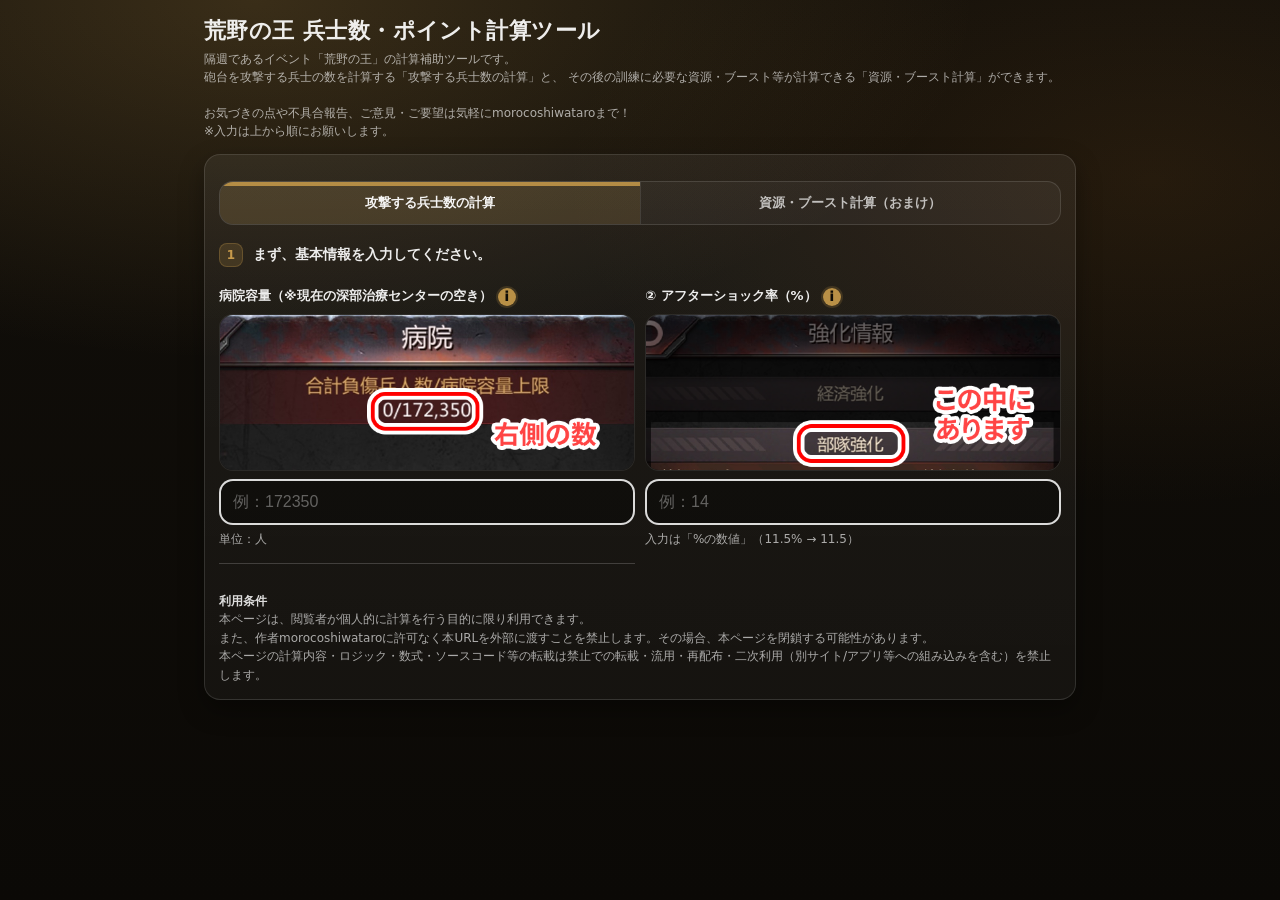
<file: index.html>
<!doctype html>
<html lang="ja">
<head>
  <meta charset="utf-8" />
  <meta name="viewport" content="width=device-width, initial-scale=1" />
  <title>荒野の王 兵士数・ポイント計算ツール</title>
  <style>
    :root{
      --bg: #0f0c07;
      --card: rgba(255,255,255,.06);
      --border: rgba(255,255,255,.12);
      --text: rgba(255,255,255,.92);
      --muted: rgba(255,255,255,.64);
      --accent: #c79a4b;
      --warn: #ff4d4d;
      --shadow: 0 10px 24px rgba(0,0,0,.35);
      --radius: 16px;
    }
    *{ box-sizing:border-box; }
    body{
      margin:0;
      font-family: system-ui, -apple-system, "Segoe UI", "Noto Sans JP", sans-serif;
      color: var(--text);
      background:
        radial-gradient(1200px 600px at 20% 0%, rgba(199,154,75,.22), transparent 60%),
        radial-gradient(900px 500px at 90% 20%, rgba(122,79,29,.20), transparent 65%),
        linear-gradient(180deg, #120f0a 0%, #0b0906 100%);
      min-height:100dvh;
    }
    .wrap{ max-width: 900px; margin: 0 auto; padding: 18px 14px 30px; }

    header{ margin-bottom: 14px; }
    h1{
      margin:0;
      font-size: 22px; /* ←少し大きめ */
      letter-spacing: .02em;
      line-height: 1.2;
    }
    .sub{
      margin-top: 6px;
      font-size: 12px;
      color: var(--muted);
      line-height: 1.5;
    }

    .card{
      border: 1px solid var(--border);
      border-radius: var(--radius);
      background: linear-gradient(180deg, rgba(255,255,255,.06) 0%, rgba(255,255,255,.04) 100%);
      box-shadow: var(--shadow);
      padding: 14px;
    }
    .section{ margin-top: 12px; }
    .sectionTitle{
      display:flex; align-items:center; gap:10px;
      margin: 2px 0 10px;
      font-size: 14px; font-weight: 900;
    }
    .step{
      width: 24px; height: 24px;
      display:inline-grid; place-items:center;
      border-radius: 8px;
      background: rgba(199,154,75,.18);
      border: 1px solid rgba(199,154,75,.28);
      color: var(--accent);
      font-weight: 900;
      font-size: 12px;
      flex: 0 0 auto;
    }

    label{
      display:block;
      font-size: 13px;
      font-weight: 800;
      margin: 10px 0 6px;
    }
    .req{
      display:inline-block;
      margin-left: 6px;
      font-size: 11px;
      padding: 2px 7px;
      border-radius: 999px;
      border: 1px solid rgba(199,154,75,.35);
      color: var(--accent);
      background: rgba(199,154,75,.10);
      vertical-align: middle;
    }

    /* placeholder screenshot */
    .shot{
      width: 100%;
      height: auto;          /* 高さ固定をやめる */
      max-height: 240px;     /* 必要なら上限 */
      object-fit: contain;   /* 全体を表示 */
      border-radius: 14px;
      border: 1px solid rgba(255,255,255,.10);
      background: rgba(0,0,0,.25);
      display:block;
      margin: 8px 0 8px;
    }
    .shot.sm{
      height: 40px;
      border-radius: 10px;
      margin: 6px 0;
    }

    input, select{
      width: 100%;
      padding: 12px 12px;
      border-radius: 14px;
      border: 2px solid rgba(255,255,255,.85);
      background: rgba(0,0,0,.35);
      color: var(--text);
      outline: none;
      font-size: 16px;
    }
    input::placeholder{ color: rgba(255,255,255,.35); }
    input:focus, select:focus{
      border-color: rgba(199,154,75,.55);
      box-shadow: 0 0 0 3px rgba(199,154,75,.16);
    }

    .hint{ margin-top: 6px; color: var(--muted); font-size: 12px; line-height: 1.45; }

    .grid{ display:grid; gap: 10px; grid-template-columns: 1fr; }
    @media (min-width: 720px){
      .grid.two{ grid-template-columns: 1fr 1fr; }
    }

    .divider{ height:1px; background: rgba(255,255,255,.10); margin: 12px 0; }
    .hidden{ display:none; }

    /* Results */
    .results{ margin-top: 12px; display:grid; gap: 10px; }
    .kpi{
      border: 1px solid rgba(255,255,255,.12);
      border-radius: var(--radius);
      background: linear-gradient(180deg, rgba(255,255,255,.08), rgba(255,255,255,.04));
      padding: 12px;
    }
    .kpi .name{ font-size: 12px; color: var(--muted); }
    .kpi .value{
      margin-top: 6px;
      font-size: 30px;
      font-weight: 950;
      letter-spacing: .02em;
      font-variant-numeric: tabular-nums;
      color: #fff;
    }
    .kpi .unit{ font-size: 12px; color: var(--muted); margin-left: 6px; font-weight: 800; }
    .kpi .mini{ margin-top: 6px; font-size: 12px; color: var(--muted); line-height: 1.4; }

    .warnBar{
      margin-top: 10px;
      border-radius: var(--radius);
      padding: 10px 12px;
      border: 1px solid rgba(255,77,77,.35);
      background: rgba(255,77,77,.12);
      color: #ffd7d7;
      font-weight: 950;
      display:none;
    }
    .warnBar.show{ display:block; }

    /* Table (A breakdown) */
    .tableWrap{
      margin-top: 10px;
      border: 1px solid rgba(255,255,255,.12);
      border-radius: var(--radius);
      overflow: hidden;
      background: rgba(0,0,0,.18);
    }
    table{ width:100%; border-collapse: collapse; font-variant-numeric: tabular-nums; }
    th, td{
      padding: 10px 10px;
      border-bottom: 1px solid rgba(255,255,255,.08);
      text-align: right;
      font-size: 13px;
      vertical-align: top;
    }
    th:first-child, td:first-child{ text-align:left; }
    th{
      font-size: 12px;
      color: var(--muted);
      background: rgba(255,255,255,.04);
    }
    tr:last-child td{ border-bottom: none; }

    /* A：合計（筆算っぽく表示） */
    .sumBox{
      padding: 10px 10px 12px;
    }
    .sumBox .bar{
      height: 1px;
      background: rgba(255,255,255,.22);
      margin: 6px 0 8px;
    }
    .sumBox .sumLine{
      display:flex;
      justify-content: flex-end;
      align-items: baseline;
      gap: 8px;
      font-variant-numeric: tabular-nums;
    }
    .sumBox .label{
      color: var(--muted);
      font-size: 12px;
      font-weight: 800;
    }
    .sumBox .num{
      font-size: 16px;
      font-weight: 950;
      color: rgba(255,255,255,.92);
    }
    .sumBox .unit{
      color: var(--muted);
      font-size: 12px;
      font-weight: 800;
    }

    .smallInput{
      padding: 10px 10px;
      border-radius: 12px;
      font-size: 15px;
    }

    .toggle{
      margin-top: 10px;
      width: 100%;
      padding: 12px 12px;
      border-radius: 14px;
      border: 1px solid rgba(199,154,75,.30);
      background: rgba(199,154,75,.12);
      color: #ffe7be;
      font-weight: 950;
      cursor: pointer;
    }

    footer{
      margin-top: 14px;
      color: var(--muted);
      font-size: 12px;
      line-height: 1.55;
    }
    footer b{ color: rgba(255,255,255,.85); }

    /* 各入力項目の区切り線 */
    .grid > div {
      padding-bottom: 14px;
      margin-bottom: 14px;
      border-bottom: 1px solid rgba(255,255,255,.18);
    }

    /* 最後の項目だけ線を消す */
    .grid > div:last-child {
      border-bottom: none;
      margin-bottom: 0;
      padding-bottom: 0;
    }

    .section {
      margin-top: 18px;
      padding-top: 14px;
      border-top: 1px solid rgba(255,255,255,.22);
    }

    /* 一番最初の section は線なし */
    .section:first-of-type {
      border-top: none;
      padding-top: 0;
    }

    .results {
      margin-top: 20px;
      padding-top: 14px;
      border-top: 1px solid rgba(255,255,255,.25);
    }    
  
    /* ===== Tabs (full width 2 tabs) ===== */
    .tabBar{
      display:flex;
      gap:0;
      margin: 12px 0 0;
      border: 1px solid rgba(255,255,255,.12);
      border-radius: 14px;
      overflow:hidden;
      background: rgba(255,255,255,.04);
    }
    .tabBtn{
      flex:1;
      padding: 12px 10px;
      background: transparent;
      border: 0;
      color: rgba(255,255,255,.70);
      font-weight: 950;
      cursor: pointer;
      position: relative;
    }
    .tabBtn + .tabBtn{
      border-left: 1px solid rgba(255,255,255,.10);
    }
    .tabBtn.isActive{
      color: rgba(255,255,255,.95);
      background: rgba(199,154,75,.14);
    }
    .tabBtn.isActive::before{
      content:"";
      position:absolute;
      top:0;
      left:0;
      right:0;
      height:4px;
      background: rgba(199,154,75,.85);
    }
    .tabPanel{ margin-top: 12px; }
    .tabPanel.hidden{ display:none !important; }

    /* ===== Info mark (used instead of 必須) ===== */
    .infoMark{
      display:inline-flex;
      align-items:center;
      justify-content:center;
      width: 18px;
      height: 18px;
      margin-left: 6px;
      border-radius: 999px;
      font-size: 12px;
      font-weight: 950;
      vertical-align: middle;
      cursor: help;
      position: relative;
      color: #0f0c07;
      background: rgba(199,154,75,.92);
      box-shadow: 0 0 0 2px rgba(199,154,75,.18);
    }
    .infoMark:hover{ filter: brightness(1.05); }

    .infoMark::after{
      content: attr(data-info);
      position: absolute;
      bottom: 135%;
      left: 50%;
      transform: translateX(-50%);
      white-space: normal;
      max-width: min(320px, calc(100vw - 24px));
      text-align: left;
      background: rgba(0,0,0,.85);
      color: #fff;
      padding: 6px 8px;
      border-radius: 10px;
      font-size: 12px;
      line-height: 1.4;
      opacity: 0;
      pointer-events: none;
      transition: opacity .12s ease;
      z-index: 20;
      border: 1px solid rgba(255,255,255,.12);
    }
    .infoMark::before{
      content:"";
      position:absolute;
      bottom: 125%;
      left: 50%;
      transform: translateX(-50%);
      border-width: 6px;
      border-style: solid;
      border-color: rgba(0,0,0,.85) transparent transparent transparent;
      opacity: 0;
      transition: opacity .12s ease;
      z-index: 20;
    }
    .infoMark:hover::after,
    .infoMark:hover::before{
      opacity: 1;
    }

    /* small action button */
    .actionBtn{
      margin-top: 10px;
      width: 100%;
      padding: 12px 12px;
      border-radius: 14px;
      border: 1px solid rgba(199,154,75,.30);
      background: rgba(255,255,255,.06);
      color: #ffe7be;
      font-weight: 950;
      cursor: pointer;
    }
    .actionBtn:hover{ background: rgba(199,154,75,.12); }

    .warn-num{font-size:1.35em;font-weight:900;line-height:1;display:inline-block;padding:0 .15em;}

    /* ===== Train block layout tweaks ===== */
    .grid.three{ display:grid; grid-template-columns: 1fr 1fr 180px; gap: 14px; }
    .allocLabel{ display:flex; align-items:center; gap:8px; }
    .ugLine{ display:flex; align-items:center; gap:12px; margin-top:10px; flex-wrap:wrap; }
    .ugToggle{ display:flex; align-items:center; gap:8px; font-weight:850; }
    .ugSelect{ display:flex; align-items:center; gap:8px; }
    .ugSelect select{ min-width: 120px; }

.trainBlock{ margin-top:14px; padding:14px; border:1px solid rgba(255,255,255,.10); border-radius:14px; background: rgba(0,0,0,.12); }
    .trainHead{ font-weight:900; margin-bottom:10px; }
    .row3{ display:grid; grid-template-columns: 1fr 1fr 1fr; gap:14px; align-items:end; }
    .row3 .field .label{ font-size:12px; color: rgba(255,255,255,.75); margin-bottom:6px; display:flex; align-items:center; gap:6px; }
    .ugRow{ display:flex; align-items:center; gap:14px; margin-top:10px; flex-wrap:wrap; }
    .checkLine{ display:flex; align-items:center; gap:8px; }
    .ugPick{ display:flex; align-items:center; gap:8px; }
/* ===== Upgrade row ===== */
    .ugBox{
      display:flex; align-items:center; gap:14px; flex-wrap:wrap;
      border:1px solid rgba(255,255,255,.18);
      background: rgba(0,0,0,.12);
      padding:10px 12px;
      border-radius: 12px;
      margin-top: 10px;
    }
    .ugCheck{ display:flex; align-items:center; gap:10px; font-weight:900; }
    .ugCheck span{ white-space:nowrap; }
    .ugPick{ display:flex; align-items:center; gap:10px; }
    .ugLabel{ font-weight:900; white-space:nowrap; opacity:.9; }

    /* ===== Radio (override global input styles) ===== */
    .radioRow{ display:flex; flex-direction:column; gap:10px; margin-top:10px; }
    label.radio{ display:flex; align-items:center; gap:10px; margin:0; font-size:14px; font-weight:850; }
    label.radio input[type="radio"]{
      width:auto; padding:0; border:0; background:transparent;
      appearance:auto; -webkit-appearance:radio;
      transform: scale(1.05);
      flex:0 0 auto;
    }


    @media (max-width: 520px){
      /* On phones, align tooltip to the icon's right edge to avoid being cut off on the left */
      .infoMark::after{
        left: auto;
        right: 0;
        transform: none;
        max-width: calc(100vw - 24px);
      }
    }
</style>
</head>
<body>
  <div class="wrap">
    <header>
      <h1>荒野の王 兵士数・ポイント計算ツール</h1>
      <div class="sub">
        隔週であるイベント「荒野の王」の計算補助ツールです。</br>
        砲台を攻撃する兵士の数を計算する「攻撃する兵士数の計算」と、
        その後の訓練に必要な資源・ブースト等が計算できる「資源・ブースト計算」ができます。</br>
        </br>
        お気づきの点や不具合報告、ご意見・ご要望は気軽にmorocoshiwataroまで！</br>
        ※入力は上から順にお願いします。
      </div>
    </header>

    <div class="card">
      <div class="tabBar" role="tablist" aria-label="計算タブ">
        <button class="tabBtn isActive" id="tabSoldier" type="button" aria-selected="true">攻撃する兵士数の計算</button>
        <button class="tabBtn" id="tabBoost" type="button" aria-selected="false">資源・ブースト計算（おまけ）</button>
      </div>

      <div class="tabPanel" id="panelSoldier">


      <!-- Step 1 -->
      <div class="section" id="step1">
        <div class="sectionTitle"><span class="step">1</span>まず、基本情報を入力してください。</div>

        <div class="grid two">
          <div>
            <label>病院容量（※現在の深部治療センターの空き）<span class="infoMark" data-info="避難所＞病院＞治療">i</span></label>
            <img class="shot" src="images/01.png" alt="病院容量の確認画面" />
                      <input id="hospitalCap" type="number" min="0" step="1" placeholder="例：172350" />
            <div class="hint">単位：人</div>
          </div>

          <div>
            <label>② アフターショック率（%）<span class="infoMark" data-info="指揮官情報（顔アイコン）＞強化情報＞部隊強化">i</span></label>
            <img class="shot" src="images/02.png" alt="アフターショック率の確認画面" />
            <input id="aftershockRate" type="number" min="0" step="0.01" placeholder="例：14" />
            <div class="hint">入力は「%の数値」（11.5% → 11.5）</div>
          </div>
        </div>
      </div>

      <!-- Step 2 (only after step1 valid) -->
      <div class="section hidden" id="step2">
        <div class="sectionTitle"><span class="step">2</span>次に、目的を選んでください</div>

        <label>今回の荒野の王では、どちらを重視しますか？</label>
        <select id="mode">
          <option value="">選択してください</option>
          <option value="A">兵士を増やす！（なるべく多くの戦後回復ブーストを獲得する）</option>
          <option value="B">ポイント重視！（目標ポイントに必要な分だけ兵を殺す）</option>
        </select>
      </div>

      <!-- A -->
      <div class="section hidden" id="sectionA">
        <div class="sectionTitle"><span class="step">A</span>兵士を増やす！（なるべく多くの戦後回復ブーストを獲得する）</div>

        <!-- keep safety limit near the top -->
        <div class="results" style="margin-top: 6px;">
          <div class="kpi">
            <div class="name">突撃できる最大兵士数（推奨上限）</div>
            <div class="value"><span id="aMaxSafe">-</span><span class="unit">人</span></div>
            <div class="mini">これ以上で突撃すると、深部治療センターに収まらずギルド病院に入ります。（要ギルドコイン）</div>
          </div>
        </div>

        <div class="divider"></div>

        <div class="hint">以下に各兵士ランクの突撃人数を入力すると、獲得できるポイントがわかります。</div>

        <div class="tableWrap">
          <table>
            <thead>
              <tr>
                <th>兵士ランク</th>
                <th>突撃人数</th>
                <th>ポイント小計（死亡数ポイント）</th>
              </tr>
            </thead>
            <tbody id="aTableBody"></tbody>
          </table>
          <!-- 合計（筆算っぽく）: 右下に表示 -->
          <div class="sumBox">
            <div class="bar"></div>
            <div class="sumLine">
              <span class="label">合計（死亡数ポイント）</span>
              <span class="num" id="aTotalPointsInline">-</span>
              <span class="unit">ポイント</span>
            </div>
          </div>
        </div>

        <!-- A results moved UNDER the rank inputs -->
        <div class="results">
          <div class="kpi">
            <div class="name">死亡数ポイントで獲得できる実ポイント（目安）</div>
            <div class="value"><span id="aDeathBonusRealPoints">-</span><span class="unit">ポイント</span></div>
          </div>
          <div class="kpi">
            <div class="name">入力した突撃人数の合計</div>
            <div class="value"><span id="aTotalSoldiers">-</span><span class="unit">人</span></div>
          </div>
        </div>

        <div class="warnBar" id="aWarn"></div>
        <button class="actionBtn" id="toBoostFromA" type="button">この人数の場合に、その後の訓練で必要なブースト・資源数を計算する</button>
      </div>

      <!-- B -->
      <div class="section hidden" id="sectionB">
        <div class="sectionTitle"><span class="step">B</span>ポイント重視！（目標ポイントに必要な分だけ兵を殺す）</div>

        <!-- target: 1 row -->
        <div class="grid">
          <div>
            <label>目標ポイント（ほしいポイント数）<span class="infoMark" data-info="これから攻撃することで獲得したいポイントのことです">i</span></label>
            <input id="targetPoints" type="number" min="0" step="1" placeholder="例：5000" />
          </div>
        </div>

        <!-- current real + current death: 1 row -->
        <div class="grid two">
          <div>
            <label>現在獲得しているポイント<span class="infoMark" data-info="イベントセンター＞荒野の王＞個人報酬の右やや上">i</span></label>
            <img class="shot" src="images/03.png" alt="現在獲得しているポイントの確認画面" />
            <input id="currentRealPoints" type="number" min="0" step="1" placeholder="例：2000" />
            <div class="hint">まだポイントを獲得していない場合、0と入れてください</div>
          </div>
          <div>
            <label>現在の死亡数ポイント<span class="infoMark" data-info="イベントセンター＞荒野の王＞個人報酬の下部赤字部分">i</span></label>
            <img class="shot" src="images/04.png" alt="現在の死亡数ポイントの確認画面" />
            <input id="currentDeathPoints" type="number" min="0" step="1" placeholder="例：200000" />
            <div class="hint">まだポイントを獲得していない場合、0と入れてください</div>
          </div>
        </div>

        <!-- main rank: 1 row -->
        <div class="grid">
          <div>
            <label>砲台を攻撃する兵士のランク<span class="infoMark" data-info="ランク混合で攻撃する場合は「サブを使う」から追加してください">i</span></label>
            <select id="mainRank"></select>
            <button class="toggle" id="toggleIrregular" type="button">兵士が1種類では足りない場合（サブを使う）</button>
          </div>
        </div>

        <!-- B results: BEFORE irregular (no sub) -->
        <div class="results">
          <div class="kpi">
            <div class="name">不足ポイント（目標−現在）</div>
            <div class="value"><span id="bNeedPoints">-</span><span class="unit">ポイント</span></div>
          </div>

          <div class="kpi">
            <div class="name">砲台攻撃の合計人数</div>
            <div class="value"><span id="bMainSoldiers">-</span><span class="unit">人</span></div>
          </div>

          <!-- sub result appears ONLY when irregular ON -->
          <div class="kpi hidden" id="bSubCard">
            <div class="name">サブ突撃人数</div>
            <div class="value"><span id="bSubSoldiers">-</span><span class="unit">人</span></div>
            <div class="mini">1種類の兵士ランクでは不足する際、追加で突撃させるランクの兵士数</div>
          </div>
        </div>

        <div class="warnBar" id="bWarn"></div>
        <button class="actionBtn" id="toBoostFromB" type="button">ブースト計算へ反映して移動</button>

        <div class="section hidden" id="irregularBox" style="margin-top: 10px;">
          <div class="sectionTitle"><span class="step">＋</span>サブを使う場合</div>

          <div class="grid two">
            <div>
              <label>サブで突撃させる兵士ランク</label>
              <select id="subRank"></select>
            </div>
            <div>
              <label>メインで突撃させる兵士数（手入力）</label>
              <input id="mainCountManual" type="number" min="0" step="1" placeholder="例：20000" />
            </div>
          </div>

          <!-- After irregular ON: show ONLY one sub number (sub soldiers) -->
          <div class="results">
            <div class="kpi">
              <div class="name">メインで突撃する人数</div>
              <div class="value"><span id="iMainConclusion">-</span><span class="unit">人</span></div>
            </div>
            <div class="kpi">
              <div class="name">サブで突撃する人数</div>
              <div class="value"><span id="iSubConclusion">-</span><span class="unit">人</span></div>
            </div>
          </div>

          <div class="warnBar" id="iWarn"></div>
        </div>
      </div>
    </div>
    <footer>
      <b>利用条件</b><br/>
      本ページは、閲覧者が個人的に計算を行う目的に限り利用できます。<br/>
      また、作者morocoshiwataroに許可なく本URLを外部に渡すことを禁止します。その場合、本ページを閉鎖する可能性があります。<br/>
      本ページの計算内容・ロジック・数式・ソースコード等の転載は禁止での転載・流用・再配布・二次利用（別サイト/アプリ等への組み込みを含む）を禁止します。
    </footer>
      </div><!-- /panelSoldier -->

      <div class="tabPanel hidden" id="panelBoost">
        <div class="section">
          <div class="sectionTitle"><span class="step">1</span>まず、訓練環境の情報を入力してください。</div>
          <div class="grid two">
            <div>
              <label>訓練速度（%）<span class="infoMark" data-info="指揮官情報（顔アイコン）＞強化情報＞戦闘準備強化">i</span></label>
              <img class="shot" src="images/05.png" alt="訓練速度の確認画面" />
              <input id="trainSpeed" type="number" min="0" step="0.01" value="0" />
            </div>
            <div>
              <label>訓練コストダウン（%）<span class="infoMark" data-info="英雄＞マリオス＞軍団スキル">i</span></label>
              <img class="shot" src="images/06.png" alt="訓練コストダウンの確認画面" />
              <input id="trainCostDown" type="number" min="0" step="0.01" value="0" />
            </div>
          </div>
        </div>

        <div class="section">
          <div class="sectionTitle"><span class="step">2</span>戦後回復ブーストの入力or計算</div>

          <div class="radioRow" style="margin-top:10px;">
            <label class="radio"><input type="radio" name="boostInputMode" id="boostModeManual" value="manual">戦後回復ブーストを入力する【※終了後限定】</label>
            <label class="radio"><input type="radio" name="boostInputMode" id="boostModeCharge" value="charge" checked>突撃する兵士の情報から算出する</label>
          </div>

          <div id="manualModeFields" class="section hidden" style="margin-top:10px;">
            <div class="grid">
              <div>
                <label>戦後回復ブースト（ポイント）<span class="infoMark" data-info="イベントセンター＞荒野の王＞個人報酬＞下部真ん中のiマーク＞一番下の数字">i</span></label>
                <input id="deathBoostManual" type="number" min="0" step="1" value="0" />
              </div>
            </div>
          </div>

          <div id="chargeModeFields">
          <div id="charge1" class="grid two">
            <div>
              <label>攻撃兵士のティア</label>
              <select id="chargeTier1"></select>
            </div>
            <div>
              <label>攻撃兵士の人数</label>
              <input id="chargeNum1" type="number" min="0" step="1" value="0" />
            </div>
            <div class="sub">「＋サブ追加」を押すと、サブで攻撃した兵の入力欄が出ます。</div>
          </div>

          <div id="charge2Wrap" class="section hidden" style="margin-top:10px;">
            <div class="grid two">
              <div>
                <label>サブ攻撃兵士のティア</label>
                <select id="chargeTier2"></select>
              </div>
              <div>
                <label>サブ攻撃兵士の人数</label>
                <input id="chargeNum2" type="number" min="0" step="1" value="0" />
              </div>
            </div>
            <button class="toggle" id="removeCharge2" type="button" style="margin-top:10px;">サブ攻撃兵士の項目を削除</button>
          </div>

          <button class="toggle" id="addCharge2" type="button">＋サブ追加</button>

          </div><!-- /chargeModeFields -->

          <div class="warnBar" id="boostFromChargeInfo" style="margin-top:10px;"></div>
        </div>

        <div class="section">
          <div class="sectionTitle"><span class="step">3</span>新たに訓練する兵士の情報（最大4種類）</div>
          <div class="sub">「＋追加する」から種類を増やせます。</div>

          <div id="trainBlocks"></div>

          <button class="toggle" id="addTrainBlock" type="button">＋追加する</button>
          <button class="actionBtn" id="equalAlloc" type="button">入力した訓練兵士を均等に作る<span class="infoMark" data-info="バフで作れる分の兵士を均等に割ります">i</span></button>
        </div>

        <div class="section">
          <div class="sectionTitle"><span class="step">4</span>結果</div>
          <div class="results" style="margin-top:10px;">
            <div class="kpi">
              <div class="name">必要なブースト（合計）</div>
              <div class="value"><span id="outNeedBoost">-</span></div>
            </div>
            <div class="kpi">
              <div class="name">算出される戦後回復ブーストの値（ポイント）</div>
              <div class="value"><span id="outDeathBoost">-</span><span class="unit">ポイント</span></div>
            </div>
          </div>

          <div class="tableWrap" style="margin-top:10px;">
            <table>
              <thead>
                <tr>
                  <th>訓練兵</th>
                  <th>配分%</th>
                  <th>訓練人数</th>
                </tr>
              </thead>
              <tbody id="boostTableBody"></tbody>
            </table>
          </div>

          <div class="tableWrap" style="margin-top:10px;">
            <table>
              <thead>
                <tr>
                  <th>消費ダウン<span class="infoMark" data-info="指揮官スキルの「消費ダウン」のこと">i</span></th>
                  <th>食料</th>
                  <th>木材</th>
                  <th>鋼材</th>
                  <th>ガス</th>
                </tr>
              </thead>
              <tbody>
                <tr>
                  <th style="text-align:left">なし</th>
                  <td id="sumFoodNo">-</td>
                  <td id="sumWoodNo">-</td>
                  <td id="sumSteelNo">-</td>
                  <td id="sumGasNo">-</td>
                </tr>
                <tr>
                  <th style="text-align:left">あり</th>
                  <td id="sumFoodYes">-</td>
                  <td id="sumWoodYes">-</td>
                  <td id="sumSteelYes">-</td>
                  <td id="sumGasYes">-</td>
                </tr>
              </tbody>
            </table>
          </div>
        </div>
      </div><!-- /panelBoost -->

  </div>

<script>
(() => {
  // ④ 兵士ランクごとのポイント（死亡数ポイント増分の換算）
  const RANK_POINTS = {
    "T6": 20, "T7": 25, "T8": 33, "T9": 45,
    "T10": 60, "T11": 80, "T12": 100, "T13": 125,
  };

  // ⑤ 到達表（累計死亡数ポイント → 加算ポイント）
  const MILESTONES = [
    { deathPoints: 10000, addPoints: 100 },
    { deathPoints: 20000, addPoints: 150 },
    { deathPoints: 40000, addPoints: 200 },
    { deathPoints: 100000, addPoints: 250 },
    { deathPoints: 200000, addPoints: 300 },
    { deathPoints: 300000, addPoints: 350 },
    { deathPoints: 400000, addPoints: 400 },
    { deathPoints: 600000, addPoints: 450 },
    { deathPoints: 800000, addPoints: 500 },
    { deathPoints: 1000000, addPoints: 600 },
  ];
  const AFTER_1M_STEP = 500000;
  const AFTER_1M_ADD = 200;

  const $ = (id) => document.getElementById(id);

  function num(v, fallback = NaN) {
    // 空欄は 0 扱いにしない（未入力として扱う）
    if (v === null || v === undefined) return fallback;
    if (typeof v === "string" && v.trim() === "") return fallback;

    const n = Number(v);
    return Number.isFinite(n) ? n : fallback;
  }

  function fmt(n) {
    if (!Number.isFinite(n)) return "-";
    return Math.round(n).toLocaleString("ja-JP");
  }


  // 係数（0.7＋②×0.003）
  function factorFromRate(aftershockRatePercent) {
    return 0.7 + (aftershockRatePercent * 0.003);
  }

  // Aの推奨上限：①÷（0.7＋②×0.003）
  function calcMaxSafe(hospitalCap, aftershockRatePercent) {
    const factor = factorFromRate(aftershockRatePercent);
    if (!Number.isFinite(factor) || factor <= 0) return NaN;
    return hospitalCap / factor;
  }

  // 累計死亡数ポイント→加算ポイント
  function pointsFromDeathPoints(deathPoints) {
    let p = 0;
    for (const m of MILESTONES) {
      if (deathPoints >= m.deathPoints) p += m.addPoints;
    }
    if (deathPoints > 1000000) {
      const extra = deathPoints - 1000000;
      const blocks = Math.floor(extra / AFTER_1M_STEP);
      p += blocks * AFTER_1M_ADD;
    }
    return p;
  }

  // 現在死亡数ポイントから、追加でneedAdditionalPoints稼ぐのに必要な最小の累計死亡数ポイント
  function minDeathPointsFromCurrentForAdditionalPoints(currentDeathPoints, needAdditionalPoints) {
    if (needAdditionalPoints <= 0) return Math.floor(currentDeathPoints);

    const base = Math.max(0, Math.floor(currentDeathPoints));
    const basePoints = pointsFromDeathPoints(base);

    const candidates = MILESTONES
      .map(m => m.deathPoints)
      .filter(dp => dp >= base)
      .sort((a,b)=>a-b);

    for (const dp of candidates) {
      const gain = pointsFromDeathPoints(dp) - basePoints;
      if (gain >= needAdditionalPoints) return dp;
    }

    let dp = Math.max(base, 1000000);
    while ((pointsFromDeathPoints(dp) - basePoints) < needAdditionalPoints) {
      dp += AFTER_1M_STEP;
      if (dp > 50000000) break;
    }
    return dp;
  }

  function show(el, on){ el.classList.toggle("hidden", !on); }

  function setWarn(id, htmlText){
    const el = $(id);
    if (htmlText && String(htmlText).trim().length){
      el.innerHTML = String(htmlText).replace(/\n/g,'<br>');
      el.classList.add("show");
    } else {
      el.innerHTML = "";
      el.classList.remove("show");
    }
  }

  // Populate rank selects
  function fillRankSelect(sel) {
    sel.innerHTML = `<option value="">選択してください</option>`;
    for (const r of Object.keys(RANK_POINTS)) {
      const opt = document.createElement("option");
      opt.value = r;
      opt.textContent = r;
      sel.appendChild(opt);
    }
  }

  // Build A table (with a small placeholder shot for each input row)
  function buildATable() {
    const body = $("aTableBody");
    body.innerHTML = "";
    for (const r of Object.keys(RANK_POINTS)) {
      const tr = document.createElement("tr");
      tr.innerHTML = `
        <td>${r}</td>
        <td>
          <input class="smallInput aCount" data-rank="${r}" type="number" min="0" step="1" placeholder="0" />
        </td>
        <td id="sub_${r}">0</td>
      `;
      body.appendChild(tr);
    }
    body.querySelectorAll(".aCount").forEach(inp => inp.addEventListener("input", updateA));
  }

  // Step gating
  function step1Valid(){
    const cap = num($("hospitalCap").value);
    const rate = num($("aftershockRate").value);
    return Number.isFinite(cap) && cap >= 0 && Number.isFinite(rate) && rate >= 0;
  }

  function updateStepVisibility(){
    const ok1 = step1Valid();
    show($("step2"), ok1);

    const mode = $("mode").value;
    show($("sectionA"), ok1 && mode === "A");
    show($("sectionB"), ok1 && mode === "B");

    if (!(ok1 && mode === "B")) {
      show($("irregularBox"), false);
      $("bSubCard").classList.add("hidden");
    }
  }

  // A calc
  // 病院（深部治療センター）収容チェック：推奨上限（=突撃できる最大兵士数）を超えたら警告文を返す
  // factor = 0.7 + アフターショック率×0.003
  function buildHospitalWarn(chargeCount, cap, factor){
    if(!Number.isFinite(chargeCount) || !Number.isFinite(cap) || !Number.isFinite(factor) || factor <= 0) return "";
    const recommended = Math.floor(cap / factor); // 推奨人数（突撃できる最大兵士数）
    const exceed = Math.max(0, Math.ceil(chargeCount - recommended)); // ▲
    if(exceed <= 0) return "";
    const needLv = Math.ceil(exceed / 500); // ●
    return `深部治療センターに収容できる人数を<span class="warn-num">${fmt(exceed)}</span>人超えています。\n` +
           `病院を合計であと<span class="warn-num">${fmt(needLv)}</span>レベル上げれば、この人数でも突撃可能です（※深部が現在0人の場合）。`;
  }

  function updateA(){
    const cap = num($("hospitalCap").value);
    const rate = num($("aftershockRate").value);
    if (!Number.isFinite(cap) || !Number.isFinite(rate)) {
      $("aMaxSafe").textContent = "-";
      if ($("aTotalPoints")) $("aTotalPoints").textContent = "-";
      $("aTotalSoldiers").textContent = "-";
      setWarn("aWarn", "");
      return;
    }

    const maxSafe = Math.floor(calcMaxSafe(cap, rate));
    $("aMaxSafe").textContent = fmt(maxSafe);

    let totalSoldiers = 0;
    let totalPoints = 0;
    document.querySelectorAll(".aCount").forEach(inp => {
      const r = inp.dataset.rank;
      const c = Math.max(0, Math.floor(num(inp.value, 0)));
      totalSoldiers += c;
      const sub = c * RANK_POINTS[r];
      totalPoints += sub;
      $("sub_" + r).textContent = fmt(sub);
    });

    $("aTotalSoldiers").textContent = fmt(totalSoldiers);
    // 表の右下（筆算）に、死亡数ポイント合計
    if ($("aTotalPointsInline")) $("aTotalPointsInline").textContent = fmt(totalPoints);
    // KPI側に、死亡数ポイント報酬の「実ポイント（目安）」
    if ($("aDeathBonusRealPoints")) $("aDeathBonusRealPoints").textContent = fmt(pointsFromDeathPoints(totalPoints));
    
    if ($("aTotalPoints")) if ($("aTotalPoints")) $("aTotalPoints").textContent = fmt(totalPoints);

    const factor = factorFromRate(rate);
    const warn = buildHospitalWarn(totalSoldiers, cap, factor);
    setWarn("aWarn", warn);
  }

  // B state
  let lastNeedDeathDelta = 0;

  function bInputsReady(){
    const target = num($("targetPoints").value);
    const curReal = num($("currentRealPoints").value);
    const curDeath = num($("currentDeathPoints").value);
    const mainRank = $("mainRank").value;
    return Number.isFinite(target) && target >= 0 &&
           Number.isFinite(curReal) && curReal >= 0 &&
           Number.isFinite(curDeath) && curDeath >= 0 &&
           mainRank;
  }

  function updateB(){
    const cap = num($("hospitalCap").value);
    const rate = num($("aftershockRate").value);
    const factor = factorFromRate(rate);

    if (!bInputsReady()){
      $("bNeedPoints").textContent = "-";
      $("bMainSoldiers").textContent = "-";
      $("bSubSoldiers").textContent = "-";
      $("bSubCard").classList.add("hidden");
      setWarn("bWarn", "");
      lastNeedDeathDelta = 0;
      return;
    }

    const target = Math.floor(num($("targetPoints").value, 0));
    const curReal = Math.floor(num($("currentRealPoints").value, 0));
    const curDeath = Math.floor(num($("currentDeathPoints").value, 0));
    const mainRank = $("mainRank").value;

    const needRealPoints = Math.max(0, target - curReal);
    $("bNeedPoints").textContent = fmt(needRealPoints);

    const newDP = minDeathPointsFromCurrentForAdditionalPoints(curDeath, needRealPoints);
    lastNeedDeathDelta = Math.max(0, newDP - curDeath);

    const mainPer = RANK_POINTS[mainRank];
    const mainNeed = mainPer > 0 ? Math.ceil(lastNeedDeathDelta / mainPer) : NaN;

    const irregularOn = !$("irregularBox").classList.contains("hidden");
    if (!irregularOn){
      $("bMainSoldiers").textContent = fmt(mainNeed);
      $("bSubCard").classList.add("hidden"); // ←サブは非表示
      setWarn("bWarn", buildHospitalWarn(mainNeed, cap, factor));
    } else {
      updateIrregular();
    }
  }

  function irregularInputsReady(){
    return $("subRank").value && Number.isFinite(num($("mainCountManual").value));
  }

  function updateIrregular(){
    const cap = num($("hospitalCap").value);
    const rate = num($("aftershockRate").value);
    const factor = factorFromRate(rate);

    const mainRank = $("mainRank").value;
    const subRank = $("subRank").value;
    const mainPer = RANK_POINTS[mainRank];
    const subPer = RANK_POINTS[subRank];

    $("bSubCard").classList.remove("hidden"); // ←サブ表示ON

    if (!irregularInputsReady()){
      $("iMainConclusion").textContent = "-";
      $("iSubConclusion").textContent = "-";
      $("bSubSoldiers").textContent = "-";
      setWarn("iWarn", "⑥ メイン兵士数 と サブランク を入力してください。");
      setWarn("bWarn", "");
      return;
    }

    const mainCount = Math.max(0, Math.floor(num($("mainCountManual").value, 0)));
    const remain = Math.max(0, lastNeedDeathDelta - (mainCount * mainPer));
    const subNeed = subPer > 0 ? Math.ceil(remain / subPer) : NaN;
    const total = Number.isFinite(subNeed) ? (mainCount + subNeed) : NaN;

    $("iMainConclusion").textContent = fmt(mainCount);
    $("iSubConclusion").textContent = fmt(subNeed);

    $("bMainSoldiers").textContent = fmt(mainCount);
    $("bSubSoldiers").textContent = fmt(subNeed);

    const warn = (Number.isFinite(cap) && Number.isFinite(total) && Number.isFinite(factor) && (total * factor) > cap)
      ? buildHospitalWarn(total, cap, factor) : "";
    setWarn("iWarn", warn);
    setWarn("bWarn", warn);
  }

  // Mode change
  function onModeChange(){
    updateStepVisibility();
    updateA();
    updateB();
  }

  // Toggle irregular
  $("toggleIrregular").addEventListener("click", () => {
    const box = $("irregularBox");
    box.classList.toggle("hidden");
    if (box.classList.contains("hidden")) {
      $("bSubCard").classList.add("hidden");
      setWarn("iWarn", "");
      updateB();
    } else {
      updateB();
      updateIrregular();
    }
  });

  // Init selects & table
  fillRankSelect($("mainRank"));
  fillRankSelect($("subRank"));
  buildATable();

  // Events
  $("hospitalCap").addEventListener("input", () => { updateStepVisibility(); updateA(); updateB(); });
  $("aftershockRate").addEventListener("input", () => { updateStepVisibility(); updateA(); updateB(); });
  $("mode").addEventListener("change", onModeChange);

  $("targetPoints").addEventListener("input", updateB);
  $("currentRealPoints").addEventListener("input", updateB);
  $("currentDeathPoints").addEventListener("input", updateB);
  $("mainRank").addEventListener("change", () => { updateStepVisibility(); updateB(); });

  $("subRank").addEventListener("change", () => { if (!$("irregularBox").classList.contains("hidden")) updateIrregular(); });
  $("mainCountManual").addEventListener("input", () => { if (!$("irregularBox").classList.contains("hidden")) updateIrregular(); });

  // Initial state (force correct hidden)
  updateStepVisibility();
  updateA();
  updateB();
})();


  /* ===== Tabs switching ===== */
  const tabSoldier = document.getElementById("tabSoldier");
  const tabBoost = document.getElementById("tabBoost");
  const panelSoldier = document.getElementById("panelSoldier");
  const panelBoost = document.getElementById("panelBoost");

  function showPanel(which){
    const isSoldier = which === "soldier";
    tabSoldier.classList.toggle("isActive", isSoldier);
    tabBoost.classList.toggle("isActive", !isSoldier);
    tabSoldier.setAttribute("aria-selected", isSoldier ? "true" : "false");
    tabBoost.setAttribute("aria-selected", !isSoldier ? "true" : "false");
    panelSoldier.classList.toggle("hidden", !isSoldier);
    panelBoost.classList.toggle("hidden", isSoldier);
    window.scrollTo({top: 0, behavior: "smooth"});
  }
  window.showPanel = showPanel;
  tabSoldier.addEventListener("click", ()=>showPanel("soldier"));
  tabBoost.addEventListener("click", ()=>showPanel("boost"));

  /* ===== Boost calc ===== */
  // Tier coefficient (points per dead soldier-ish) and time coeff (sec-ish) arrays
  const C = [4,6,8,12,15,20,25,33,45,60,80,100,125]; // T1..T13
  const A = [18,23,30,39,51,67,88,115,150,197,260,400,600]; // T1..T13

  // Resource base table (M*1e4 units) by tier+type (type: 0 fighter / 1 shooter / 2 rider / 3 vehicle)
  const G = {
    10:[30,10,0,0],11:[27,10,0,0],12:[24,12,0,0],13:[16,16,0,0],
    20:[39,12,0,0],21:[36,12,0,0],22:[33,15,0,0],23:[22,22,0,0],
    30:[51,15,0,0],31:[45,16,0,0],32:[40,20,0,0],33:[27,27,0,0],
    40:[66,20,0,0],41:[60,20,0,0],42:[55,25,0,0],43:[36,36,0,0],
    50:[87,25,0,0],51:[78,26,0,0],52:[71,32,0,0],53:[48,48,0,0],
    60:[115,33,1,0],61:[105,34,1,0],62:[96,41,1,0],63:[66,66,0,0],
    70:[149,44,3,0],71:[135,45,2,0],72:[124,54,2,0],73:[85,85,1,0],
    80:[206,60,8,1],81:[188,60,7,1],82:[171,73,6,1],83:[121,121,5,1],
    90:[623,181,33,5],91:[570,181,30,4],92:[519,219,28,4],93:[364,364,22,3],
    100:[1530,443,115,16],101:[1391,444,105,15],102:[1266,538,96,14],103:[888,888,76,11],
    110:[4203,1246,414,57],111:[3823,1247,376,52],112:[3478,1511,342,47],113:[2442,2442,271,38],
    120:[10880,3226,1624,223],121:[9894,3228,1476,202],122:[8998,3910,1342,184],123:[6322,6322,1063,147],
    130:[25000,7424,4545,625],131:[22727,7424,4132,567],132:[20661,9005,3756,515],133:[14514,14514,2971,409]
  };

  const trainBlocksEl = document.getElementById("trainBlocks");
  // 配分(%)を変更したら、残りを自動で調整して合計100にする
  trainBlocksEl.addEventListener("input", (e)=>{
    const t = e.target;
    if(t && t.classList && t.classList.contains("alloc")){
      autoBalanceAlloc(t);
    }
  });

  const charge2Wrap = document.getElementById("charge2Wrap");

  function fillTier(sel){
    sel.innerHTML = "";
    for(let t=1;t<=13;t++){
      const opt=document.createElement("option");
      opt.value = String(t);
      opt.textContent = "T"+t;
      sel.appendChild(opt);
    }
  }

  // Setup charge tier selects
  const chargeTier1 = document.getElementById("chargeTier1");
  const chargeTier2 = document.getElementById("chargeTier2");
  fillTier(chargeTier1); fillTier(chargeTier2);
  chargeTier1.value = "9";
  chargeTier2.value = "7";

  function fmtDuration(sec){
    sec = Math.max(0, Math.floor(sec));
    const d = Math.floor(sec/86400); sec -= d*86400;
    const h = Math.floor(sec/3600); sec -= h*3600;
    const m = Math.floor(sec/60); sec -= m*60;
    const parts=[];
    if(d) parts.push(d+"日");
    if(d||h) parts.push(h+"時間");
    if(d||h||m) parts.push(m+"分");
    parts.push(sec+"秒");
    return parts.join("");
  }
  function toM2(x){ return (Math.round(x/1e4)/100); } // -> M with 2 decimals

  function perOneCA(tier, ug){
    const v = ug>0 ? (C[tier-1]-C[ug-1]) : C[tier-1];
    const d = ug>0 ? (A[tier-1]-A[ug-1]) : A[tier-1];
    return {v, d};
  }
  function perOneRes(tier, ug, type){
    const base = G[String(tier)+String(type)];
    if(!base) return null;
    if(ug>0){
      const u = G[String(ug)+String(type)];
      if(!u) return null;
      return [base[0]-u[0], base[1]-u[1], base[2]-u[2], base[3]-u[3]];
    }
    return [...base];
  }

  // ---- Input mode (manual boost vs charge) ----
  const modeManual = document.getElementById("boostModeManual");
  const modeCharge = document.getElementById("boostModeCharge");
  const manualFields = document.getElementById("manualModeFields");
  const chargeFields = document.getElementById("chargeModeFields");
  const deathBoostManual = document.getElementById("deathBoostManual");

  function updateBoostModeUI(){
    const isManual = modeManual?.checked;
    manualFields?.classList.toggle("hidden", !isManual);
    chargeFields?.classList.toggle("hidden", !!isManual);
    // If manual, hide charge2 UI button too (optional) - chargeFields already hidden
    calcBoost();
  }
  if(modeManual && modeCharge){
    modeManual.addEventListener("change", updateBoostModeUI);
    modeCharge.addEventListener("change", updateBoostModeUI);
  }

  // ---- Train blocks ----
  const maxTrainBlocks = 4;
  function createTrainBlock(i){
    const div=document.createElement("div");
    div.className="trainBlock";

    div.innerHTML = `
      <div class="trainHead">訓練兵士${i}</div>
      <div class="row3">
        <div class="field">
          <div class="label">訓練ティア</div>
          <select class="trainTier"></select>
        </div>
        <div class="field">
          <div class="label">兵種</div>
          <select class="trainType">
            <option value="0">ファイター</option>
            <option value="1">シューター</option>
            <option value="2">ライダー</option>
            <option value="3">車両</option>
          </select>
        </div>
        <div class="field">
          <div class="label">配分（%） </div>
          <input class="alloc" type="number" min="0" max="100" step="1" value="${i===1?100:0}">
        </div>
      </div>

      <div class="ugRow">
        <div class="ugBox">
          <label class="ugCheck">
            <input class="useUg" type="checkbox">
            <span>既存の兵士をアップグレードする場合はチェック</span>
          </label>
          <div class="ugPick hidden">
            <span class="ugLabel">アップグレード前のティア</span>
            <select class="ugTier"></select>
          </div>
        </div>
      </div>

      </div>
      <div class="trainActions"></div>
    `;

    const tierSel = div.querySelector(".trainTier");
    const ugSel = div.querySelector(".ugTier");
    fillTier(tierSel); fillTier(ugSel);
    tierSel.value="9"; ugSel.value="7";

    const ugChk = div.querySelector(".useUg");
    const ugPick = div.querySelector(".ugPick");
    const syncUg = ()=> ugPick.classList.toggle("hidden", !ugChk.checked);
    ugChk.addEventListener("change", ()=>{ syncUg(); calcBoost(); });
    syncUg();

    if(i>1){
      const btn=document.createElement("button");
      btn.type="button";
      btn.className="toggle removeTrain";
      btn.textContent="この訓練兵士を削除";
      btn.addEventListener("click", ()=>{
        div.remove();
        normalizeAlloc();
        calcBoost();
      });
      div.querySelector(".trainActions").appendChild(btn);
    }

    div.addEventListener("input", ()=>{ normalizeAlloc(false); calcBoost(); });
    div.addEventListener("change", ()=>{ normalizeAlloc(false); calcBoost(); });
    return div;
  }

  function getTrainBlockCount(){ return trainBlocksEl.querySelectorAll(".trainBlock").length; }

  function normalizeAlloc(forceFix=true){
    const blocks = Array.from(trainBlocksEl.querySelectorAll(".trainBlock"));
    if(blocks.length===0) return;
    const sum = blocks.reduce((a,b)=> a + (Number(b.querySelector(".alloc").value)||0), 0);
    if(sum===0 && forceFix){
      blocks[0].querySelector(".alloc").value="100";
    }

  function autoBalanceAlloc(changedEl){
    const blocks = Array.from(trainBlocksEl.querySelectorAll(".trainBlock"));
    if(blocks.length === 0) return;
    if(blocks.length === 1){
      blocks[0].querySelector(".alloc").value = "100";
      return;
    }

    const changedBlock = changedEl.closest(".trainBlock");
    if(!changedBlock) return;

    let changed = Number(changedEl.value);
    if(!Number.isFinite(changed)) changed = 0;
    changed = Math.max(0, Math.min(100, Math.round(changed)));
    changedEl.value = String(changed);

    const others = blocks.filter(b => b !== changedBlock);
    const remaining = Math.max(0, 100 - changed);

    let sumOthers = 0;
    const cur = others.map(b => {
      const el = b.querySelector(".alloc");
      let v = Number(el.value);
      if(!Number.isFinite(v)) v = 0;
      v = Math.max(0, Math.round(v));
      sumOthers += v;
      return {el, v};
    });

    if(sumOthers === 0){
      cur.forEach((o, idx)=> o.el.value = String(idx === 0 ? remaining : 0));
      return;
    }

    let assigned = 0;
    cur.forEach((o, idx)=>{
      if(idx === cur.length - 1) return;
      const nv = Math.floor(o.v / sumOthers * remaining);
      o.el.value = String(nv);
      assigned += nv;
    });
    const last = cur[cur.length - 1];
    last.el.value = String(Math.max(0, remaining - assigned));
  }

  }

  function addTrain(){
    const n=getTrainBlockCount();
    if(n>=maxTrainBlocks) return;
    trainBlocksEl.appendChild(createTrainBlock(n+1));
    normalizeAlloc(true);
    calcBoost();
  }

  // init 1 block
  trainBlocksEl.innerHTML = "";
  addTrain();

  const addTrainBtn = document.getElementById("addTrainBlock");
  if(addTrainBtn){
    addTrainBtn.addEventListener("click", addTrain);
  }

  const equalAllocBtn = document.getElementById("equalAlloc");
  if(equalAllocBtn){
    equalAllocBtn.addEventListener("click", ()=>{
      const blocks = Array.from(trainBlocksEl.querySelectorAll(".trainBlock"));
      const n = blocks.length || 1;
      const base = Math.floor(100/n);
      let rem = 100 - base*n;
      blocks.forEach((b,idx)=>{
        b.querySelector(".alloc").value = String(base + (idx<rem?1:0));
      });
      calcBoost();
    });
  }

  // ---- charge2 toggles ----
  const addCharge2Btn = document.getElementById("addCharge2");
  const removeCharge2Btn = document.getElementById("removeCharge2");

  addCharge2Btn?.addEventListener("click", ()=>{
    charge2Wrap.classList.remove("hidden");
    addCharge2Btn.classList.add("hidden");
    calcBoost();
  });
  removeCharge2Btn?.addEventListener("click", ()=>{
    charge2Wrap.classList.add("hidden");
    addCharge2Btn.classList.remove("hidden");
    document.getElementById("chargeNum2").value="0";
    calcBoost();
  });

  // ---- main calc ----
  function calcBoost(){
    const speed = Math.max(0, Number(document.getElementById("trainSpeed").value)||0);
    const costDown = Math.max(0, Number(document.getElementById("trainCostDown").value)||0);
    // このサイトの仕様：ブースト計算では常に訓練速度 +330%
    const effSpeed = speed + 330;

    // Determine B (death boost points)
    let B = 0;
    if(modeManual && modeManual.checked){
      B = Math.max(0, Math.floor(Number(deathBoostManual.value)||0));
    } else {
      const ct1 = Number(chargeTier1.value)||1;
      const cn1 = Math.max(0, Number(document.getElementById("chargeNum1").value)||0);
      const ct2 = Number(chargeTier2.value)||1;
      const cn2 = charge2Wrap.classList.contains("hidden") ? 0 : Math.max(0, Number(document.getElementById("chargeNum2").value)||0);
      const raw = cn1*C[ct1-1] + cn2*C[ct2-1];
      B = Math.ceil(raw * 1.2);
    }

    document.getElementById("outDeathBoost").textContent = (B||0).toLocaleString("ja-JP");

    const blocks = Array.from(trainBlocksEl.querySelectorAll(".trainBlock"));
    const tbody = document.getElementById("boostTableBody");
    tbody.innerHTML = "";

    let totalSec = 0;

    let sumFoodNo=0, sumWoodNo=0, sumSteelNo=0, sumGasNo=0;
    let sumFoodYes=0, sumWoodYes=0, sumSteelYes=0, sumGasYes=0;

    const allocSum = blocks.reduce((a,b)=> a + (Number(b.querySelector(".alloc").value)||0), 0) || 1;

    blocks.forEach((b, idx)=>{
      const tier = Number(b.querySelector(".trainTier").value)||1;
      const type = Number(b.querySelector(".trainType").value)||0;
      const useUg = b.querySelector(".useUg").checked;
      const ug = useUg ? (Number(b.querySelector(".ugTier").value)||0) : 0;
      const alloc = Math.max(0, Number(b.querySelector(".alloc").value)||0);

      const share = alloc / allocSum;
      const Bi = Math.ceil(B * share);

      const {v, d} = perOneCA(tier, ug);
      const m = v>0 ? Math.ceil(Bi / v) : 0;
      const sec = (m*d) / (1 + effSpeed/100);
      totalSec += sec;

      const r = perOneRes(tier, ug, type);
      let food=0,wood=0,steel=0,gas=0;
      if(r){
        const foodNo = toM2(r[0]*m);
        const woodNo = toM2(r[1]*m);
        const steelNo= toM2(r[2]*m);
        const gasNo  = toM2(r[3]*m);

        
        const factor = 1 - costDown/100;
        const consumeFactor = factor * 0.75; // 消費ダウン(-25%)

        // 集計：なし=訓練コストダウンのみ / あり=さらに消費ダウン(-25%)
        const foodBase = toM2(r[0]*m*factor);
        const woodBase = toM2(r[1]*m*factor);
        const steelBase= toM2(r[2]*m*factor);
        const gasBase  = toM2(r[3]*m*factor);

        // （行表示に使う値：あり側）
        food = toM2(r[0]*m*consumeFactor);
        wood = toM2(r[1]*m*consumeFactor);
        steel= toM2(r[2]*m*consumeFactor);
        gas  = toM2(r[3]*m*consumeFactor);

        sumFoodNo += foodBase; sumWoodNo += woodBase; sumSteelNo += steelBase; sumGasNo += gasBase;
        sumFoodYes += food; sumWoodYes += wood; sumSteelYes += steel; sumGasYes += gas;
}

      const fullType = ["ファイター","シューター","ライダー","車両"][type] || "";
      const label = `T${tier}/${fullType}${useUg?"（アップグレード）":""}`;
      const tr=document.createElement("tr");
      tr.innerHTML = `
        <td style="text-align:left">${label}</td>
        <td>${alloc}</td>
        <td>${m.toLocaleString("ja-JP")}</td>
      `;
      tbody.appendChild(tr);
    });

    document.getElementById("outNeedBoost").textContent = fmtDuration(totalSec);

    const setM = (id, v)=>{
      const el=document.getElementById(id);
      if(!el) return;
      el.textContent = Number.isFinite(v) ? (v.toFixed(2)+"M") : "-";
    };
    setM("sumFoodNo", sumFoodNo); setM("sumWoodNo", sumWoodNo); setM("sumSteelNo", sumSteelNo); setM("sumGasNo", sumGasNo);
    setM("sumFoodYes", sumFoodYes); setM("sumWoodYes", sumWoodYes); setM("sumSteelYes", sumSteelYes); setM("sumGasYes", sumGasYes);

    const info = document.getElementById("boostFromChargeInfo");
    if(info){
      if(modeManual && modeManual.checked){
        info.textContent = `入力ブースト: ${(B||0).toLocaleString("ja-JP")} pt`;
        info.classList.toggle("show", (B||0)>0);
      }else{
        // show only if any charge input
        const cn1 = Math.max(0, Number(document.getElementById("chargeNum1").value)||0);
        const cn2 = charge2Wrap.classList.contains("hidden") ? 0 : Math.max(0, Number(document.getElementById("chargeNum2").value)||0);
        const msg = (cn1||cn2) ? `突撃から算出: ${(B||0).toLocaleString("ja-JP")} pt` : "";
        info.textContent = msg;
        info.classList.toggle("show", !!msg);
      }
    }
  }

  // bind boost inputs
  ["trainSpeed","trainCostDown","chargeTier1","chargeNum1","chargeTier2","chargeNum2","deathBoostManual"].forEach(id=>{
    const el=document.getElementById(id);
    if(el){
      el.addEventListener("input", calcBoost);
      el.addEventListener("change", calcBoost);
    }
  });

  // initial UI
  updateBoostModeUI();
  calcBoost();

  /* ===== Transfer from Soldier calc to Boost (A/B) ===== */
  function rankToTier(rankStr){
    if(!rankStr) return null;
    const m = String(rankStr).match(/T(\d+)/i);
    return m ? parseInt(m[1],10) : null;
  }
  function pickTop2FromA(){
    const pairs = [];
    document.querySelectorAll(".aCount").forEach(inp=>{
      const tier = rankToTier(inp.dataset.rank);
      const num  = Math.max(0, Number(inp.value)||0);
      if(tier && num>0) pairs.push({tier, num});
    });
    pairs.sort((x,y)=>y.num-x.num);
    return pairs.slice(0,2);
  }
  function pickTop2FromB(){
    const pairs = [];
    const mainTier = rankToTier(document.getElementById("mainRank")?.value);
    const mainNum  = Math.max(0, Number((document.getElementById("bMainSoldiers")?.textContent||"0").replace(/,/g,'')));
    if(mainTier && mainNum>0) pairs.push({tier: mainTier, num: mainNum});

    const subCardVisible = !document.getElementById("bSubCard")?.classList.contains("hidden");
    if(subCardVisible){
      const subTier = rankToTier(document.getElementById("subRank")?.value);
      const subNum  = Math.max(0, Number((document.getElementById("bSubSoldiers")?.textContent||"0").replace(/,/g,'')));
      if(subTier && subNum>0) pairs.push({tier: subTier, num: subNum});
    }
    pairs.sort((x,y)=>y.num-x.num);
    return pairs.slice(0,2);
  }

  function applyChargePairs(pairs){
    if(!pairs || pairs.length === 0) return;

    // ensure "突撃する兵士の情報から算出する" mode
    if(modeCharge){
      modeCharge.checked = true;
    }
    updateBoostModeUI();

    // apply charge #1
    chargeTier1.value = String(pairs[0].tier);
    document.getElementById("chargeNum1").value = String(pairs[0].num);

    // apply charge #2 (optional)
    if(pairs.length >= 2){
      charge2Wrap.classList.remove("hidden");
      addCharge2Btn?.classList.add("hidden");
      chargeTier2.value = String(pairs[1].tier);
      document.getElementById("chargeNum2").value = String(pairs[1].num);
    }else{
      charge2Wrap.classList.add("hidden");
      addCharge2Btn?.classList.remove("hidden");
      document.getElementById("chargeNum2").value = "0";
    }

    calcBoost();
  }

  const btnA = document.getElementById("toBoostFromA");
  btnA?.addEventListener("click", ()=>{
    const pairs = pickTop2FromA();
    applyChargePairs(pairs);
    showPanel("boost");
  });

  const btnB = document.getElementById("toBoostFromB");
  btnB?.addEventListener("click", ()=>{
    const pairs = pickTop2FromB();
    applyChargePairs(pairs);
    showPanel("boost");
  });

</script>
</body>
</html>
</file>
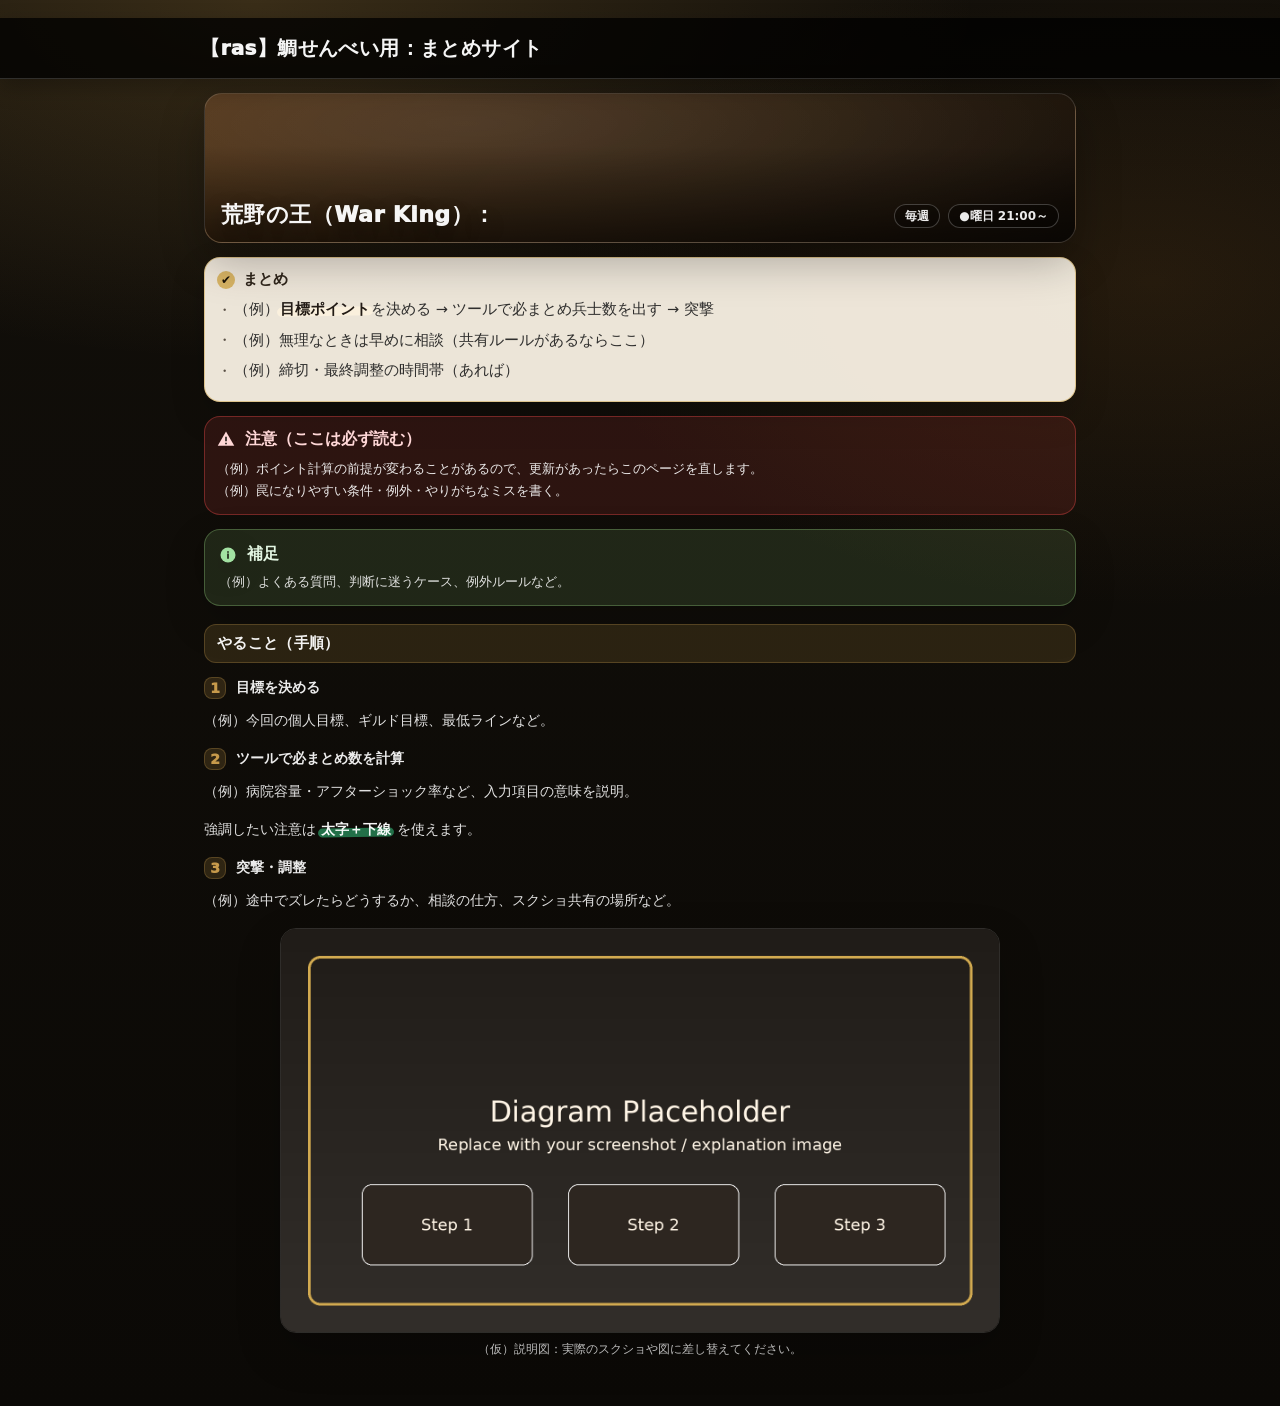
<file: event-wk.html>
<!doctype html>
<html lang="ja">
<head>
  <meta charset="utf-8" />
  <meta name="viewport" content="width=device-width, initial-scale=1" />
  <title>荒野の王：まとめ</title>
  <link rel="stylesheet" href="site.css">
</head>
<body>
  <div class="wrap">
    <div class="siteHeader"><a href="home.html">【ras】鯛せんべい用：まとめサイト</a></div>
    <header>
      <div class="hero" role="img" aria-label="イベントのヘッダー画像（仮）">
  <div class="heroOverlay">
    <div class="heroTitleRow">
      <h1 class="heroTitle">荒野の王（War King）：</h1>
      <div class="heroPills" aria-label="開催情報">
        <span class="pill pillSolid">毎週</span>
        <span class="pill pillSolid">●曜日 21:00～</span>
      </div>
    </div>
  </div>
</div>
</header>

    <main class="card">
      <article class="article">
        <section class="summary" aria-label="まとめ">
          <div class="summaryTitle">まとめ</div>
          <div class="summaryBody">
            <ul>
              <li>（例）<span class="markerEmph">目標ポイント</span>を決める → ツールで必まとめ兵士数を出す → 突撃</li>
              <li>（例）無理なときは早めに相談（共有ルールがあるならここ）</li>
              <li>（例）締切・最終調整の時間帯（あれば）</li>
            </ul>
          </div>
        </section>

        <section class="notice" aria-label="注意">
          <div class="noticeTitle">
            <svg class="tri" viewBox="0 0 24 24" aria-hidden="true">
              <path fill="currentColor" d="M1 21h22L12 2 1 21z"></path>
              <path fill="#0f0c07" d="M11 9h2v6h-2zM11 17h2v2h-2z"></path>
            </svg>
            <span>注意（ここは必ず読む）</span>
          </div>
          <div class="noticeBody">
            （例）ポイント計算の前提が変わることがあるので、更新があったらこのページを直します。<br/>
            （例）罠になりやすい条件・例外・やりがちなミスを書く。
          </div>
</section>

        <section class="supplement" aria-label="補足">
  <div class="supplementTitle">
    <svg class="info" viewBox="0 0 24 24" aria-hidden="true">
      <path fill="currentColor" d="M12 2a10 10 0 1 0 0 20a10 10 0 0 0 0-20z"></path>
      <path fill="#0f0c07" d="M11 10h2v7h-2zM11 7h2v2h-2z"></path>
    </svg>
    <span>補足</span>
  </div>
  <div class="supplementBody">
    （例）よくある質問、判断に迷うケース、例外ルールなど。
  </div>
</section>

        <div class="headingBig">やること（手順）</div>

        <div class="headingSmall">
          <span class="icon">1</span>
          <span>目標を決める</span>
        </div>
        <div class="content">
          <p>（例）今回の個人目標、ギルド目標、最低ラインなど。</p>
        </div>

        <div class="headingSmall">
          <span class="icon">2</span>
          <span>ツールで必まとめ数を計算</span>
        </div>
        <div class="content">
          
          <p>（例）病院容量・アフターショック率など、入力項目の意味を説明。</p>
          <p>強調したい注意は <span class="markerStrong">太字＋下線</span> を使えます。</p>
        </div>

        <div class="headingSmall">
          <span class="icon">3</span>
          <span>突撃・調整</span>
        </div>
        <div class="content">
          <p>（例）途中でズレたらどうするか、相談の仕方、スクショ共有の場所など。</p>
        </div>

        </article>
    
        <figure class="figure">
  <img src="img/placeholder-diagram.png" alt="説明図（仮）" loading="lazy">
  <figcaption>（仮）説明図：実際のスクショや図に差し替えてください。</figcaption>
</figure>
      </main>
  </div>
</body>
</html>
</file>
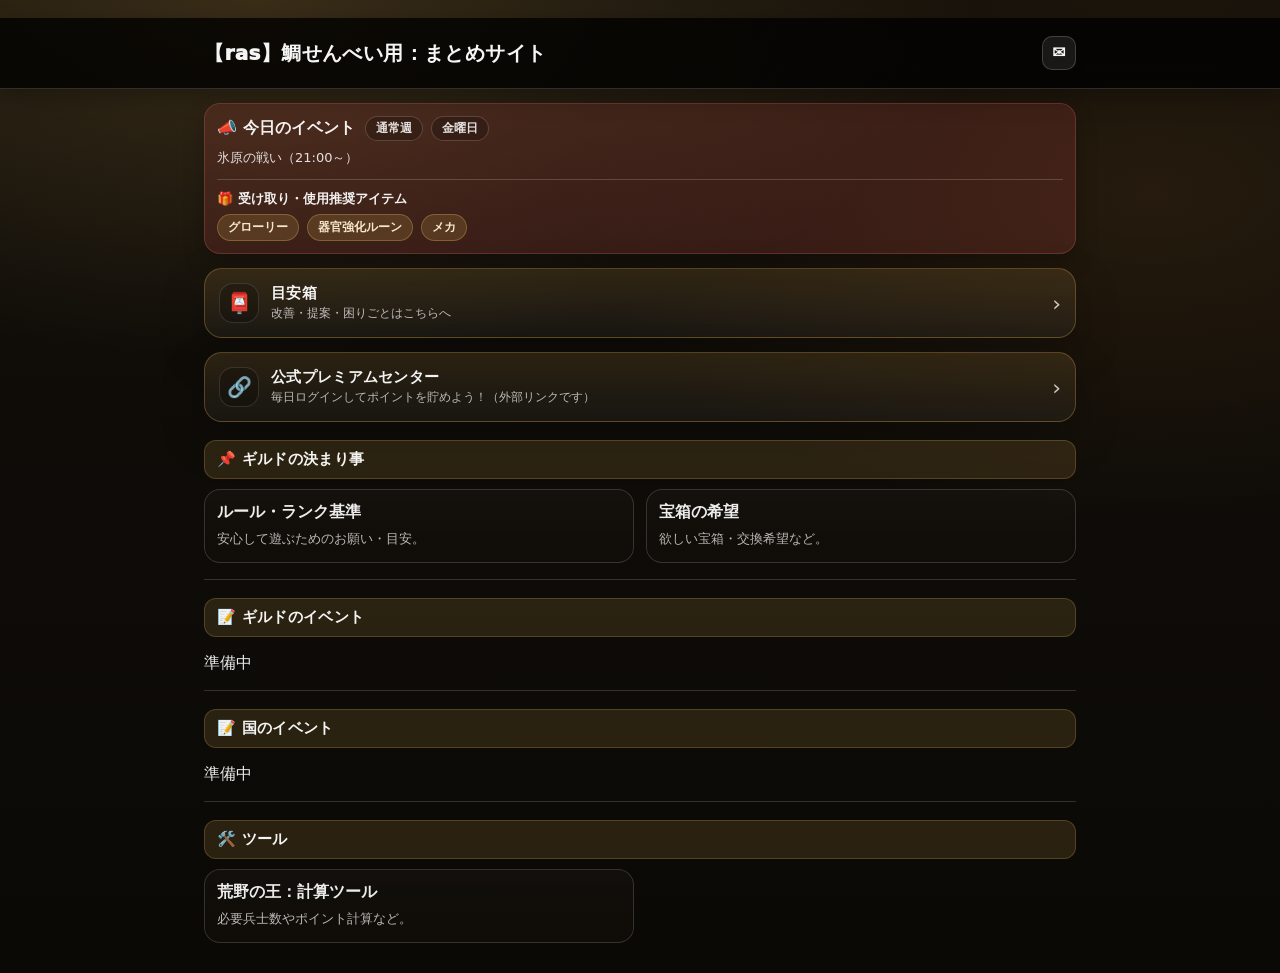
<file: home.html>
<!doctype html>
<html lang="ja">
<head>
  <meta charset="utf-8" />
  <meta name="viewport" content="width=device-width, initial-scale=1" />
  <title>Puzzle & Survival ギルド共有</title>
  <link rel="stylesheet" href="site.css">
</head>
<body>
  <div class="wrap">
    <div class="siteHeader">
      <div class="siteHeaderInner">
        <a class="siteTitleLink" href="home.html">【ras】鯛せんべい用：まとめサイト</a>
        <a class="mailIconBtn" href="message-templates.html" title="メッセージテンプレート" aria-label="メッセージテンプレート">✉</a>
      </div>
    </div>

    <header>
<div class="todayBanner" id="todayBanner" aria-live="polite">
  <div class="todayBannerTitle">
    <span>📣 今日のイベント</span>
    <span class="todayTags">
      <span class="todayTag" id="todayTagWeek">—</span>
      <span class="todayTag" id="todayTagDay">—</span>
    </span>
  </div>
  <p class="todayBannerBody" id="todayBannerBody">読み込み中…</p>
    <div class="todaySubDivider" aria-hidden="true"></div>
    <div class="todayItemsTitle">🎁 受け取り・使用推奨アイテム</div>
    <div class="todayItemsPills" id="todayItemsBody">読み込み中…</div>
</div>

<script>
  (function () {
    // ===== 設定（ローテーションの基準）=====
    // 「エスコマ週」と「通常週」は完全に交互。現在（この週）はエスコマ週、という前提で基準日を置いています。
    // 必要なら、この日付だけ変更してください（基準の週の“月曜日”推奨）。
    const ANCHOR_MONDAY = new Date(Date.UTC(2026, 0, 20)); // 2026-01-20 をエスコマ週の基準にする（※月曜始まりで扱う）

    // 金曜の★ローテ（3週サイクル）。今週は「氷原の戦い」からスタート。
    const FRIDAY_ROTATION = [
      "氷原の戦い（21:00～）",
      "ギルド大乱闘（21:00～）",
      "浄水争奪戦（21:00～）"
    ];

    // ===== 今日の「🎁受け取り・使用推奨アイテム」 =====
    // 書き方：全角スペース「　」で区切ると箇条書き表示になります。
    const ITEMS_ESUKOMA = {
      1: "英雄（バー・万能の欠片・英雄チョイス・ハッピー大賞）　コロシアムサプライズ補給　ナノウェポン（材料獲得・作成）",
      2: "",
      3: "",
      4: "訓練ブースト",
      5: "ミュータントPt　メカ　器官強化ルーン",
      6: "装備　チップ　モジュール　キューブ　物資補給（巣窟でもらえる箱）　守衛戦の報酬　ナノウェポン（作成以外）",
      0: ""
    };
    const ITEMS_NORMAL = {
      1: "英雄（バー・万能の欠片・英雄チョイス・ハッピー大賞）　コロシアムサプライズ補給",
      2: "ブースト",
      3: "装備　収蔵品　結晶核",
      4: "ミュータントPt　モジュール",
      5: "グローリー　器官強化ルーン　メカ",
      6: "ダイヤ",
      0: "ダイヤ　チップ　キューブ　エンパの報酬"
    };

    function startOfWeekMondayUTC(d){
  const x = new Date(Date.UTC(d.getUTCFullYear(), d.getUTCMonth(), d.getUTCDate()));
  const day = (x.getUTCDay() + 6) % 7; // Mon=0 ... Sun=6
  x.setUTCDate(x.getUTCDate() - day);
  x.setUTCHours(0,0,0,0);
  return x;
}
    function weeksBetween(anchor, d){
      const ms = 7 * 24 * 60 * 60 * 1000;
      const diff = startOfWeekMondayUTC(d) - startOfWeekMondayUTC(anchor);
      return Math.round(diff / ms);
    }

    const now = new Date();
      const today = new Date(Date.UTC(now.getUTCFullYear(), now.getUTCMonth(), now.getUTCDate()));
      const weekday = today.getUTCDay(); // Sun=0 ... Sat=6

    const weekIndex = weeksBetween(ANCHOR_MONDAY, today);
    const isEsukomaWeek = (weekIndex % 2 === 0); // 0週目＝エスコマ週
    const weekLabel = isEsukomaWeek ? "エスコマ週" : "通常週";

    function eventsForToday(){
      if (weekday === 1){ // 月
        return [];
      }
      if (weekday === 2){ // 火 ※隔週
        return isEsukomaWeek
          ? ["ギルドパーティー（21:00～）", "ギルド守衛戦（21:30～）"]
          : ["ギルドパーティー（21:00～）", "デッドライジング（21:30～）"];
      }
      if (weekday === 3){ // 水
        return ["スピーカートラップ（21:00～）"];
      }
      if (weekday === 4){ // 木 ※隔週
        return isEsukomaWeek
          ? ["ギルドパーティー（21:00～）", "ギルド守衛戦（21:30～）"]
          : ["ギルドパーティー（21:00～）", "デッドライジング（21:30～）"];
      }
      if (weekday === 5){ // 金 ★3週ローテ
        const rot = ((weekIndex % 3) + 3) % 3;
        return [FRIDAY_ROTATION[rot]];
      }
      if (weekday === 6){ // 土 ※隔週
        return isEsukomaWeek ? ["荒野の王（19:00～）"] : ["エンパイアウォー（19:00～）"];
      }
      if (weekday === 0){ // 日
        return ["スピーカートラップ（21:00～）"];
      }
      return [];
    }

    function renderBullets(targetEl, text){
      if (!targetEl) return;
      const s = (text || "").trim();
      if (!s){
        targetEl.textContent = "（なし）";
        return;
      }
      const parts = s.split("　").map(x => x.trim()).filter(Boolean);
      if (parts.length <= 1){
        targetEl.textContent = s;
        return;
      }
      targetEl.innerHTML = parts.map(p => "・" + p).join("<br/>");
    }


function renderPills(targetEl, text, pillClass){
  if (!targetEl) return;
  const s = (text || "").trim();
  if (!s){
    targetEl.innerHTML = '<span class="' + pillClass + ' isEmpty">（なし）</span>';
    return;
  }
  const parts = s.split("　").map(x => x.trim()).filter(Boolean);
  targetEl.innerHTML = parts.map(p => '<span class="' + pillClass + '">' + p + '</span>').join("");
}

    const ev = eventsForToday();
    const bodyEl = document.getElementById("todayBannerBody");
    const tagWeekEl = document.getElementById("todayTagWeek");
    const tagDayEl = document.getElementById("todayTagDay");
    const itemsEl = document.getElementById("todayItemsBody");

    if (tagWeekEl) tagWeekEl.textContent = weekLabel;
    if (tagDayEl) tagDayEl.textContent = ["日","月","火","水","木","金","土"][weekday] + "曜日";

    if (bodyEl){
      if (!ev.length){
        bodyEl.textContent = "本日のギルドイベントはありません。";
      } else if (ev.length === 1){
        bodyEl.textContent = ev[0];
      } else {
        bodyEl.innerHTML = ev.map(s => "・" + s).join("<br/>");
      }
    }

    const items = (isEsukomaWeek ? ITEMS_ESUKOMA : ITEMS_NORMAL)[weekday] || "";
    renderPills(itemsEl, items, "todayItemPill");
})();
</script>
</header>

    <a class="meyasubakoCta" href="meyasubako.html" aria-label="目安箱（ご意見・提案）">
        <span class="meyasubakoCtaIcon" aria-hidden="true">📮</span>
        <span class="meyasubakoCtaText">
          <span class="meyasubakoCtaTitle">目安箱</span>
          <span class="meyasubakoCtaSub">改善・提案・困りごとはこちらへ</span>
        </span>
        <span class="meyasubakoCtaArrow" aria-hidden="true">›</span>
      </a>

    <a class="meyasubakoCta"
       href="https://auto-page.pnsofficial.com/pnsvip01/"
       target="_blank"
       rel="noopener noreferrer"
       aria-label="公式プレミアムセンター（外部リンク）">
      <span class="meyasubakoCtaIcon" aria-hidden="true">🔗</span>
      <span class="meyasubakoCtaText">
        <span class="meyasubakoCtaTitle">公式プレミアムセンター</span>
        <span class="meyasubakoCtaSub">毎日ログインしてポイントを貯めよう！（外部リンクです）</span>
      </span>
      <span class="meyasubakoCtaArrow" aria-hidden="true">›</span>
    </a>



    <main class="card">
<div class="headingBig">📌 ギルドの決まり事</div>
      <div class="grid">
        <a class="linkCard" href="rules.html">
          <div class="linkTitle">ルール・ランク基準</div>
          <p class="linkDesc">安心して遊ぶためのお願い・目安。</p>
        </a>
        <a class="linkCard" href="takarabako.html">
          <div class="linkTitle">宝箱の希望</div>
          <p class="linkDesc">欲しい宝箱・交換希望など。</p>
        </a>
      </div>

      <div class="sectionDivider" aria-hidden="true"></div>

      <div class="headingBig">📝 ギルドのイベント</div>
      <p class="comingSoon">準備中</p>

      <div class="sectionDivider" aria-hidden="true"></div>

      <div class="headingBig">📝 国のイベント</div>
      <p class="comingSoon">準備中</p>

      <div class="sectionDivider" aria-hidden="true"></div>

      <div class="headingBig">🛠️ ツール</div>
      <div class="grid">
        <a class="linkCard" href="tool-wk.html">
          <div class="linkTitle">荒野の王：計算ツール</div>
          <p class="linkDesc">必要兵士数やポイント計算など。</p>
        </a>
      </div>
    </main>
  </div>
</body>
</html>
</file>
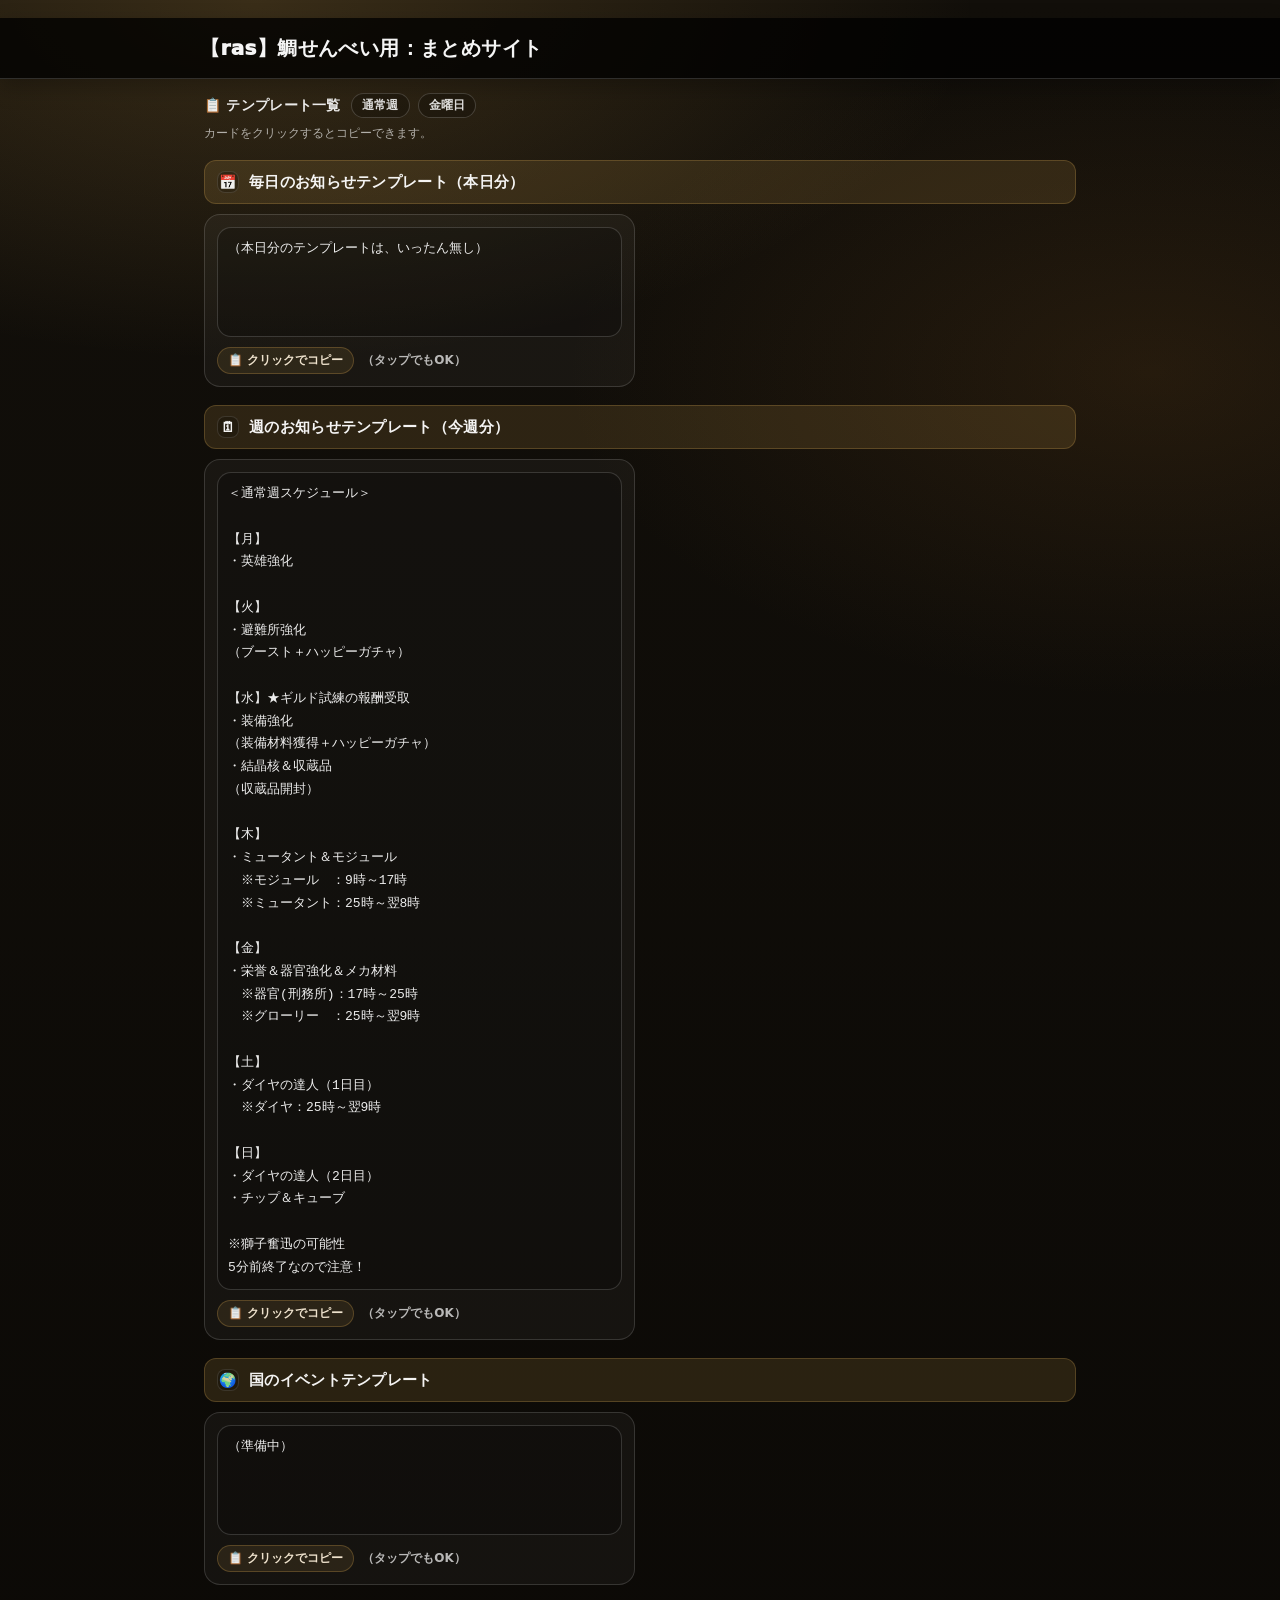
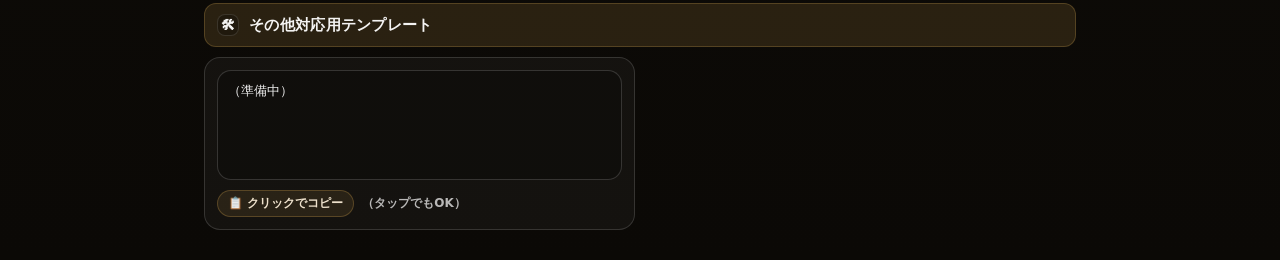
<file: message-templates.html>
<!doctype html>
<html lang="ja">
<head>
  <meta charset="utf-8" />
  <meta name="viewport" content="width=device-width, initial-scale=1" />
  <title>メッセージテンプレート</title>
  <link rel="stylesheet" href="site.css">
  <style>
    .tplHero{ margin: 10px 0 14px; }
    .tplHeroTitle{ margin:0 0 6px; font-size:14px; font-weight:950; letter-spacing:.02em; color:rgba(255,255,255,.92);
      display:flex; align-items:center; gap:10px; flex-wrap:wrap; }
    .tplHeroBadges{ display:flex; gap:8px; flex-wrap:wrap; }
    .tplBadge{ font-size:12px; padding:3px 10px; border-radius:999px; border:1px solid rgba(255,255,255,.18);
      background:rgba(0,0,0,.22); color:rgba(255,255,255,.86); font-weight:900; }

    .tplSection{ margin-top:18px; }
    .tplHeading{ margin:0 0 10px; padding:10px 12px; border-radius:12px; font-size:15px; font-weight:950; letter-spacing:.02em;
      background:rgba(199,154,75,.16); border:1px solid rgba(199,154,75,.28); color:rgba(255,255,255,.95);
      display:flex; align-items:center; gap:10px; }
    .tplHeading .ico{ width:22px; height:22px; display:inline-grid; place-items:center; border-radius:8px;
      background:rgba(0,0,0,.22); border:1px solid rgba(255,255,255,.12); font-size:14px; flex:0 0 auto; }

    .templateGrid{ display:grid; grid-template-columns:1fr; gap:10px; }
    @media (min-width:720px){ .templateGrid{ grid-template-columns:1fr 1fr; } }

    .templateCard{ border:1px solid rgba(255,255,255,.14); border-radius:16px; padding:12px;
      background:rgba(255,255,255,.04); cursor:pointer; position:relative; overflow:hidden; }
    .templateCard:hover{ border-color:rgba(199,154,75,.45); background:rgba(255,255,255,.05); }

    .templateText{ font-size:13px; line-height:1.75; white-space:pre-wrap; color:rgba(255,255,255,.92); }
    .copyHint{ margin-top:10px; font-size:12px; color:rgba(255,255,255,.70); display:flex; align-items:center; gap:8px; font-weight:900; }
    .copyPill{ display:inline-flex; align-items:center; padding:4px 10px; border-radius:999px; font-size:12px; font-weight:900;
      border:1px solid rgba(199,154,75,.30); background:rgba(199,154,75,.12); color:rgba(255,242,220,.92); }

    .copyNotice{ position:fixed; left:50%; bottom:18px; transform:translateX(-50%);
      padding:10px 12px; border-radius:14px; border:1px solid rgba(255,255,255,.18);
      background:rgba(0,0,0,.80); color:rgba(255,255,255,.95); font-weight:950; font-size:13px;
      z-index:9999; opacity:0; pointer-events:none; transition:opacity .12s ease;
      box-shadow:0 18px 44px rgba(0,0,0,.30); white-space:nowrap; }
    .copyNotice.show{ opacity:1; }
  </style>
</head>
<body>
  <div class="wrap">
    <div class="siteHeader"><a href="home.html">【ras】鯛せんべい用：まとめサイト</a></div>

    <div class="tplHero" aria-live="polite">
      <div class="tplHeroTitle">
        <span>📋 テンプレート一覧</span>
        <span class="tplHeroBadges">
          <span class="tplBadge" id="badgeWeek">—</span>
          <span class="tplBadge" id="badgeDay">—</span>
        </span>
      </div>
      <div class="sub" style="margin-top:0">カードをクリックするとコピーできます。</div>
    </div>

    <section class="tplSection">
      <div class="tplHeading"><span class="ico">📅</span>毎日のお知らせテンプレート（本日分）</div>
      <div id="dailyTemplates" class="templateGrid"></div>
    </section>

    <section class="tplSection">
      <div class="tplHeading"><span class="ico">🗓</span>週のお知らせテンプレート（今週分）</div>
      <div id="weeklyTemplates" class="templateGrid"></div>
    </section>

    <section class="tplSection">
      <div class="tplHeading"><span class="ico">🌍</span>国のイベントテンプレート</div>
      <div id="nationTemplates" class="templateGrid"></div>
    </section>

    <section class="tplSection">
      <div class="tplHeading"><span class="ico">🛠</span>その他対応用テンプレート</div>
      <div id="miscTemplates" class="templateGrid"></div>
    </section>
  </div>

  <div class="copyNotice" id="copyNotice">コピーしました</div>

<script>
(function(){
  const ANCHOR_MONDAY = new Date(Date.UTC(2026, 0, 20)); // home.htmlと同じ基準
  const FRIDAY_ROTATION = [
    "氷原の戦い（21:00～）",
    "ギルド大乱闘（21:00～）",
    "浄水争奪戦（21:00～）"
  ];

  function startOfWeekMondayUTC(d){
    const x = new Date(Date.UTC(d.getUTCFullYear(), d.getUTCMonth(), d.getUTCDate()));
    const day = (x.getUTCDay() + 6) % 7;
    x.setUTCDate(x.getUTCDate() - day);
    x.setUTCHours(0,0,0,0);
    return x;
  }
  function weeksBetween(anchor, d){
    const ms = 7 * 24 * 60 * 60 * 1000;
    const diff = startOfWeekMondayUTC(d) - startOfWeekMondayUTC(anchor);
    return Math.round(diff / ms);
  }

  const DAILY_ESUKOMA = {
    1: "",
    2: `＜本日のイベント＞\n\n21時～　　ギルドパーティー\n21時半～　ギルド守衛戦\n\n【ギルド守衛戦】\n\nギルド周辺に光るマスが出てきます。\nそのマスに[ras]とついたゾンビが出現し、\n攻撃するとギルドコイン等がもらえます。\n\n進軍時間は場所に関わらず「30秒」です。\n避難所からの距離は関係ありません！\n\n後半につれて硬くなってくるので、\n序盤はバラバラに、後半は全部隊同じゾンビに…\nといった具合に工夫すると◎\n\nうまくばらけつつ、効率よく倒しましょう！`,
    3: `＜本日のイベント＞\n\n21時～　スピーカートラップ\n\n【スピーカートラップ】\n\n領地中央の「スピーカートラップ」に\nライダー1体（※）でギャザーを出します。\n（ギャザーはあればあるほどよいです！）\n\n残った進軍枠で、他の人のギャザーに\n自分の最強メンバーで乗ります。\n\n30分これを繰り返し、与えたダメージに応じて\nモジュール・ギルドコイン・資源がもらえます！\n\n\n\n※5部隊フルで兵士を揃えられる人は\nギャザーにライダーをたくさん乗せても◎`,
    4: `＜本日のイベント＞\n\n21時～　　ギルドパーティー\n21時半～　ギルド守衛戦\n\n【ギルド守衛戦】\n\nギルド周辺に光るマスが出てきます。\nそのマスに[ras]とついたゾンビが出現し、\n攻撃するとギルドコイン等がもらえます。\n\n進軍時間は場所に関わらず「30秒」です。\n避難所からの距離は関係ありません！\n\n後半につれて硬くなってくるので、\n序盤はバラバラに、後半は全部隊同じゾンビに…\nといった具合に工夫すると◎\n\nうまくばらけつつ、効率よく倒しましょう！`,
    5: "",
    6: "",
    0: `＜本日のイベント＞\n\n21時～　スピーカートラップ\n\n【スピーカートラップ】\n\n領地中央の「スピーカートラップ」に\nライダー1体（※）でギャザーを出します。\n（ギャザーはあればあるほどよいです！）\n\n残った進軍枠で、他の人のギャザーに\n自分の最強メンバーで乗ります。\n\n30分これを繰り返し、与えたダメージに応じて\nモジュール・ギルドコイン・資源がもらえます！\n\n\n\n※5部隊フルで兵士を揃えられる人は\nギャザーにライダーをたくさん乗せても◎`
  };

  const DAILY_NORMAL = {
    1: "",
    2: `＜本日のイベント＞\n\n21時～　ギルドパーティー\n21時～　デッドライジング\n\n【デッドライジング】\n\n避難所に連続してゾンビが攻めてきます。\n1～20Lvと順に攻撃してきますが、\nLv7、14、17が「変異ゾンビ」で強力です。\n（Lv10、20は避難所でなくギルド要塞）\n\n2回負けると終了になってしまうので、\n戦況報告を確認（※）しつつ、\n攻撃側（左）の戦死数が100％を切ったら\nギルチャで増援を要請しましょう！\n（避難所の座標を貼るとスムーズです◎）\n\n※戦況は メール ＞ 戦況報告 で確認！`,
    3: `＜本日のイベント＞\n\n21時～　スピーカートラップ\n\n【スピーカートラップ】\n\n領地中央の「スピーカートラップ」に\nライダー1体（※）でギャザーを出します。\n（ギャザーはあればあるほどよいです！）\n\n残った進軍枠で、他の人のギャザーに\n自分の最強メンバーで乗ります。\n\n30分これを繰り返し、与えたダメージに応じて\nモジュール・ギルドコイン・資源がもらえます！\n\n\n\n※5部隊フルで兵士を揃えられる人は\nギャザーにライダーをたくさん乗せても◎`,
    4: `＜本日のイベント＞\n\n21時～　ギルドパーティー\n21時～　デッドライジング\n\n【デッドライジング】\n\n避難所に連続してゾンビが攻めてきます。\n1～20Lvと順に攻撃してきますが、\nLv7、14、17が「変異ゾンビ」で強力です。\n（Lv10、20は避難所でなくギルド要塞）\n\n2回負けると終了になってしまうので、\n戦況報告を確認（※）しつつ、\n攻撃側（左）の戦死数が100％を切ったら\nギルチャで増援を要請しましょう！\n（避難所の座標を貼るとスムーズです◎）\n\n※戦況は メール ＞ 戦況報告 で確認！`,
    5: "",
    6: `＜本日のイベント＞\n\n19時～　エンパイアウォー（VC）\n\nイベントが始まったら\n他国から攻撃があります！注意！\n\n\n■攻撃する予定がない人\n始まる前に8時間シールドを使っておき、\n始まったら24時間に切り替えましょう！\n1000ダイヤで資源が守れます！安い！！\n\nシールドを張っていても、増援は出せるので\nギルメンを守って戦闘ポイントを稼ぐのも◎\n\n\n■他国へ攻撃に行く予定の人\nギルドの敷地内で攻撃すると、\n氷結で固定されてボコられることがあります\n\nまた、怖い人に横付けされてボコられる\nこともあるので、ゾンビや障害物などで\n真横に避難所を並べられない場所取りが◎\n\nなお、他国でも自国同士のNAPは有効です。\n避難所攻撃・採集（ダイヤも）被りの時には\n細心の注意をはらってください。\n\n\n■ダイヤが掘れます！\n奇数時間の1分に出ます。`,
    0: `＜本日のイベント＞\n\n21時～　スピーカートラップ\n\n【スピーカートラップ】\n\n領地中央の「スピーカートラップ」に\nライダー1体（※）でギャザーを出します。\n（ギャザーはあればあるほどよいです！）\n\n残った進軍枠で、他の人のギャザーに\n自分の最強メンバーで乗ります。\n\n30分これを繰り返し、与えたダメージに応じて\nモジュール・ギルドコイン・資源がもらえます！\n\n\n\n※5部隊フルで兵士を揃えられる人は\nギャザーにライダーをたくさん乗せても◎`
  };

  const WEEKLY_ESUKOMA = `＜エスコマ週スケジュール＞\n\n【月】\n英雄獲得\n\n【火】\n建築＆研究（追加戦力）\n\n【水】\nスタミナ＆AP＆資源採集\n\n【木】\n訓練ブースト\n　※訓練ブースト：終日可能性あり\n\n【金】\n器官強化＆ギア獲得\n　※器官(刑務所)：17時～25時\n\n【土】\n強化材料＆改造　★守衛戦報酬\n　※装備＆モジュール：9時～17時\n　※チップ＆キューブ：9時～17時\n\n【日】\n建築＆研究＆訓練\n\n※獅子奮迅の可能性\n5分前終了なので注意！`;

  const WEEKLY_NORMAL = `＜通常週スケジュール＞\n\n【月】\n・英雄強化\n\n【火】\n・避難所強化\n（ブースト＋ハッピーガチャ）\n\n【水】★ギルド試練の報酬受取\n・装備強化\n（装備材料獲得＋ハッピーガチャ）\n・結晶核＆収蔵品\n（収蔵品開封）\n\n【木】\n・ミュータント＆モジュール\n　※モジュール　：9時～17時\n　※ミュータント：25時～翌8時\n\n【金】\n・栄誉＆器官強化＆メカ材料\n　※器官(刑務所)：17時～25時\n　※グローリー　：25時～翌9時\n\n【土】\n・ダイヤの達人（1日目）\n　※ダイヤ：25時～翌9時\n\n【日】\n・ダイヤの達人（2日目）\n・チップ＆キューブ\n\n※獅子奮迅の可能性\n5分前終了なので注意！`;

  const NATION = {};
  const MISC = {};

  const now = new Date();
  const today = new Date(Date.UTC(now.getUTCFullYear(), now.getUTCMonth(), now.getUTCDate()));
  const weekday = today.getUTCDay();
  const weekIndex = weeksBetween(ANCHOR_MONDAY, today);
  const isEsukomaWeek = (weekIndex % 2 === 0);
  const weekLabel = isEsukomaWeek ? "エスコマ週" : "通常週";
  const dayLabel = ["日","月","火","水","木","金","土"][weekday] + "曜日";

  const bw = document.getElementById("badgeWeek");
  const bd = document.getElementById("badgeDay");
  if (bw) bw.textContent = weekLabel;
  if (bd) bd.textContent = dayLabel;

  function fridayLabel(){
    const rot = ((weekIndex % 3) + 3) % 3;
    return FRIDAY_ROTATION[rot];
  }

  function showCopyNotice(){
    const el = document.getElementById("copyNotice");
    if (!el) return;
    el.classList.add("show");
    clearTimeout(showCopyNotice._t);
    showCopyNotice._t = setTimeout(() => el.classList.remove("show"), 850);
  }

  async function copyText(text){
    try{
      await navigator.clipboard.writeText(text);
      showCopyNotice();
    }catch(e){
      const ta = document.createElement("textarea");
      ta.value = text;
      ta.style.position = "fixed";
      ta.style.left = "-9999px";
      document.body.appendChild(ta);
      ta.focus(); ta.select();
      try{ document.execCommand("copy"); showCopyNotice(); }catch(_){}
      document.body.removeChild(ta);
    }
  }

  function addCard(container, text){
    const div = document.createElement("div");
    div.className = "templateCard";
    div.innerHTML = '<div class="templateText"></div><div class="copyHint"><span class="copyPill">📋 クリックでコピー</span><span>（タップでもOK）</span></div>';
    div.querySelector(".templateText").textContent = text;
    div.addEventListener("click", () => copyText(text));
    container.appendChild(div);
  }

  function normalizeFriday(text){
    if (!text) return text;
    return text.split("{FRIDAY}").join(fridayLabel());
  }

  // Daily: show only today
  const dailyContainer = document.getElementById("dailyTemplates");
  const dailyMap = isEsukomaWeek ? DAILY_ESUKOMA : DAILY_NORMAL;
  let dailyText = normalizeFriday(dailyMap[weekday] || "");
  if (dailyContainer){
    if (!dailyText.trim()){
      addCard(dailyContainer, "（本日分のテンプレートは、いったん無し）");
    }else{
      addCard(dailyContainer, dailyText);
    }
  }

  // Weekly: show only this week
  const weeklyContainer = document.getElementById("weeklyTemplates");
  if (weeklyContainer){
    addCard(weeklyContainer, isEsukomaWeek ? WEEKLY_ESUKOMA : WEEKLY_NORMAL);
  }

  // Nation
  const nationContainer = document.getElementById("nationTemplates");
  if (nationContainer){
    const vals = Object.values(NATION).filter(Boolean);
    if (!vals.length) addCard(nationContainer, "（準備中）");
    else vals.forEach(t => addCard(nationContainer, t));
  }

  // Misc
  const miscContainer = document.getElementById("miscTemplates");
  if (miscContainer){
    const vals = Object.values(MISC).filter(Boolean);
    if (!vals.length) addCard(miscContainer, "（準備中）");
    else vals.forEach(t => addCard(miscContainer, t));
  }
})();
</script>
</body>
</html>
</file>
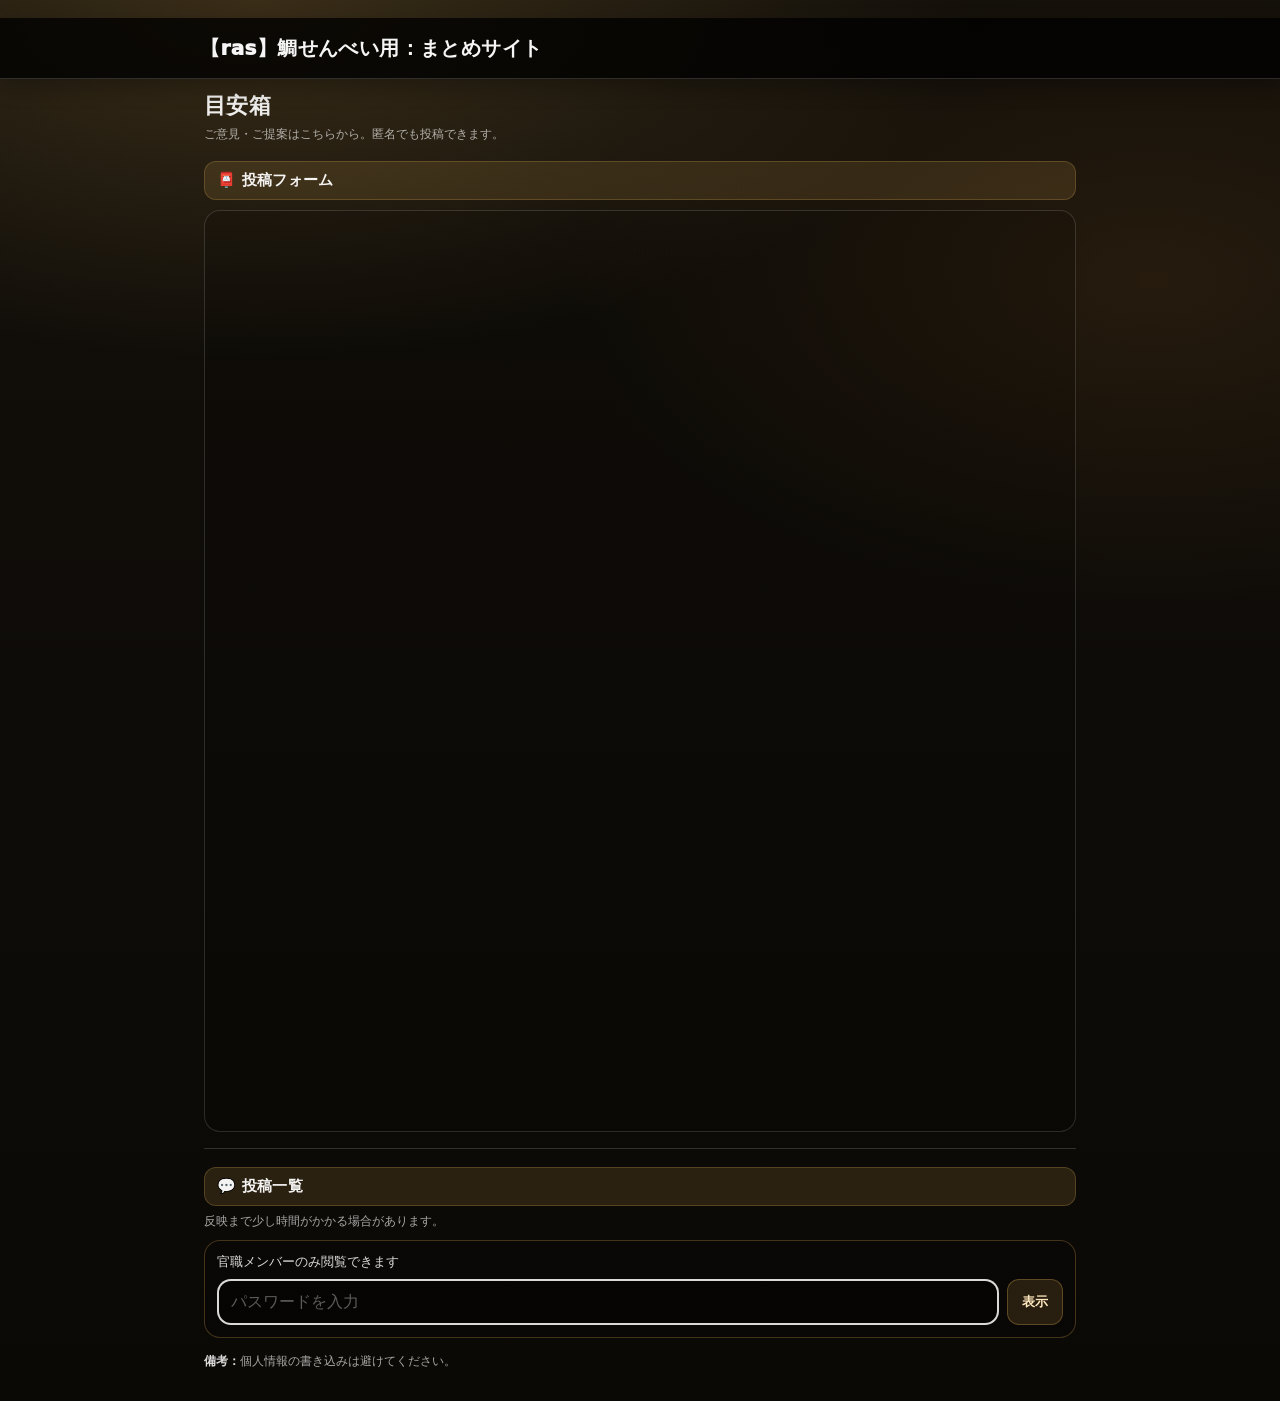
<file: meyasubako.html>
<!doctype html>
<html lang="ja">
<head>
  <meta charset="utf-8" />
  <meta name="viewport" content="width=device-width, initial-scale=1" />
  <title>目安箱 | 【ras】鯛せんべい用：まとめサイト</title>
  <link rel="stylesheet" href="site.css">
</head>
<body>
  <div class="wrap">
    <div class="siteHeader"><a href="home.html">【ras】鯛せんべい用：まとめサイト</a></div>

    <header>
      <h1>目安箱</h1>
      <div class="sub">ご意見・ご提案はこちらから。匿名でも投稿できます。</div>
    </header>

    <main class="card">
      <div class="headingBig">📮 投稿フォーム</div>
      <div class="embedBox">
        <iframe
          title="目安箱フォーム"
          src="https://docs.google.com/forms/d/e/1FAIpQLSeyRPiSxD4L-ttMieXGaUX5tj2bwszmONROP_dPr4wuKnlIrw/viewform?embedded=true"
          width="100%"
          height="920"
          frameborder="0"
          marginheight="0"
          marginwidth="0">読み込んでいます…</iframe>
      </div>

      <div class="sectionDivider" aria-hidden="true"></div>

      <div class="headingBig">💬 投稿一覧</div>
      <div class="sub" style="margin-top:-4px;">反映まで少し時間がかかる場合があります。</div>

      
      <!-- 🔐 官職用ロック -->
      <div id="opinionLock" class="lockBox">
        <div class="lockText">官職メンバーのみ閲覧できます</div>
        <div class="lockRow">
          <input id="lockInput" type="password" placeholder="パスワードを入力">
          <button id="lockBtn" type="button">表示</button>
        </div>
        <div id="lockError" class="lockError" style="display:none;">パスワードが違います</div>
      </div>

<div id="opinionList" class="opinionGrid" aria-live="polite" style="display:none;">読み込み中…</div>
    </main>

    <footer>
      <b>備考：</b>個人情報の書き込みは避けてください。
    </footer>
  </div>

<script>
(function(){
  const CSV_URL = "https://docs.google.com/spreadsheets/d/e/2PACX-1vRTTG_Y7qFHHCUxMz9PlvCEdkV8gn-oqVpP-TLbe9LwhY9VKTNOXtV3BElyXjMY1Ic8nmMgZRFzbLWc/pub?output=csv";

  // CSV parser (handles quotes/newlines/commas)
  function parseCSV(text){
    const rows = [];
    let row = [];
    let cur = "";
    let inQuotes = false;

    for (let i = 0; i < text.length; i++){
      const c = text[i];
      const n = text[i+1];

      if (inQuotes){
        if (c === '"' && n === '"'){
          cur += '"'; i++;
        } else if (c === '"'){
          inQuotes = false;
        } else {
          cur += c;
        }
        continue;
      }

      if (c === '"'){ inQuotes = true; continue; }
      if (c === ','){ row.push(cur); cur = ""; continue; }
      if (c === '\r'){ continue; }
      if (c === '\n'){ row.push(cur); rows.push(row); row = []; cur = ""; continue; }
      cur += c;
    }
    row.push(cur);
    rows.push(row);
    // drop trailing empty row
    if (rows.length && rows[rows.length-1].length === 1 && rows[rows.length-1][0] === "") rows.pop();
    return rows;
  }

  function escapeHtml(str){
    return String(str ?? "").replace(/[&<>"']/g, (m)=>({
      "&":"&amp;","<":"&lt;",">":"&gt;","\"":"&quot;","'":"&#039;"
    }[m]));
  }

  function pick(obj, keys){
    for (const k of keys){
      if (obj[k] != null && String(obj[k]).trim() !== "") return String(obj[k]).trim();
    }
    return "";
  }

  function render(items){
    const el = document.getElementById("opinionList");
    if (!el) return;

    if (!items.length){
      el.innerHTML = '<div class="opinionEmpty">まだ投稿がありません。</div>';
      return;
    }

    el.innerHTML = "";
    for (const it of items){
      const name = it.name || "匿名";
      const msg  = it.message || "";
      const time = it.time || "";

      const card = document.createElement("div");
      card.className = "opinionCard";
      card.innerHTML = `
        <div class="opinionMsg">${escapeHtml(msg)}</div>
        <div class="opinionMeta">
          <span class="opinionName">— ${escapeHtml(name)}</span>
          ${time ? `<span class="opinionTime">${escapeHtml(time)}</span>` : ``}
        </div>
      `;
      el.appendChild(card);
    }
  }

  fetch(CSV_URL, { cache: "no-store" })
    .then(r => {
      if (!r.ok) throw new Error("fetch failed");
      return r.text();
    })
    .then(text => {
      const rows = parseCSV(text);
      if (!rows.length) return render([]);

      const header = rows[0].map(h => (h || "").trim());
      const dataRows = rows.slice(1).filter(r => r.some(x => String(x || "").trim() !== ""));

      const items = dataRows.map(r => {
        const obj = {};
        header.forEach((h, idx) => { obj[h] = r[idx] ?? ""; });

        return {
          // よくある列名に対応（フォーム側の表記が多少違っても拾う）
          time: pick(obj, ["タイムスタンプ", "Timestamp", "timestamp", "送信日時"]),
          name: pick(obj, ["名前", "お名前", "name", "Name"]),
          message: pick(obj, ["ご意見", "投稿された内容", "内容", "message", "Message"])
        };
      }).filter(x => (x.message || "").trim() !== "");

      // 新しいものが上（タイムスタンプが無い場合でも入力順の逆）
      render(items.reverse());
    })
    .catch(() => {
      const el = document.getElementById("opinionList");
      if (el) el.innerHTML = '<div class="opinionEmpty">投稿一覧を表示できませんでした。</div>';
    });
})();

// 🔐 投稿一覧ロック（簡易）
// - 以前の解除状態(localStorage)が残っている場合があるので、毎回リセットします
// - 解除は「このタブを開いている間だけ」（sessionStorage）にします
(function(){
  const PASS = "yoshioka";
  const list = document.getElementById("opinionList");
  const box  = document.getElementById("opinionLock");
  const input = document.getElementById("lockInput");
  const btn   = document.getElementById("lockBtn");
  const err   = document.getElementById("lockError");

  // 旧キーが残っていても毎回解除されないようにリセット
  try { localStorage.removeItem("meyasubakoUnlocked"); } catch(e) {}

  function lock(){
    if(list) list.style.display = "none";
    if(box) box.style.display = "";
    if(err) err.style.display = "none";
    try { sessionStorage.removeItem("meyasubakoUnlocked"); } catch(e) {}
  }

  function unlock(){
    if(list) list.style.display = "";
    if(box) box.style.display = "none";
    if(err) err.style.display = "none";
    try { sessionStorage.setItem("meyasubakoUnlocked","1"); } catch(e) {}
  }

  // 初期状態：必ずロック
  lock();

  // 同一タブ内で戻ってきた時だけ維持
  try {
    if(sessionStorage.getItem("meyasubakoUnlocked")==="1"){
      unlock();
    }
  } catch(e) {}

  if(btn){
    btn.addEventListener("click", ()=>{
      if(input && input.value === PASS){
        unlock();
      }else{
        if(err) err.style.display = "";
      }
    });
  }
})();
</script>

</body>
</html>
</file>
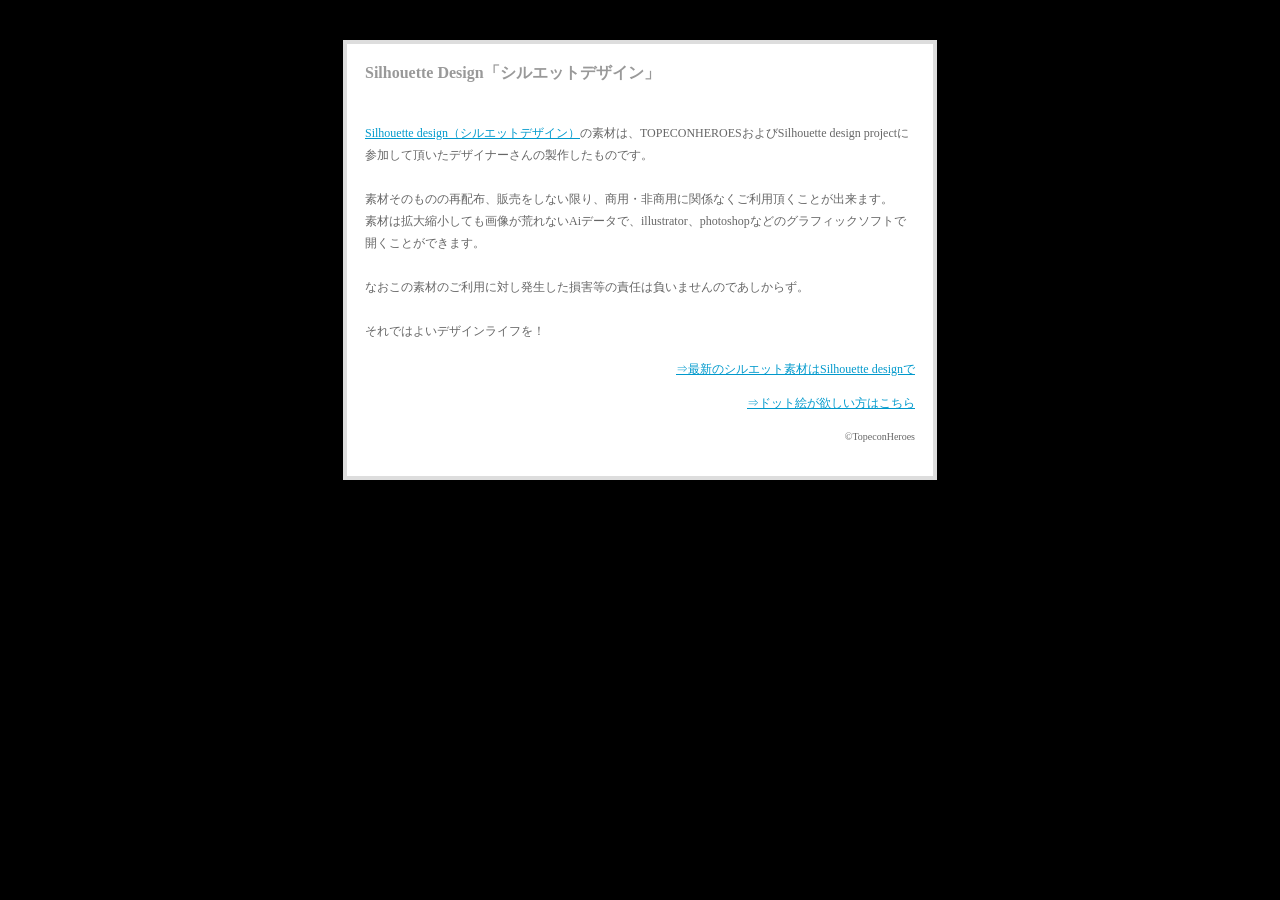
<file: readme.html>
﻿<!DOCTYPE HTML PUBLIC "-//W3C//DTD HTML 4.01 Transitional//EN">
<HTML>

<HEAD>
    <META http-equiv="Content-Type" content="text/html; charset=UTF-8">
    <TITLE>silhouette design</TITLE>
    <style type="text/css">
        <!-- a:link {
            color: #0099CC;
        }

        a:hover {
            color: #FF6600;
        }

        a:visited {
            color: #0099CC;
        }

        -->

    </style>
</HEAD>

<BODY style="text-align:center;background:#000;color:#666;">
    <div style="width:550px;margin:40px auto; border:4px solid #DDDDDD; padding:18px; text-align:left; line-height:22px;background:#FFF;">
        <b style="color:#999;">Silhouette Design「シルエットデザイン」</b><br /><br />
        <p style="font-size:12px;padding:4px 0;">
            <a href="https://kage-design.com">Silhouette design（シルエットデザイン）</a>の素材は、TOPECONHEROESおよびSilhouette design projectに参加して頂いたデザイナーさんの製作したものです。<br /><br />素材そのものの再配布、販売をしない限り、商用・非商用に関係なくご利用頂くことが出来ます。<br />素材は拡大縮小しても画像が荒れないAiデータで、illustrator、photoshopなどのグラフィックソフトで開くことができます。<br /><br />なおこの素材のご利用に対し発生した損害等の責任は負いませんのであしからず。<br /><br />それではよいデザインライフを！</p>
        <p style="text-align:right;font-size:12px;"><a href="https://kage-design.com">⇒最新のシルエット素材はSilhouette designで</a></p>
        <p style="text-align:right;font-size:12px;"><a href="http://dots-design.com">⇒ドット絵が欲しい方はこちら</a></p>
        <p style="text-align:right;font-size:10px;">&copy;TopeconHeroes</p>
    </div>
</BODY>

</HTML>
</file>
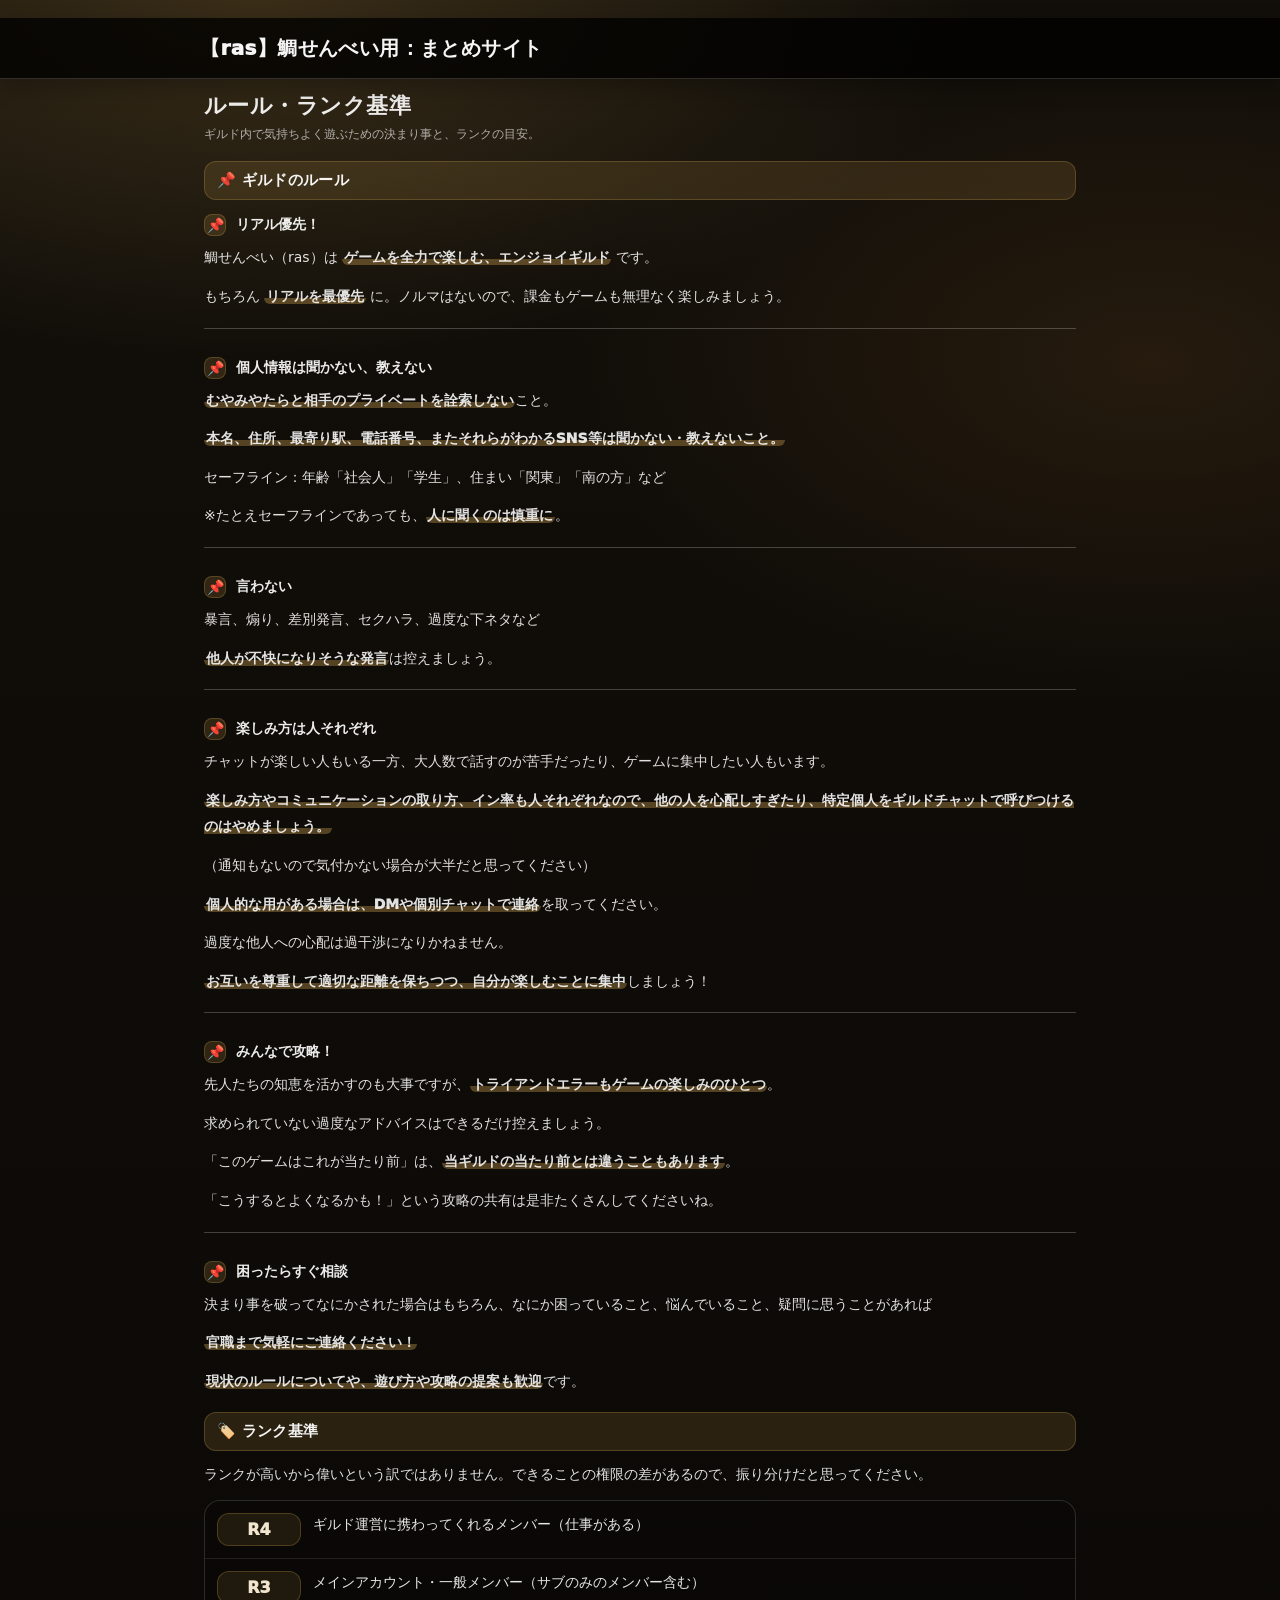
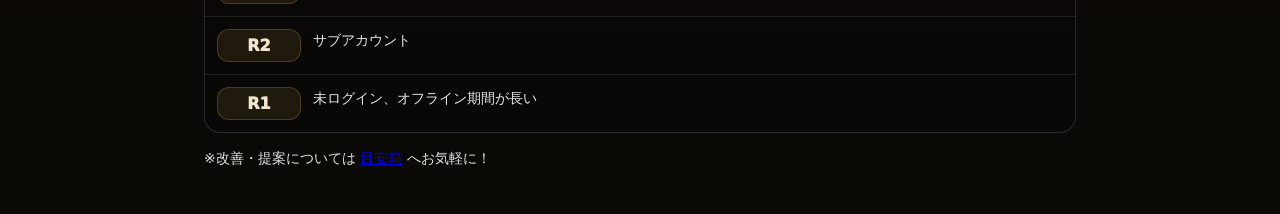
<file: rules.html>
<!doctype html>
<html lang="ja">
<head>
  <meta charset="utf-8" />
  <meta name="viewport" content="width=device-width, initial-scale=1" />
  <title>ルール・ランク基準 | 【ras】鯛せんべい用：まとめサイト</title>
  <link rel="stylesheet" href="site.css">
</head>
<body>
  <div class="wrap">
    <div class="siteHeader"><a href="home.html">【ras】鯛せんべい用：まとめサイト</a></div>

    <header>
      <h1>ルール・ランク基準</h1>
      <div class="sub">ギルド内で気持ちよく遊ぶための決まり事と、ランクの目安。</div>
    </header>

    <main class="card">

      <div class="headingBig">📌 ギルドのルール</div>

      <div class="article">
        <div class="headingSmall"><span class="icon">📌</span>リアル優先！</div>
        <div class="content">
          <p>鯛せんべい（ras）は <span class="emph">ゲームを全力で楽しむ、エンジョイギルド</span> です。</p>
          <p>もちろん <span class="emph">リアルを最優先</span> に。ノルマはないので、課金もゲームも無理なく楽しみましょう。</p>
        </div>
      </div>

      <div class="article">
        <div class="headingSmall"><span class="icon">📌</span>個人情報は聞かない、教えない</div>
        <div class="content">
          <p><span class="emph">むやみやたらと相手のプライベートを詮索しない</span>こと。</p>
          <p><span class="emph">本名、住所、最寄り駅、電話番号、またそれらがわかるSNS等は聞かない・教えないこと。</span></p>
          <p>セーフライン：年齢「社会人」「学生」、住まい「関東」「南の方」など</p>
          <p>※たとえセーフラインであっても、<span class="emph">人に聞くのは慎重に</span>。</p>
        </div>
      </div>

      <div class="article">
        <div class="headingSmall"><span class="icon">📌</span>言わない</div>
        <div class="content">
          <p>暴言、煽り、差別発言、セクハラ、過度な下ネタなど</p>
          <p><span class="emph">他人が不快になりそうな発言</span>は控えましょう。</p>
        </div>
      </div>

      <div class="article">
        <div class="headingSmall"><span class="icon">📌</span>楽しみ方は人それぞれ</div>
        <div class="content">
          <p>チャットが楽しい人もいる一方、大人数で話すのが苦手だったり、ゲームに集中したい人もいます。</p>
          <p><span class="emph">楽しみ方やコミュニケーションの取り方、イン率も人それぞれなので、他の人を心配しすぎたり、特定個人をギルドチャットで呼びつけるのはやめましょう。</span></p>
          <p>（通知もないので気付かない場合が大半だと思ってください）</p>
          <p><span class="emph">個人的な用がある場合は、DMや個別チャットで連絡</span>を取ってください。</p>
          <p>過度な他人への心配は過干渉になりかねません。</p>
          <p><span class="emph">お互いを尊重して適切な距離を保ちつつ、自分が楽しむことに集中</span>しましょう！</p>
        </div>
      </div>

      <div class="article">
        <div class="headingSmall"><span class="icon">📌</span>みんなで攻略！</div>
        <div class="content">
          <p>先人たちの知恵を活かすのも大事ですが、<span class="emph">トライアンドエラーもゲームの楽しみのひとつ</span>。</p>
          <p>求められていない過度なアドバイスはできるだけ控えましょう。</p>
          <p>「このゲームはこれが当たり前」は、<span class="emph">当ギルドの当たり前とは違うこともあります</span>。</p>
          <p>「こうするとよくなるかも！」という攻略の共有は是非たくさんしてくださいね。</p>
        </div>
      </div>

      <div class="article">
        <div class="headingSmall"><span class="icon">📌</span>困ったらすぐ相談</div>
        <div class="content">
          <p>決まり事を破ってなにかされた場合はもちろん、なにか困っていること、悩んでいること、疑問に思うことがあれば</p>
          <p><span class="emph">官職まで気軽にご連絡ください！</span></p>
          <p><span class="emph">現状のルールについてや、遊び方や攻略の提案も歓迎</span>です。</p>
        </div>
      </div>

      <div class="headingBig">🏷️ ランク基準</div>
      <div class="content">
        <p>ランクが高いから偉いという訳ではありません。できることの権限の差があるので、振り分けだと思ってください。</p>
      </div>

      <div class="tierTable" role="table" aria-label="ランク基準">
        <div class="tierRow tierR4" role="row">
          <div class="tierKey" role="cell">R4</div>
          <div class="tierVal" role="cell">ギルド運営に携わってくれるメンバー（仕事がある）</div>
        </div>
        <div class="tierRow tierR3" role="row">
          <div class="tierKey" role="cell">R3</div>
          <div class="tierVal" role="cell">メインアカウント・一般メンバー（サブのみのメンバー含む）</div>
        </div>
        <div class="tierRow tierR2" role="row">
          <div class="tierKey" role="cell">R2</div>
          <div class="tierVal" role="cell">サブアカウント</div>
        </div>
        <div class="tierRow tierR1" role="row">
          <div class="tierKey" role="cell">R1</div>
          <div class="tierVal" role="cell">未ログイン、オフライン期間が長い</div>
        </div>
      </div>

      <div class="content" style="margin-top:12px;">
        <p>※改善・提案については <a href="meyasubako.html">目安箱</a> へお気軽に！</p>
      </div>

    </main>
  </div>
</body>
</html>
</file>
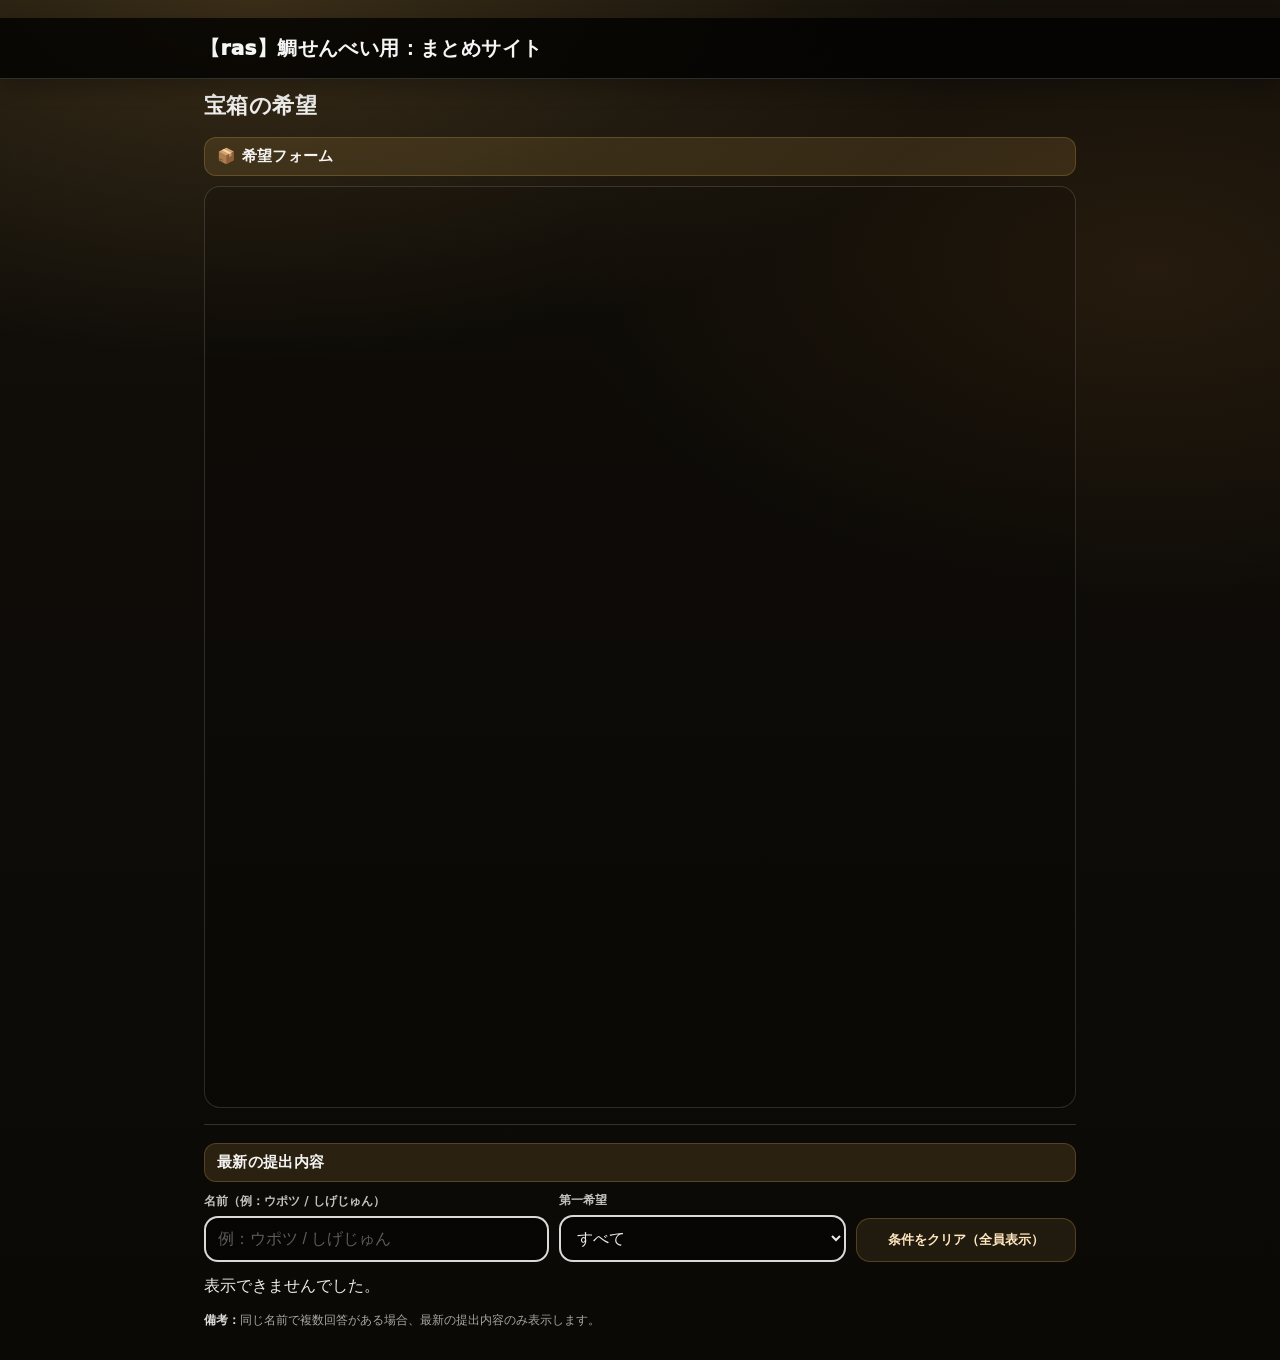
<file: takarabako.html>
<!doctype html>
<html lang="ja">
<head>
  <meta charset="utf-8" />
  <meta name="viewport" content="width=device-width, initial-scale=1" />
  <title>宝箱の希望 | 【ras】鯛せんべい用：まとめサイト</title>
  <link rel="stylesheet" href="site.css">
</head>
<body>
  <div class="wrap">
    <div class="siteHeader"><a href="home.html">【ras】鯛せんべい用：まとめサイト</a></div>

    <header>
      <h1>宝箱の希望</h1>
    </header>

    <main class="card">

      <div class="headingBig">📦 希望フォーム</div>
      <div class="embedBox">
        <iframe
          title="宝箱の希望フォーム"
          src="https://docs.google.com/forms/d/e/1FAIpQLSc5nlOMWkG61ha2Or5G_fqOi5q4jm-cfmzTgWYgjkzqAbg7Jw/viewform?embedded=true"
          width="100%"
          height="920"
          frameborder="0"
          marginheight="0"
          marginwidth="0">読み込んでいます…</iframe>
      </div>

      <div class="sectionDivider" aria-hidden="true"></div>

      <div class="headingBig">最新の提出内容</div>

      <div class="filterBar" aria-label="絞り込み">
        <div class="field">
          <label for="nameFilter">名前（例：ウポツ / しげじゅん）</label>
          <input id="nameFilter" type="text" placeholder="例：ウポツ / しげじゅん" />
        </div>
        <div class="field">
          <label for="firstFilter">第一希望</label>
          <select id="firstFilter">
            <option value="">すべて</option>
          </select>
        </div>
        <div class="field">
          <label>&nbsp;</label>
          <button id="clearBtn" class="clearBtn" type="button">条件をクリア（全員表示）</button>
        </div>
      </div>

      <div id="wishList" class="suggestionGrid" aria-live="polite">読み込み中…</div>
    </main>

    <footer>
      <b>備考：</b>同じ名前で複数回答がある場合、最新の提出内容のみ表示します。
    </footer>
  </div>

<script>
(function(){
  const CSV_URL = 'https://docs.google.com/spreadsheets/d/e/2PACX-1vSgUYR3CVxvTefgCXYgkqJvXzRtACMLCA2tJm-xFXr6wPL5hJSVs-EO2d_jQvGB2ZMnC3k1KPlLq7TB/pub?output=csv';

  // CSV parser (handles quotes/newlines/commas)
  function parseCSV(text){
    const rows = [];
    let row = [];
    let cur = "";
    let inQuotes = false;

    for (let i = 0; i < text.length; i++) {
      const c = text[i];
      const n = text[i+1];

      if (c === '"') {
        if (inQuotes && n === '"') { cur += '"'; i++; }
        else { inQuotes = !inQuotes; }
        continue;
      }

      if (!inQuotes && c === ',') { row.push(cur); cur = ""; continue; }

      if (!inQuotes && (c === '\n' || c === '\r')) {
        if (c === '\r' && n === '\n') i++;
        row.push(cur);
        rows.push(row);
        row = [];
        cur = "";
        continue;
      }

      cur += c;
    }
    row.push(cur);
    rows.push(row);
    return rows.filter(r => r.length > 1 && r.some(x => (x||"").trim() !== ""));
  }

  function normalize(s){ return (s||"").trim(); }

  function stripParen(s){
    return normalize(s).replace(/\s*\（.*?\）\s*/g, "").replace(/\s*\(.*?\)\s*/g, "");
  }

  function parseDate(ts){
    const d = new Date(ts);
    if (!isNaN(d)) return d;
    const d2 = new Date((ts||"").replace(/\//g,'-'));
    return isNaN(d2) ? null : d2;
  }

  function toDateOnly(d){
    if (!d) return "";
    try { return d.toLocaleDateString('ja-JP'); } catch(e) { return ""; }
  }

  function pickHeaderIndex(headers, candidates){
    const lower = headers.map(h => (h||"").toLowerCase());
    for (const c of candidates){
      const i = lower.indexOf(c.toLowerCase());
      if (i >= 0) return i;
    }
    for (let i=0;i<lower.length;i++) {
      for (const c of candidates) {
        if (lower[i].includes(c.toLowerCase())) return i;
      }
    }
    return -1;
  }

  function escapeHtml(str){
    return (str||"").replace(/[&<>"']/g,m=>({
      "&":"&amp;","<":"&lt;",">":"&gt;","\"":"&quot;","'":"&#039;"
    }[m]));
  }

  function fillFirstOptions(rows){
    const sel = document.getElementById("firstFilter");
    const opts = Array.from(new Set(rows.map(r => r.w1).filter(Boolean)));
    opts.sort((a,b) => a.localeCompare(b,'ja'));
    for (const v of opts){
      const o = document.createElement("option");
      o.value = v;
      o.textContent = v;
      sel.appendChild(o);
    }
  }

  function render(items){
    const el = document.getElementById("wishList");
    if (!el) return;

    if (!items.length){
      el.innerHTML = '<div class="opinionEmpty">該当する希望がありません。</div>';
      return;
    }

    el.innerHTML = "";
    for (const it of items){
      const card = document.createElement("div");
      card.className = "wishCard";
      card.innerHTML = `
        <div class="wishHead">
          <div class="wishName">👤 ${escapeHtml(it.name || "")}</div>
          ${it.date ? `<div class="wishTime">${escapeHtml(it.date)}</div>` : ``}
        </div>

        <div class="wishRows">
          <div class="wishRow"><span class="wishLabel">第1希望</span><span class="wishVal">${escapeHtml(it.w1 || "—")}</span></div>
          <div class="wishRow"><span class="wishLabel">第2希望</span><span class="wishVal">${escapeHtml(it.w2 || "—")}</span></div>
          <div class="wishRow"><span class="wishLabel">第3希望</span><span class="wishVal">${escapeHtml(it.w3 || "—")}</span></div>
        </div>
      `;
      el.appendChild(card);
    }
  }

  function applyFilters(all){
    const nameQ = normalize(document.getElementById("nameFilter").value).toLowerCase();
    const firstQ = document.getElementById("firstFilter").value;

    const filtered = all.filter(it => {
      const nameOk = !nameQ || (it.name||"").toLowerCase().includes(nameQ);
      const firstOk = !firstQ || it.w1 === firstQ; // 第一希望のみで絞り込み
      return nameOk && firstOk;
    });

    render(filtered);
  }

  fetch(CSV_URL)
    .then(r => r.text())
    .then(csv => {
      const grid = parseCSV(csv);
      const headers = grid[0].map(h => normalize(h));
      const body = grid.slice(1);

      const idxTS = pickHeaderIndex(headers, ["タイムスタンプ","timestamp"]);
      const idxName = pickHeaderIndex(headers, ["名前","name"]);
      const idxW1 = pickHeaderIndex(headers, ["第1希望","第１希望","第一希望","first"]);
      const idxW2 = pickHeaderIndex(headers, ["第2希望","第２希望","第二希望","second"]);
      const idxW3 = pickHeaderIndex(headers, ["第3希望","第３希望","第三希望","third"]);

      const mapped = body.map(cols => {
        const ts = idxTS >= 0 ? (cols[idxTS]||"") : "";
        const d = parseDate(ts);
        return {
          tsDate: d || new Date(0),
          date: toDateOnly(d),
          name: normalize(idxName>=0 ? cols[idxName] : ""),
          w1: stripParen(idxW1>=0 ? cols[idxW1] : ""),
          w2: stripParen(idxW2>=0 ? cols[idxW2] : ""),
          w3: stripParen(idxW3>=0 ? cols[idxW3] : "")
        };
      }).filter(r => r.name);

      // same name -> latest only
      const byName = new Map();
      mapped.forEach(r => {
        const key = r.name.toLowerCase();
        const prev = byName.get(key);
        if (!prev || r.tsDate > prev.tsDate) byName.set(key, r);
      });

      const all = Array.from(byName.values()).sort((a,b) => b.tsDate - a.tsDate);

      fillFirstOptions(all);
      applyFilters(all);

      document.getElementById("nameFilter").addEventListener("input", () => applyFilters(all));
      document.getElementById("firstFilter").addEventListener("change", () => applyFilters(all));
      document.getElementById("clearBtn").addEventListener("click", () => {
        document.getElementById("nameFilter").value = "";
        document.getElementById("firstFilter").value = "";
        applyFilters(all);
      });
    })
    .catch(() => {
      const el = document.getElementById("wishList");
      if (el) el.textContent = "表示できませんでした。";
    });
})();
</script>

</body>
</html>
</file>
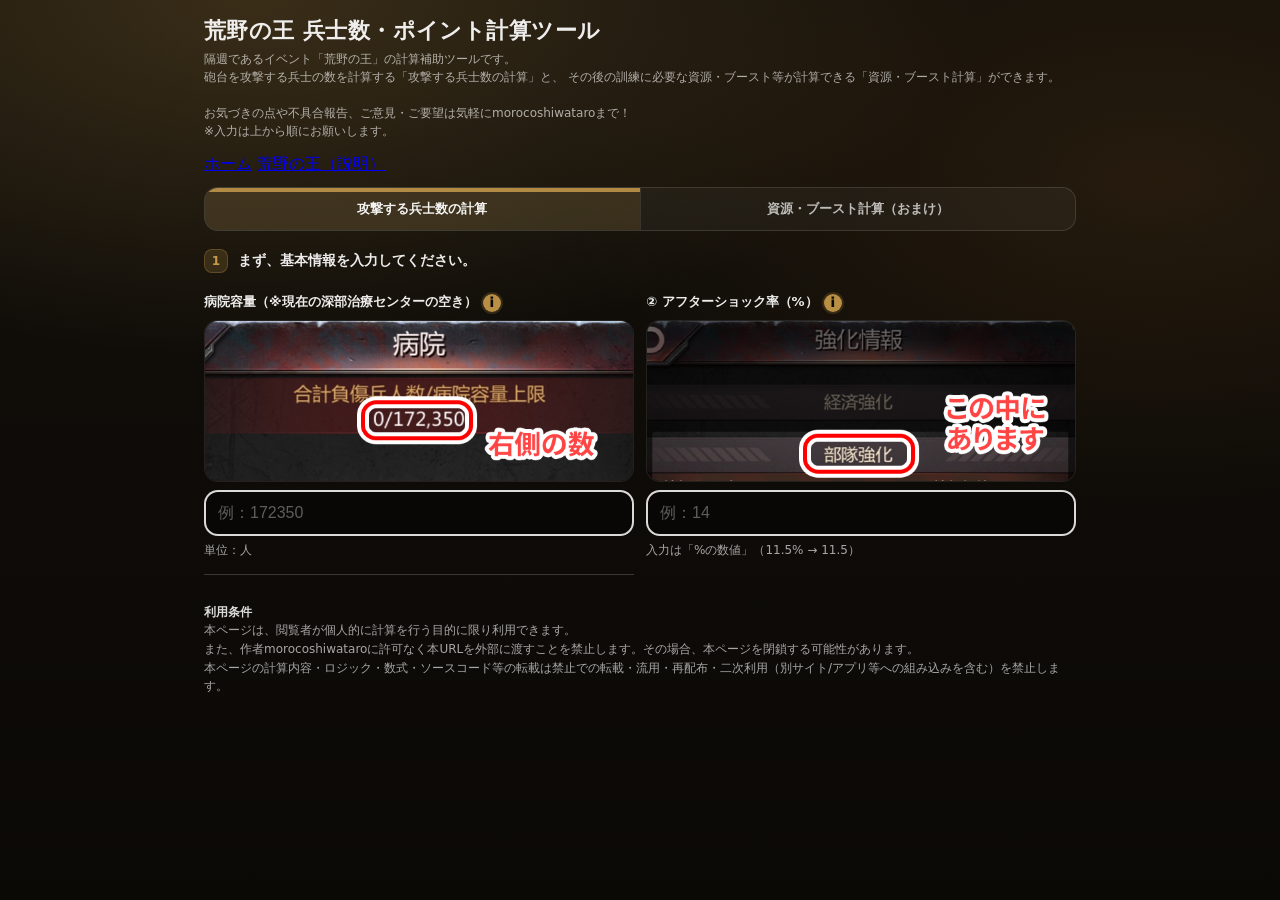
<file: tool-wk.html>
<!doctype html>
<html lang="ja">
<head>
  <meta charset="utf-8" />
  <meta name="viewport" content="width=device-width, initial-scale=1" />
  <title>荒野の王：計算ツール</title>
  <link rel="stylesheet" href="site.css">
</head>
<body>
  <div class="wrap">
    <header>
      <h1>荒野の王 兵士数・ポイント計算ツール</h1>
      <div class="sub">
        隔週であるイベント「荒野の王」の計算補助ツールです。</br>
        砲台を攻撃する兵士の数を計算する「攻撃する兵士数の計算」と、
        その後の訓練に必要な資源・ブースト等が計算できる「資源・ブースト計算」ができます。</br>
        </br>
        お気づきの点や不具合報告、ご意見・ご要望は気軽にmorocoshiwataroまで！</br>
        ※入力は上から順にお願いします。
      </div>
    </header>

    <nav class="nav" aria-label="サイト内ナビ">
      <a href="home.html">ホーム</a>
      <a href="events/wk.html">荒野の王（説明）</a>
    </nav>


    <div class="card">
      <div class="tabBar" role="tablist" aria-label="計算タブ">
        <button class="tabBtn isActive" id="tabSoldier" type="button" aria-selected="true">攻撃する兵士数の計算</button>
        <button class="tabBtn" id="tabBoost" type="button" aria-selected="false">資源・ブースト計算（おまけ）</button>
      </div>

      <div class="tabPanel" id="panelSoldier">


      <!-- Step 1 -->
      <div class="section" id="step1">
        <div class="sectionTitle"><span class="step">1</span>まず、基本情報を入力してください。</div>

        <div class="grid two">
          <div>
            <label>病院容量（※現在の深部治療センターの空き）<span class="infoMark" data-info="避難所＞病院＞治療">i</span></label>
            <img class="shot" src="images/01.png" alt="病院容量の確認画面" />
                      <input id="hospitalCap" type="number" min="0" step="1" placeholder="例：172350" />
            <div class="hint">単位：人</div>
          </div>

          <div>
            <label>② アフターショック率（%）<span class="infoMark" data-info="指揮官情報（顔アイコン）＞強化情報＞部隊強化">i</span></label>
            <img class="shot" src="images/02.png" alt="アフターショック率の確認画面" />
            <input id="aftershockRate" type="number" min="0" step="0.01" placeholder="例：14" />
            <div class="hint">入力は「%の数値」（11.5% → 11.5）</div>
          </div>
        </div>
      </div>

      <!-- Step 2 (only after step1 valid) -->
      <div class="section hidden" id="step2">
        <div class="sectionTitle"><span class="step">2</span>次に、目的を選んでください</div>

        <label>今回の荒野の王では、どちらを重視しますか？</label>
        <select id="mode">
          <option value="">選択してください</option>
          <option value="A">兵士を増やす！（なるべく多くの戦後回復ブーストを獲得する）</option>
          <option value="B">ポイント重視！（目標ポイントに必要な分だけ兵を殺す）</option>
        </select>
      </div>

      <!-- A -->
      <div class="section hidden" id="sectionA">
        <div class="sectionTitle"><span class="step">A</span>兵士を増やす！（なるべく多くの戦後回復ブーストを獲得する）</div>

        <!-- keep safety limit near the top -->
        <div class="results" style="margin-top: 6px;">
          <div class="kpi">
            <div class="name">突撃できる最大兵士数（推奨上限）</div>
            <div class="value"><span id="aMaxSafe">-</span><span class="unit">人</span></div>
            <div class="mini">これ以上で突撃すると、深部治療センターに収まらずギルド病院に入ります。（要ギルドコイン）</div>
          </div>
        </div>

        <div class="divider"></div>

        <div class="hint">以下に各兵士ランクの突撃人数を入力すると、獲得できるポイントがわかります。</div>

        <div class="tableWrap">
          <table>
            <thead>
              <tr>
                <th>兵士ランク</th>
                <th>突撃人数</th>
                <th>ポイント小計（死亡数ポイント）</th>
              </tr>
            </thead>
            <tbody id="aTableBody"></tbody>
          </table>
          <!-- 合計（筆算っぽく）: 右下に表示 -->
          <div class="sumBox">
            <div class="bar"></div>
            <div class="sumLine">
              <span class="label">合計（死亡数ポイント）</span>
              <span class="num" id="aTotalPointsInline">-</span>
              <span class="unit">ポイント</span>
            </div>
          </div>
        </div>

        <!-- A results moved UNDER the rank inputs -->
        <div class="results">
          <div class="kpi">
            <div class="name">死亡数ポイントで獲得できる実ポイント（目安）</div>
            <div class="value"><span id="aDeathBonusRealPoints">-</span><span class="unit">ポイント</span></div>
          </div>
          <div class="kpi">
            <div class="name">入力した突撃人数の合計</div>
            <div class="value"><span id="aTotalSoldiers">-</span><span class="unit">人</span></div>
          </div>
        </div>

        <div class="warnBar" id="aWarn"></div>
        <button class="actionBtn" id="toBoostFromA" type="button">この人数の場合に、その後の訓練で必要なブースト・資源数を計算する</button>
      </div>

      <!-- B -->
      <div class="section hidden" id="sectionB">
        <div class="sectionTitle"><span class="step">B</span>ポイント重視！（目標ポイントに必要な分だけ兵を殺す）</div>

        <!-- target: 1 row -->
        <div class="grid">
          <div>
            <label>目標ポイント（ほしいポイント数）<span class="infoMark" data-info="これから攻撃することで獲得したいポイントのことです">i</span></label>
            <input id="targetPoints" type="number" min="0" step="1" placeholder="例：5000" />
          </div>
        </div>

        <!-- current real + current death: 1 row -->
        <div class="grid two">
          <div>
            <label>現在獲得しているポイント<span class="infoMark" data-info="イベントセンター＞荒野の王＞個人報酬の右やや上">i</span></label>
            <img class="shot" src="images/03.png" alt="現在獲得しているポイントの確認画面" />
            <input id="currentRealPoints" type="number" min="0" step="1" placeholder="例：2000" />
            <div class="hint">まだポイントを獲得していない場合、0と入れてください</div>
          </div>
          <div>
            <label>現在の死亡数ポイント<span class="infoMark" data-info="イベントセンター＞荒野の王＞個人報酬の下部赤字部分">i</span></label>
            <img class="shot" src="images/04.png" alt="現在の死亡数ポイントの確認画面" />
            <input id="currentDeathPoints" type="number" min="0" step="1" placeholder="例：200000" />
            <div class="hint">まだポイントを獲得していない場合、0と入れてください</div>
          </div>
        </div>

        <!-- main rank: 1 row -->
        <div class="grid">
          <div>
            <label>砲台を攻撃する兵士のランク<span class="infoMark" data-info="ランク混合で攻撃する場合は「サブを使う」から追加してください">i</span></label>
            <select id="mainRank"></select>
            <button class="toggle" id="toggleIrregular" type="button">兵士が1種類では足りない場合（サブを使う）</button>
          </div>
        </div>

        <!-- B results: BEFORE irregular (no sub) -->
        <div class="results">
          <div class="kpi">
            <div class="name">不足ポイント（目標−現在）</div>
            <div class="value"><span id="bNeedPoints">-</span><span class="unit">ポイント</span></div>
          </div>

          <div class="kpi">
            <div class="name">砲台攻撃の合計人数</div>
            <div class="value"><span id="bMainSoldiers">-</span><span class="unit">人</span></div>
          </div>

          <!-- sub result appears ONLY when irregular ON -->
          <div class="kpi hidden" id="bSubCard">
            <div class="name">サブ突撃人数</div>
            <div class="value"><span id="bSubSoldiers">-</span><span class="unit">人</span></div>
            <div class="mini">1種類の兵士ランクでは不足する際、追加で突撃させるランクの兵士数</div>
          </div>
        </div>

        <div class="warnBar" id="bWarn"></div>
        <button class="actionBtn" id="toBoostFromB" type="button">ブースト計算へ反映して移動</button>

        <div class="section hidden" id="irregularBox" style="margin-top: 10px;">
          <div class="sectionTitle"><span class="step">＋</span>サブを使う場合</div>

          <div class="grid two">
            <div>
              <label>サブで突撃させる兵士ランク</label>
              <select id="subRank"></select>
            </div>
            <div>
              <label>メインで突撃させる兵士数（手入力）</label>
              <input id="mainCountManual" type="number" min="0" step="1" placeholder="例：20000" />
            </div>
          </div>

          <!-- After irregular ON: show ONLY one sub number (sub soldiers) -->
          <div class="results">
            <div class="kpi">
              <div class="name">メインで突撃する人数</div>
              <div class="value"><span id="iMainConclusion">-</span><span class="unit">人</span></div>
            </div>
            <div class="kpi">
              <div class="name">サブで突撃する人数</div>
              <div class="value"><span id="iSubConclusion">-</span><span class="unit">人</span></div>
            </div>
          </div>

          <div class="warnBar" id="iWarn"></div>
        </div>
      </div>
    </div>
    <footer>
      <b>利用条件</b><br/>
      本ページは、閲覧者が個人的に計算を行う目的に限り利用できます。<br/>
      また、作者morocoshiwataroに許可なく本URLを外部に渡すことを禁止します。その場合、本ページを閉鎖する可能性があります。<br/>
      本ページの計算内容・ロジック・数式・ソースコード等の転載は禁止での転載・流用・再配布・二次利用（別サイト/アプリ等への組み込みを含む）を禁止します。
    </footer>
      </div><!-- /panelSoldier -->

      <div class="tabPanel hidden" id="panelBoost">
        <div class="section">
          <div class="sectionTitle"><span class="step">1</span>まず、訓練環境の情報を入力してください。</div>
          <div class="grid two">
            <div>
              <label>訓練速度（%）<span class="infoMark" data-info="指揮官情報（顔アイコン）＞強化情報＞戦闘準備強化">i</span></label>
              <img class="shot" src="images/05.png" alt="訓練速度の確認画面" />
              <input id="trainSpeed" type="number" min="0" step="0.01" value="0" />
            </div>
            <div>
              <label>訓練コストダウン（%）<span class="infoMark" data-info="英雄＞マリオス＞軍団スキル">i</span></label>
              <img class="shot" src="images/06.png" alt="訓練コストダウンの確認画面" />
              <input id="trainCostDown" type="number" min="0" step="0.01" value="0" />
            </div>
          </div>
        </div>

        <div class="section">
          <div class="sectionTitle"><span class="step">2</span>戦後回復ブーストの入力or計算</div>

          <div class="radioRow" style="margin-top:10px;">
            <label class="radio"><input type="radio" name="boostInputMode" id="boostModeManual" value="manual">戦後回復ブーストを入力する【※終了後限定】</label>
            <label class="radio"><input type="radio" name="boostInputMode" id="boostModeCharge" value="charge" checked>突撃する兵士の情報から算出する</label>
          </div>

          <div id="manualModeFields" class="section hidden" style="margin-top:10px;">
            <div class="grid">
              <div>
                <label>戦後回復ブースト（ポイント）<span class="infoMark" data-info="イベントセンター＞荒野の王＞個人報酬＞下部真ん中のiマーク＞一番下の数字">i</span></label>
                <input id="deathBoostManual" type="number" min="0" step="1" value="0" />
              </div>
            </div>
          </div>

          <div id="chargeModeFields">
          <div id="charge1" class="grid two">
            <div>
              <label>攻撃兵士のティア</label>
              <select id="chargeTier1"></select>
            </div>
            <div>
              <label>攻撃兵士の人数</label>
              <input id="chargeNum1" type="number" min="0" step="1" value="0" />
            </div>
            <div class="sub">「＋サブ追加」を押すと、サブで攻撃した兵の入力欄が出ます。</div>
          </div>

          <div id="charge2Wrap" class="section hidden" style="margin-top:10px;">
            <div class="grid two">
              <div>
                <label>サブ攻撃兵士のティア</label>
                <select id="chargeTier2"></select>
              </div>
              <div>
                <label>サブ攻撃兵士の人数</label>
                <input id="chargeNum2" type="number" min="0" step="1" value="0" />
              </div>
            </div>
            <button class="toggle" id="removeCharge2" type="button" style="margin-top:10px;">サブ攻撃兵士の項目を削除</button>
          </div>

          <button class="toggle" id="addCharge2" type="button">＋サブ追加</button>

          </div><!-- /chargeModeFields -->

          <div class="warnBar" id="boostFromChargeInfo" style="margin-top:10px;"></div>
        </div>

        <div class="section">
          <div class="sectionTitle"><span class="step">3</span>新たに訓練する兵士の情報（最大4種類）</div>
          <div class="sub">「＋追加する」から種類を増やせます。</div>

          <div id="trainBlocks"></div>

          <button class="toggle" id="addTrainBlock" type="button">＋追加する</button>
          <button class="actionBtn" id="equalAlloc" type="button">入力した訓練兵士を均等に作る<span class="infoMark" data-info="バフで作れる分の兵士を均等に割ります">i</span></button>
        </div>

        <div class="section">
          <div class="sectionTitle"><span class="step">4</span>結果</div>
          <div class="results" style="margin-top:10px;">
            <div class="kpi">
              <div class="name">必要なブースト（合計）</div>
              <div class="value"><span id="outNeedBoost">-</span></div>
            </div>
            <div class="kpi">
              <div class="name">算出される戦後回復ブーストの値（ポイント）</div>
              <div class="value"><span id="outDeathBoost">-</span><span class="unit">ポイント</span></div>
            </div>
          </div>

          <div class="tableWrap" style="margin-top:10px;">
            <table>
              <thead>
                <tr>
                  <th>訓練兵</th>
                  <th>配分%</th>
                  <th>訓練人数</th>
                </tr>
              </thead>
              <tbody id="boostTableBody"></tbody>
            </table>
          </div>

          <div class="tableWrap" style="margin-top:10px;">
            <table>
              <thead>
                <tr>
                  <th>消費ダウン<span class="infoMark" data-info="指揮官スキルの「消費ダウン」のこと">i</span></th>
                  <th>食料</th>
                  <th>木材</th>
                  <th>鋼材</th>
                  <th>ガス</th>
                </tr>
              </thead>
              <tbody>
                <tr>
                  <th style="text-align:left">なし</th>
                  <td id="sumFoodNo">-</td>
                  <td id="sumWoodNo">-</td>
                  <td id="sumSteelNo">-</td>
                  <td id="sumGasNo">-</td>
                </tr>
                <tr>
                  <th style="text-align:left">あり</th>
                  <td id="sumFoodYes">-</td>
                  <td id="sumWoodYes">-</td>
                  <td id="sumSteelYes">-</td>
                  <td id="sumGasYes">-</td>
                </tr>
              </tbody>
            </table>
          </div>
        </div>
      </div><!-- /panelBoost -->

  </div>

<script>
(() => {
  // ④ 兵士ランクごとのポイント（死亡数ポイント増分の換算）
  const RANK_POINTS = {
    "T6": 20, "T7": 25, "T8": 33, "T9": 45,
    "T10": 60, "T11": 80, "T12": 100, "T13": 125,
  };

  // ⑤ 到達表（累計死亡数ポイント → 加算ポイント）
  const MILESTONES = [
    { deathPoints: 10000, addPoints: 100 },
    { deathPoints: 20000, addPoints: 150 },
    { deathPoints: 40000, addPoints: 200 },
    { deathPoints: 100000, addPoints: 250 },
    { deathPoints: 200000, addPoints: 300 },
    { deathPoints: 300000, addPoints: 350 },
    { deathPoints: 400000, addPoints: 400 },
    { deathPoints: 600000, addPoints: 450 },
    { deathPoints: 800000, addPoints: 500 },
    { deathPoints: 1000000, addPoints: 600 },
  ];
  const AFTER_1M_STEP = 500000;
  const AFTER_1M_ADD = 200;

  const $ = (id) => document.getElementById(id);

  function num(v, fallback = NaN) {
    // 空欄は 0 扱いにしない（未入力として扱う）
    if (v === null || v === undefined) return fallback;
    if (typeof v === "string" && v.trim() === "") return fallback;

    const n = Number(v);
    return Number.isFinite(n) ? n : fallback;
  }

  function fmt(n) {
    if (!Number.isFinite(n)) return "-";
    return Math.round(n).toLocaleString("ja-JP");
  }


  // 係数（0.7＋②×0.003）
  function factorFromRate(aftershockRatePercent) {
    return 0.7 + (aftershockRatePercent * 0.003);
  }

  // Aの推奨上限：①÷（0.7＋②×0.003）
  function calcMaxSafe(hospitalCap, aftershockRatePercent) {
    const factor = factorFromRate(aftershockRatePercent);
    if (!Number.isFinite(factor) || factor <= 0) return NaN;
    return hospitalCap / factor;
  }

  // 累計死亡数ポイント→加算ポイント
  function pointsFromDeathPoints(deathPoints) {
    let p = 0;
    for (const m of MILESTONES) {
      if (deathPoints >= m.deathPoints) p += m.addPoints;
    }
    if (deathPoints > 1000000) {
      const extra = deathPoints - 1000000;
      const blocks = Math.floor(extra / AFTER_1M_STEP);
      p += blocks * AFTER_1M_ADD;
    }
    return p;
  }

  // 現在死亡数ポイントから、追加でneedAdditionalPoints稼ぐのに必要な最小の累計死亡数ポイント
  function minDeathPointsFromCurrentForAdditionalPoints(currentDeathPoints, needAdditionalPoints) {
    if (needAdditionalPoints <= 0) return Math.floor(currentDeathPoints);

    const base = Math.max(0, Math.floor(currentDeathPoints));
    const basePoints = pointsFromDeathPoints(base);

    const candidates = MILESTONES
      .map(m => m.deathPoints)
      .filter(dp => dp >= base)
      .sort((a,b)=>a-b);

    for (const dp of candidates) {
      const gain = pointsFromDeathPoints(dp) - basePoints;
      if (gain >= needAdditionalPoints) return dp;
    }

    let dp = Math.max(base, 1000000);
    while ((pointsFromDeathPoints(dp) - basePoints) < needAdditionalPoints) {
      dp += AFTER_1M_STEP;
      if (dp > 50000000) break;
    }
    return dp;
  }

  function show(el, on){ el.classList.toggle("hidden", !on); }

  function setWarn(id, htmlText){
    const el = $(id);
    if (htmlText && String(htmlText).trim().length){
      el.innerHTML = String(htmlText).replace(/\n/g,'<br>');
      el.classList.add("show");
    } else {
      el.innerHTML = "";
      el.classList.remove("show");
    }
  }

  // Populate rank selects
  function fillRankSelect(sel) {
    sel.innerHTML = `<option value="">選択してください</option>`;
    for (const r of Object.keys(RANK_POINTS)) {
      const opt = document.createElement("option");
      opt.value = r;
      opt.textContent = r;
      sel.appendChild(opt);
    }
  }

  // Build A table (with a small placeholder shot for each input row)
  function buildATable() {
    const body = $("aTableBody");
    body.innerHTML = "";
    for (const r of Object.keys(RANK_POINTS)) {
      const tr = document.createElement("tr");
      tr.innerHTML = `
        <td>${r}</td>
        <td>
          <input class="smallInput aCount" data-rank="${r}" type="number" min="0" step="1" placeholder="0" />
        </td>
        <td id="sub_${r}">0</td>
      `;
      body.appendChild(tr);
    }
    body.querySelectorAll(".aCount").forEach(inp => inp.addEventListener("input", updateA));
  }

  // Step gating
  function step1Valid(){
    const cap = num($("hospitalCap").value);
    const rate = num($("aftershockRate").value);
    return Number.isFinite(cap) && cap >= 0 && Number.isFinite(rate) && rate >= 0;
  }

  function updateStepVisibility(){
    const ok1 = step1Valid();
    show($("step2"), ok1);

    const mode = $("mode").value;
    show($("sectionA"), ok1 && mode === "A");
    show($("sectionB"), ok1 && mode === "B");

    if (!(ok1 && mode === "B")) {
      show($("irregularBox"), false);
      $("bSubCard").classList.add("hidden");
    }
  }

  // A calc
  // 病院（深部治療センター）収容チェック：推奨上限（=突撃できる最大兵士数）を超えたら警告文を返す
  // factor = 0.7 + アフターショック率×0.003
  function buildHospitalWarn(chargeCount, cap, factor){
    if(!Number.isFinite(chargeCount) || !Number.isFinite(cap) || !Number.isFinite(factor) || factor <= 0) return "";
    const recommended = Math.floor(cap / factor); // 推奨人数（突撃できる最大兵士数）
    const exceed = Math.max(0, Math.ceil(chargeCount - recommended)); // ▲
    if(exceed <= 0) return "";
    const needLv = Math.ceil(exceed / 500); // ●
    return `深部治療センターに収容できる人数を<span class="warn-num">${fmt(exceed)}</span>人超えています。\n` +
           `病院を合計であと<span class="warn-num">${fmt(needLv)}</span>レベル上げれば、この人数でも突撃可能です（※深部が現在0人の場合）。`;
  }

  function updateA(){
    const cap = num($("hospitalCap").value);
    const rate = num($("aftershockRate").value);
    if (!Number.isFinite(cap) || !Number.isFinite(rate)) {
      $("aMaxSafe").textContent = "-";
      if ($("aTotalPoints")) $("aTotalPoints").textContent = "-";
      $("aTotalSoldiers").textContent = "-";
      setWarn("aWarn", "");
      return;
    }

    const maxSafe = Math.floor(calcMaxSafe(cap, rate));
    $("aMaxSafe").textContent = fmt(maxSafe);

    let totalSoldiers = 0;
    let totalPoints = 0;
    document.querySelectorAll(".aCount").forEach(inp => {
      const r = inp.dataset.rank;
      const c = Math.max(0, Math.floor(num(inp.value, 0)));
      totalSoldiers += c;
      const sub = c * RANK_POINTS[r];
      totalPoints += sub;
      $("sub_" + r).textContent = fmt(sub);
    });

    $("aTotalSoldiers").textContent = fmt(totalSoldiers);
    // 表の右下（筆算）に、死亡数ポイント合計
    if ($("aTotalPointsInline")) $("aTotalPointsInline").textContent = fmt(totalPoints);
    // KPI側に、死亡数ポイント報酬の「実ポイント（目安）」
    if ($("aDeathBonusRealPoints")) $("aDeathBonusRealPoints").textContent = fmt(pointsFromDeathPoints(totalPoints));
    
    if ($("aTotalPoints")) if ($("aTotalPoints")) $("aTotalPoints").textContent = fmt(totalPoints);

    const factor = factorFromRate(rate);
    const warn = buildHospitalWarn(totalSoldiers, cap, factor);
    setWarn("aWarn", warn);
  }

  // B state
  let lastNeedDeathDelta = 0;

  function bInputsReady(){
    const target = num($("targetPoints").value);
    const curReal = num($("currentRealPoints").value);
    const curDeath = num($("currentDeathPoints").value);
    const mainRank = $("mainRank").value;
    return Number.isFinite(target) && target >= 0 &&
           Number.isFinite(curReal) && curReal >= 0 &&
           Number.isFinite(curDeath) && curDeath >= 0 &&
           mainRank;
  }

  function updateB(){
    const cap = num($("hospitalCap").value);
    const rate = num($("aftershockRate").value);
    const factor = factorFromRate(rate);

    if (!bInputsReady()){
      $("bNeedPoints").textContent = "-";
      $("bMainSoldiers").textContent = "-";
      $("bSubSoldiers").textContent = "-";
      $("bSubCard").classList.add("hidden");
      setWarn("bWarn", "");
      lastNeedDeathDelta = 0;
      return;
    }

    const target = Math.floor(num($("targetPoints").value, 0));
    const curReal = Math.floor(num($("currentRealPoints").value, 0));
    const curDeath = Math.floor(num($("currentDeathPoints").value, 0));
    const mainRank = $("mainRank").value;

    const needRealPoints = Math.max(0, target - curReal);
    $("bNeedPoints").textContent = fmt(needRealPoints);

    const newDP = minDeathPointsFromCurrentForAdditionalPoints(curDeath, needRealPoints);
    lastNeedDeathDelta = Math.max(0, newDP - curDeath);

    const mainPer = RANK_POINTS[mainRank];
    const mainNeed = mainPer > 0 ? Math.ceil(lastNeedDeathDelta / mainPer) : NaN;

    const irregularOn = !$("irregularBox").classList.contains("hidden");
    if (!irregularOn){
      $("bMainSoldiers").textContent = fmt(mainNeed);
      $("bSubCard").classList.add("hidden"); // ←サブは非表示
      setWarn("bWarn", buildHospitalWarn(mainNeed, cap, factor));
    } else {
      updateIrregular();
    }
  }

  function irregularInputsReady(){
    return $("subRank").value && Number.isFinite(num($("mainCountManual").value));
  }

  function updateIrregular(){
    const cap = num($("hospitalCap").value);
    const rate = num($("aftershockRate").value);
    const factor = factorFromRate(rate);

    const mainRank = $("mainRank").value;
    const subRank = $("subRank").value;
    const mainPer = RANK_POINTS[mainRank];
    const subPer = RANK_POINTS[subRank];

    $("bSubCard").classList.remove("hidden"); // ←サブ表示ON

    if (!irregularInputsReady()){
      $("iMainConclusion").textContent = "-";
      $("iSubConclusion").textContent = "-";
      $("bSubSoldiers").textContent = "-";
      setWarn("iWarn", "⑥ メイン兵士数 と サブランク を入力してください。");
      setWarn("bWarn", "");
      return;
    }

    const mainCount = Math.max(0, Math.floor(num($("mainCountManual").value, 0)));
    const remain = Math.max(0, lastNeedDeathDelta - (mainCount * mainPer));
    const subNeed = subPer > 0 ? Math.ceil(remain / subPer) : NaN;
    const total = Number.isFinite(subNeed) ? (mainCount + subNeed) : NaN;

    $("iMainConclusion").textContent = fmt(mainCount);
    $("iSubConclusion").textContent = fmt(subNeed);

    $("bMainSoldiers").textContent = fmt(mainCount);
    $("bSubSoldiers").textContent = fmt(subNeed);

    const warn = (Number.isFinite(cap) && Number.isFinite(total) && Number.isFinite(factor) && (total * factor) > cap)
      ? buildHospitalWarn(total, cap, factor) : "";
    setWarn("iWarn", warn);
    setWarn("bWarn", warn);
  }

  // Mode change
  function onModeChange(){
    updateStepVisibility();
    updateA();
    updateB();
  }

  // Toggle irregular
  $("toggleIrregular").addEventListener("click", () => {
    const box = $("irregularBox");
    box.classList.toggle("hidden");
    if (box.classList.contains("hidden")) {
      $("bSubCard").classList.add("hidden");
      setWarn("iWarn", "");
      updateB();
    } else {
      updateB();
      updateIrregular();
    }
  });

  // Init selects & table
  fillRankSelect($("mainRank"));
  fillRankSelect($("subRank"));
  buildATable();

  // Events
  $("hospitalCap").addEventListener("input", () => { updateStepVisibility(); updateA(); updateB(); });
  $("aftershockRate").addEventListener("input", () => { updateStepVisibility(); updateA(); updateB(); });
  $("mode").addEventListener("change", onModeChange);

  $("targetPoints").addEventListener("input", updateB);
  $("currentRealPoints").addEventListener("input", updateB);
  $("currentDeathPoints").addEventListener("input", updateB);
  $("mainRank").addEventListener("change", () => { updateStepVisibility(); updateB(); });

  $("subRank").addEventListener("change", () => { if (!$("irregularBox").classList.contains("hidden")) updateIrregular(); });
  $("mainCountManual").addEventListener("input", () => { if (!$("irregularBox").classList.contains("hidden")) updateIrregular(); });

  // Initial state (force correct hidden)
  updateStepVisibility();
  updateA();
  updateB();
})();


  /* ===== Tabs switching ===== */
  const tabSoldier = document.getElementById("tabSoldier");
  const tabBoost = document.getElementById("tabBoost");
  const panelSoldier = document.getElementById("panelSoldier");
  const panelBoost = document.getElementById("panelBoost");

  function showPanel(which){
    const isSoldier = which === "soldier";
    tabSoldier.classList.toggle("isActive", isSoldier);
    tabBoost.classList.toggle("isActive", !isSoldier);
    tabSoldier.setAttribute("aria-selected", isSoldier ? "true" : "false");
    tabBoost.setAttribute("aria-selected", !isSoldier ? "true" : "false");
    panelSoldier.classList.toggle("hidden", !isSoldier);
    panelBoost.classList.toggle("hidden", isSoldier);
    window.scrollTo({top: 0, behavior: "smooth"});
  }
  window.showPanel = showPanel;
  tabSoldier.addEventListener("click", ()=>showPanel("soldier"));
  tabBoost.addEventListener("click", ()=>showPanel("boost"));

  /* ===== Boost calc ===== */
  // Tier coefficient (points per dead soldier-ish) and time coeff (sec-ish) arrays
  const C = [4,6,8,12,15,20,25,33,45,60,80,100,125]; // T1..T13
  const A = [18,23,30,39,51,67,88,115,150,197,260,400,600]; // T1..T13

  // Resource base table (M*1e4 units) by tier+type (type: 0 fighter / 1 shooter / 2 rider / 3 vehicle)
  const G = {
    10:[30,10,0,0],11:[27,10,0,0],12:[24,12,0,0],13:[16,16,0,0],
    20:[39,12,0,0],21:[36,12,0,0],22:[33,15,0,0],23:[22,22,0,0],
    30:[51,15,0,0],31:[45,16,0,0],32:[40,20,0,0],33:[27,27,0,0],
    40:[66,20,0,0],41:[60,20,0,0],42:[55,25,0,0],43:[36,36,0,0],
    50:[87,25,0,0],51:[78,26,0,0],52:[71,32,0,0],53:[48,48,0,0],
    60:[115,33,1,0],61:[105,34,1,0],62:[96,41,1,0],63:[66,66,0,0],
    70:[149,44,3,0],71:[135,45,2,0],72:[124,54,2,0],73:[85,85,1,0],
    80:[206,60,8,1],81:[188,60,7,1],82:[171,73,6,1],83:[121,121,5,1],
    90:[623,181,33,5],91:[570,181,30,4],92:[519,219,28,4],93:[364,364,22,3],
    100:[1530,443,115,16],101:[1391,444,105,15],102:[1266,538,96,14],103:[888,888,76,11],
    110:[4203,1246,414,57],111:[3823,1247,376,52],112:[3478,1511,342,47],113:[2442,2442,271,38],
    120:[10880,3226,1624,223],121:[9894,3228,1476,202],122:[8998,3910,1342,184],123:[6322,6322,1063,147],
    130:[25000,7424,4545,625],131:[22727,7424,4132,567],132:[20661,9005,3756,515],133:[14514,14514,2971,409]
  };

  const trainBlocksEl = document.getElementById("trainBlocks");
  const charge2Wrap = document.getElementById("charge2Wrap");

  function fillTier(sel){
    sel.innerHTML = "";
    for(let t=1;t<=13;t++){
      const opt=document.createElement("option");
      opt.value = String(t);
      opt.textContent = "T"+t;
      sel.appendChild(opt);
    }
  }

  // Setup charge tier selects
  const chargeTier1 = document.getElementById("chargeTier1");
  const chargeTier2 = document.getElementById("chargeTier2");
  fillTier(chargeTier1); fillTier(chargeTier2);
  chargeTier1.value = "9";
  chargeTier2.value = "7";

  function fmtDuration(sec){
    sec = Math.max(0, Math.floor(sec));
    const d = Math.floor(sec/86400); sec -= d*86400;
    const h = Math.floor(sec/3600); sec -= h*3600;
    const m = Math.floor(sec/60); sec -= m*60;
    const parts=[];
    if(d) parts.push(d+"日");
    if(d||h) parts.push(h+"時間");
    if(d||h||m) parts.push(m+"分");
    parts.push(sec+"秒");
    return parts.join("");
  }
  function toM2(x){ return (Math.round(x/1e4)/100); } // -> M with 2 decimals

  function perOneCA(tier, ug){
    const v = ug>0 ? (C[tier-1]-C[ug-1]) : C[tier-1];
    const d = ug>0 ? (A[tier-1]-A[ug-1]) : A[tier-1];
    return {v, d};
  }
  function perOneRes(tier, ug, type){
    const base = G[String(tier)+String(type)];
    if(!base) return null;
    if(ug>0){
      const u = G[String(ug)+String(type)];
      if(!u) return null;
      return [base[0]-u[0], base[1]-u[1], base[2]-u[2], base[3]-u[3]];
    }
    return [...base];
  }

  // ---- Input mode (manual boost vs charge) ----
  const modeManual = document.getElementById("boostModeManual");
  const modeCharge = document.getElementById("boostModeCharge");
  const manualFields = document.getElementById("manualModeFields");
  const chargeFields = document.getElementById("chargeModeFields");
  const deathBoostManual = document.getElementById("deathBoostManual");

  function updateBoostModeUI(){
    const isManual = modeManual?.checked;
    manualFields?.classList.toggle("hidden", !isManual);
    chargeFields?.classList.toggle("hidden", !!isManual);
    // If manual, hide charge2 UI button too (optional) - chargeFields already hidden
    calcBoost();
  }
  if(modeManual && modeCharge){
    modeManual.addEventListener("change", updateBoostModeUI);
    modeCharge.addEventListener("change", updateBoostModeUI);
  }

  // ---- Train blocks ----
  const maxTrainBlocks = 4;
  function createTrainBlock(i){
    const div=document.createElement("div");
    div.className="trainBlock";

    div.innerHTML = `
      <div class="trainHead">訓練兵士${i}</div>
      <div class="row3">
        <div class="field">
          <div class="label">訓練ティア</div>
          <select class="trainTier"></select>
        </div>
        <div class="field">
          <div class="label">兵種</div>
          <select class="trainType">
            <option value="0">ファイター</option>
            <option value="1">シューター</option>
            <option value="2">ライダー</option>
            <option value="3">車両</option>
          </select>
        </div>
        <div class="field">
          <div class="label">配分（%） </div>
          <input class="alloc" type="number" min="0" max="100" step="1" value="${i===1?100:0}">
        </div>
      </div>

      <div class="ugRow">
        <div class="ugBox">
          <label class="ugCheck">
            <input class="useUg" type="checkbox">
            <span>既存の兵士をアップグレードする場合はチェック</span>
          </label>
          <div class="ugPick hidden">
            <span class="ugLabel">アップグレード前のティア</span>
            <select class="ugTier"></select>
          </div>
        </div>
      </div>

      </div>
      <div class="trainActions"></div>
    `;

    const tierSel = div.querySelector(".trainTier");
    const ugSel = div.querySelector(".ugTier");
    fillTier(tierSel); fillTier(ugSel);
    tierSel.value="9"; ugSel.value="7";

    const ugChk = div.querySelector(".useUg");
    const ugPick = div.querySelector(".ugPick");
    const syncUg = ()=> ugPick.classList.toggle("hidden", !ugChk.checked);
    ugChk.addEventListener("change", ()=>{ syncUg(); calcBoost(); });
    syncUg();

    if(i>1){
      const btn=document.createElement("button");
      btn.type="button";
      btn.className="toggle removeTrain";
      btn.textContent="この訓練兵士を削除";
      btn.addEventListener("click", ()=>{
        div.remove();
        normalizeAlloc();
        calcBoost();
      });
      div.querySelector(".trainActions").appendChild(btn);
    }

    div.addEventListener("input", ()=>{ normalizeAlloc(false); calcBoost(); });
    div.addEventListener("change", ()=>{ normalizeAlloc(false); calcBoost(); });
    return div;
  }

  function getTrainBlockCount(){ return trainBlocksEl.querySelectorAll(".trainBlock").length; }

  function normalizeAlloc(forceFix=true){
    const blocks = Array.from(trainBlocksEl.querySelectorAll(".trainBlock"));
    if(blocks.length===0) return;
    const sum = blocks.reduce((a,b)=> a + (Number(b.querySelector(".alloc").value)||0), 0);
    if(sum===0 && forceFix){
      blocks[0].querySelector(".alloc").value="100";
    }
  }

  function addTrain(){
    const n=getTrainBlockCount();
    if(n>=maxTrainBlocks) return;
    trainBlocksEl.appendChild(createTrainBlock(n+1));
    normalizeAlloc(true);
    calcBoost();
  }

  // init 1 block
  trainBlocksEl.innerHTML = "";
  addTrain();

  const addTrainBtn = document.getElementById("addTrainBlock");
  if(addTrainBtn){
    addTrainBtn.addEventListener("click", addTrain);
  }

  const equalAllocBtn = document.getElementById("equalAlloc");
  if(equalAllocBtn){
    equalAllocBtn.addEventListener("click", ()=>{
      const blocks = Array.from(trainBlocksEl.querySelectorAll(".trainBlock"));
      const n = blocks.length || 1;
      const base = Math.floor(100/n);
      let rem = 100 - base*n;
      blocks.forEach((b,idx)=>{
        b.querySelector(".alloc").value = String(base + (idx<rem?1:0));
      });
      calcBoost();
    });
  }

  // ---- charge2 toggles ----
  const addCharge2Btn = document.getElementById("addCharge2");
  const removeCharge2Btn = document.getElementById("removeCharge2");

  addCharge2Btn?.addEventListener("click", ()=>{
    charge2Wrap.classList.remove("hidden");
    addCharge2Btn.classList.add("hidden");
    calcBoost();
  });
  removeCharge2Btn?.addEventListener("click", ()=>{
    charge2Wrap.classList.add("hidden");
    addCharge2Btn.classList.remove("hidden");
    document.getElementById("chargeNum2").value="0";
    calcBoost();
  });

  // ---- main calc ----
  function calcBoost(){
    const speed = Math.max(0, Number(document.getElementById("trainSpeed").value)||0);
    const costDown = Math.max(0, Number(document.getElementById("trainCostDown").value)||0);

    // Determine B (death boost points)
    let B = 0;
    if(modeManual && modeManual.checked){
      B = Math.max(0, Math.floor(Number(deathBoostManual.value)||0));
    } else {
      const ct1 = Number(chargeTier1.value)||1;
      const cn1 = Math.max(0, Number(document.getElementById("chargeNum1").value)||0);
      const ct2 = Number(chargeTier2.value)||1;
      const cn2 = charge2Wrap.classList.contains("hidden") ? 0 : Math.max(0, Number(document.getElementById("chargeNum2").value)||0);
      const raw = cn1*C[ct1-1] + cn2*C[ct2-1];
      B = Math.ceil(raw * 1.2);
    }

    document.getElementById("outDeathBoost").textContent = (B||0).toLocaleString("ja-JP");

    const blocks = Array.from(trainBlocksEl.querySelectorAll(".trainBlock"));
    const tbody = document.getElementById("boostTableBody");
    tbody.innerHTML = "";

    let totalSec = 0;

    let sumFoodNo=0, sumWoodNo=0, sumSteelNo=0, sumGasNo=0;
    let sumFoodYes=0, sumWoodYes=0, sumSteelYes=0, sumGasYes=0;

    const allocSum = blocks.reduce((a,b)=> a + (Number(b.querySelector(".alloc").value)||0), 0) || 1;

    blocks.forEach((b, idx)=>{
      const tier = Number(b.querySelector(".trainTier").value)||1;
      const type = Number(b.querySelector(".trainType").value)||0;
      const useUg = b.querySelector(".useUg").checked;
      const ug = useUg ? (Number(b.querySelector(".ugTier").value)||0) : 0;
      const alloc = Math.max(0, Number(b.querySelector(".alloc").value)||0);

      const share = alloc / allocSum;
      const Bi = Math.ceil(B * share);

      const {v, d} = perOneCA(tier, ug);
      const m = v>0 ? Math.ceil(Bi / v) : 0;
      const sec = (m*d) / (1 + speed/100);
      totalSec += sec;

      const r = perOneRes(tier, ug, type);
      let food=0,wood=0,steel=0,gas=0;
      if(r){
        const foodNo = toM2(r[0]*m);
        const woodNo = toM2(r[1]*m);
        const steelNo= toM2(r[2]*m);
        const gasNo  = toM2(r[3]*m);

        const factor = 1 - costDown/100;
        food = toM2(r[0]*m*factor);
        wood = toM2(r[1]*m*factor);
        steel= toM2(r[2]*m*factor);
        gas  = toM2(r[3]*m*factor);

        sumFoodNo += foodNo; sumWoodNo += woodNo; sumSteelNo += steelNo; sumGasNo += gasNo;
        sumFoodYes += food; sumWoodYes += wood; sumSteelYes += steel; sumGasYes += gas;
      }

      const fullType = ["ファイター","シューター","ライダー","車両"][type] || "";
      const label = `T${tier} / ${fullType}${useUg?`（UG元:T${ug}）`:""}`;
      const tr=document.createElement("tr");
      tr.innerHTML = `
        <td style="text-align:left">${label}</td>
        <td>${alloc}</td>
        <td>${m.toLocaleString("ja-JP")}</td>
      `;
      tbody.appendChild(tr);
    });

    document.getElementById("outNeedBoost").textContent = fmtDuration(totalSec);

    const setM = (id, v)=>{
      const el=document.getElementById(id);
      if(!el) return;
      el.textContent = Number.isFinite(v) ? (v.toFixed(2)+"M") : "-";
    };
    setM("sumFoodNo", sumFoodNo); setM("sumWoodNo", sumWoodNo); setM("sumSteelNo", sumSteelNo); setM("sumGasNo", sumGasNo);
    setM("sumFoodYes", sumFoodYes); setM("sumWoodYes", sumWoodYes); setM("sumSteelYes", sumSteelYes); setM("sumGasYes", sumGasYes);

    const info = document.getElementById("boostFromChargeInfo");
    if(info){
      if(modeManual && modeManual.checked){
        info.textContent = `入力ブースト: ${(B||0).toLocaleString("ja-JP")} pt`;
        info.classList.toggle("show", (B||0)>0);
      }else{
        // show only if any charge input
        const cn1 = Math.max(0, Number(document.getElementById("chargeNum1").value)||0);
        const cn2 = charge2Wrap.classList.contains("hidden") ? 0 : Math.max(0, Number(document.getElementById("chargeNum2").value)||0);
        const msg = (cn1||cn2) ? `突撃から算出: ${(B||0).toLocaleString("ja-JP")} pt` : "";
        info.textContent = msg;
        info.classList.toggle("show", !!msg);
      }
    }
  }

  // bind boost inputs
  ["trainSpeed","trainCostDown","chargeTier1","chargeNum1","chargeTier2","chargeNum2","deathBoostManual"].forEach(id=>{
    const el=document.getElementById(id);
    if(el){
      el.addEventListener("input", calcBoost);
      el.addEventListener("change", calcBoost);
    }
  });

  // initial UI
  updateBoostModeUI();
  calcBoost();

  /* ===== Transfer from Soldier calc to Boost (A/B) ===== */
  function rankToTier(rankStr){
    if(!rankStr) return null;
    const m = String(rankStr).match(/T(\d+)/i);
    return m ? parseInt(m[1],10) : null;
  }
  function pickTop2FromA(){
    const pairs = [];
    document.querySelectorAll(".aCount").forEach(inp=>{
      const tier = rankToTier(inp.dataset.rank);
      const num  = Math.max(0, Number(inp.value)||0);
      if(tier && num>0) pairs.push({tier, num});
    });
    pairs.sort((x,y)=>y.num-x.num);
    return pairs.slice(0,2);
  }
  function pickTop2FromB(){
    const pairs = [];
    const mainTier = rankToTier(document.getElementById("mainRank")?.value);
    const mainNum  = Math.max(0, Number((document.getElementById("bMainSoldiers")?.textContent||"0").replace(/,/g,'')));
    if(mainTier && mainNum>0) pairs.push({tier: mainTier, num: mainNum});

    const subCardVisible = !document.getElementById("bSubCard")?.classList.contains("hidden");
    if(subCardVisible){
      const subTier = rankToTier(document.getElementById("subRank")?.value);
      const subNum  = Math.max(0, Number((document.getElementById("bSubSoldiers")?.textContent||"0").replace(/,/g,'')));
      if(subTier && subNum>0) pairs.push({tier: subTier, num: subNum});
    }
    pairs.sort((x,y)=>y.num-x.num);
    return pairs.slice(0,2);
  }

  function applyChargePairs(pairs){
    if(!pairs || pairs.length === 0) return;

    // ensure "突撃する兵士の情報から算出する" mode
    if(modeCharge){
      modeCharge.checked = true;
    }
    updateBoostModeUI();

    // apply charge #1
    chargeTier1.value = String(pairs[0].tier);
    document.getElementById("chargeNum1").value = String(pairs[0].num);

    // apply charge #2 (optional)
    if(pairs.length >= 2){
      charge2Wrap.classList.remove("hidden");
      addCharge2Btn?.classList.add("hidden");
      chargeTier2.value = String(pairs[1].tier);
      document.getElementById("chargeNum2").value = String(pairs[1].num);
    }else{
      charge2Wrap.classList.add("hidden");
      addCharge2Btn?.classList.remove("hidden");
      document.getElementById("chargeNum2").value = "0";
    }

    calcBoost();
  }

  const btnA = document.getElementById("toBoostFromA");
  btnA?.addEventListener("click", ()=>{
    const pairs = pickTop2FromA();
    applyChargePairs(pairs);
    showPanel("boost");
  });

  const btnB = document.getElementById("toBoostFromB");
  btnB?.addEventListener("click", ()=>{
    const pairs = pickTop2FromB();
    applyChargePairs(pairs);
    showPanel("boost");
  });

</script>
</body>
</html>
</file>
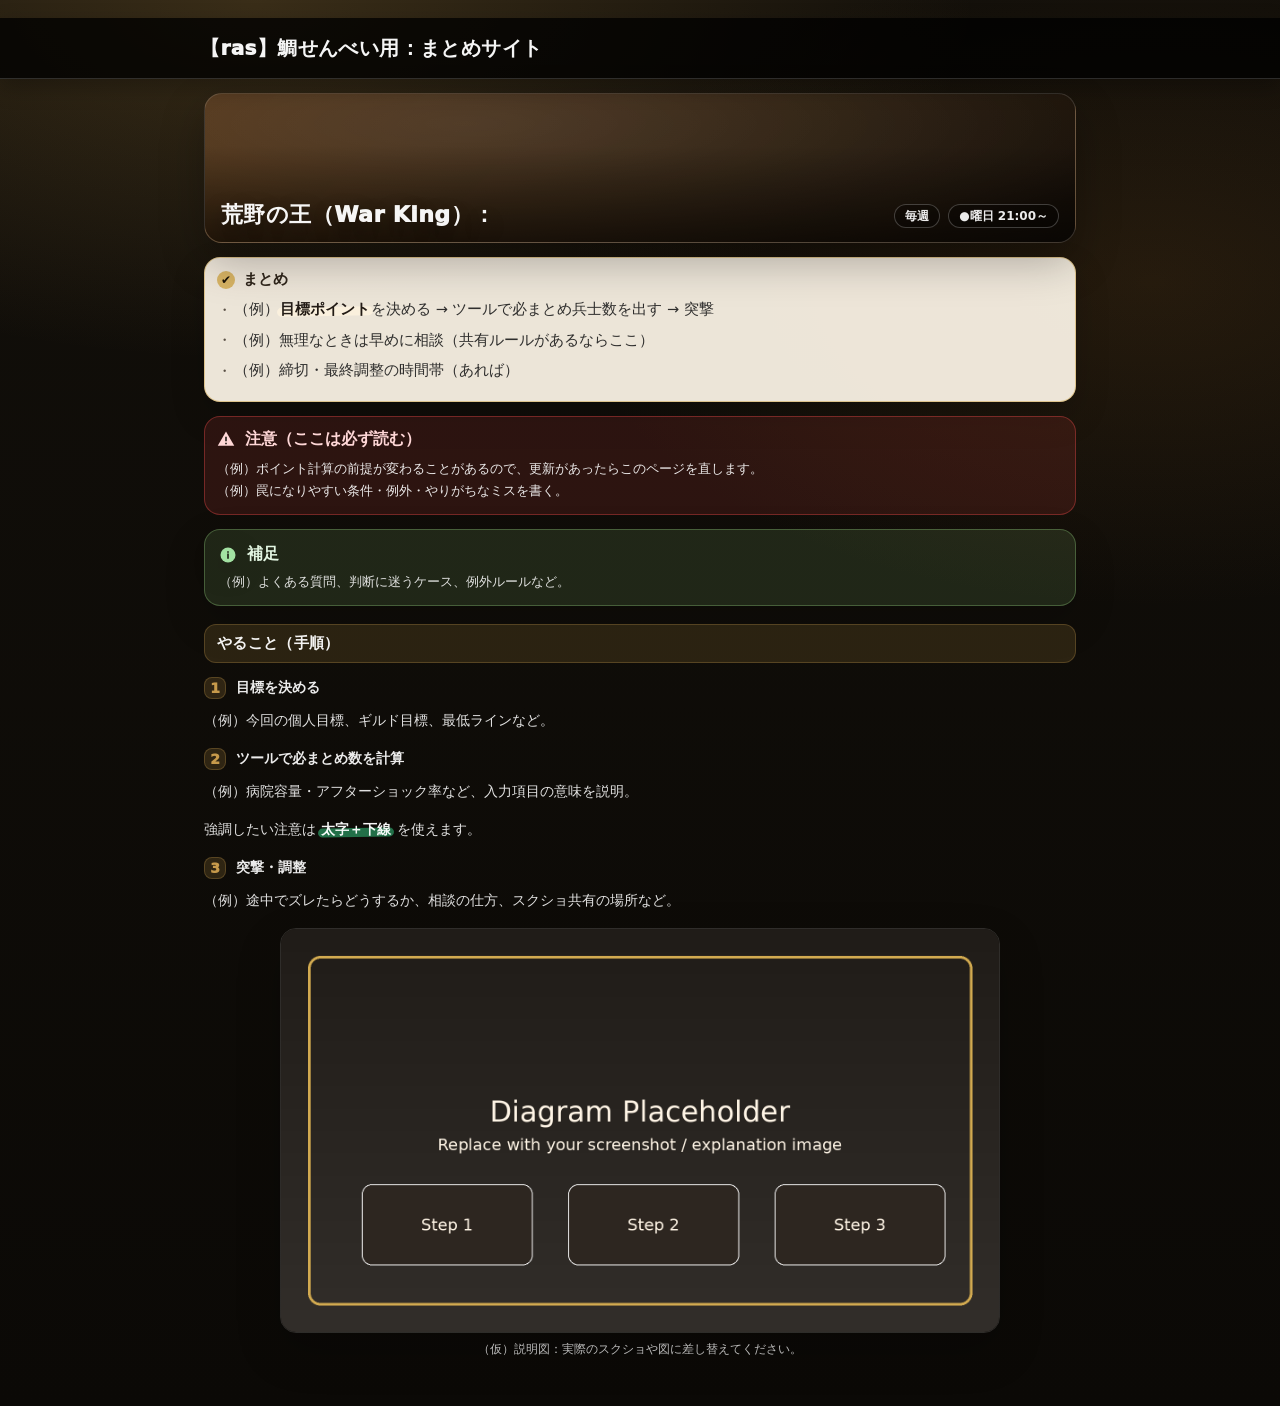
<file: wk (1).html>
<!doctype html>
<html lang="ja">
<head>
  <meta charset="utf-8" />
  <meta name="viewport" content="width=device-width, initial-scale=1" />
  <title>荒野の王：まとめ</title>
  <link rel="stylesheet" href="../site.css">
</head>
<body>
  <div class="wrap">
    <div class="siteHeader"><a href="../home.html">【ras】鯛せんべい用：まとめサイト</a></div>
    <header>
      <div class="hero" role="img" aria-label="イベントのヘッダー画像（仮）">
  <div class="heroOverlay">
    <div class="heroTitleRow">
      <h1 class="heroTitle">荒野の王（War King）：</h1>
      <div class="heroPills" aria-label="開催情報">
        <span class="pill pillSolid">毎週</span>
        <span class="pill pillSolid">●曜日 21:00～</span>
      </div>
    </div>
  </div>
</div>
</header>

    <main class="card">
      <article class="article">
        <section class="summary" aria-label="まとめ">
          <div class="summaryTitle">まとめ</div>
          <div class="summaryBody">
            <ul>
              <li>（例）<span class="markerEmph">目標ポイント</span>を決める → ツールで必まとめ兵士数を出す → 突撃</li>
              <li>（例）無理なときは早めに相談（共有ルールがあるならここ）</li>
              <li>（例）締切・最終調整の時間帯（あれば）</li>
            </ul>
          </div>
        </section>

        <section class="notice" aria-label="注意">
          <div class="noticeTitle">
            <svg class="tri" viewBox="0 0 24 24" aria-hidden="true">
              <path fill="currentColor" d="M1 21h22L12 2 1 21z"></path>
              <path fill="#0f0c07" d="M11 9h2v6h-2zM11 17h2v2h-2z"></path>
            </svg>
            <span>注意（ここは必ず読む）</span>
          </div>
          <div class="noticeBody">
            （例）ポイント計算の前提が変わることがあるので、更新があったらこのページを直します。<br/>
            （例）罠になりやすい条件・例外・やりがちなミスを書く。
          </div>
</section>

        <section class="supplement" aria-label="補足">
  <div class="supplementTitle">
    <svg class="info" viewBox="0 0 24 24" aria-hidden="true">
      <path fill="currentColor" d="M12 2a10 10 0 1 0 0 20a10 10 0 0 0 0-20z"></path>
      <path fill="#0f0c07" d="M11 10h2v7h-2zM11 7h2v2h-2z"></path>
    </svg>
    <span>補足</span>
  </div>
  <div class="supplementBody">
    （例）よくある質問、判断に迷うケース、例外ルールなど。
  </div>
</section>

        <div class="headingBig">やること（手順）</div>

        <div class="headingSmall">
          <span class="icon">1</span>
          <span>目標を決める</span>
        </div>
        <div class="content">
          <p>（例）今回の個人目標、ギルド目標、最低ラインなど。</p>
        </div>

        <div class="headingSmall">
          <span class="icon">2</span>
          <span>ツールで必まとめ数を計算</span>
        </div>
        <div class="content">
          
          <p>（例）病院容量・アフターショック率など、入力項目の意味を説明。</p>
          <p>強調したい注意は <span class="markerStrong">太字＋下線</span> を使えます。</p>
        </div>

        <div class="headingSmall">
          <span class="icon">3</span>
          <span>突撃・調整</span>
        </div>
        <div class="content">
          <p>（例）途中でズレたらどうするか、相談の仕方、スクショ共有の場所など。</p>
        </div>

        </article>
    
        <figure class="figure">
  <img src="../img/placeholder-diagram.png" alt="説明図（仮）" loading="lazy">
  <figcaption>（仮）説明図：実際のスクショや図に差し替えてください。</figcaption>
</figure>
      </main>
  </div>
</body>
</html>
</file>
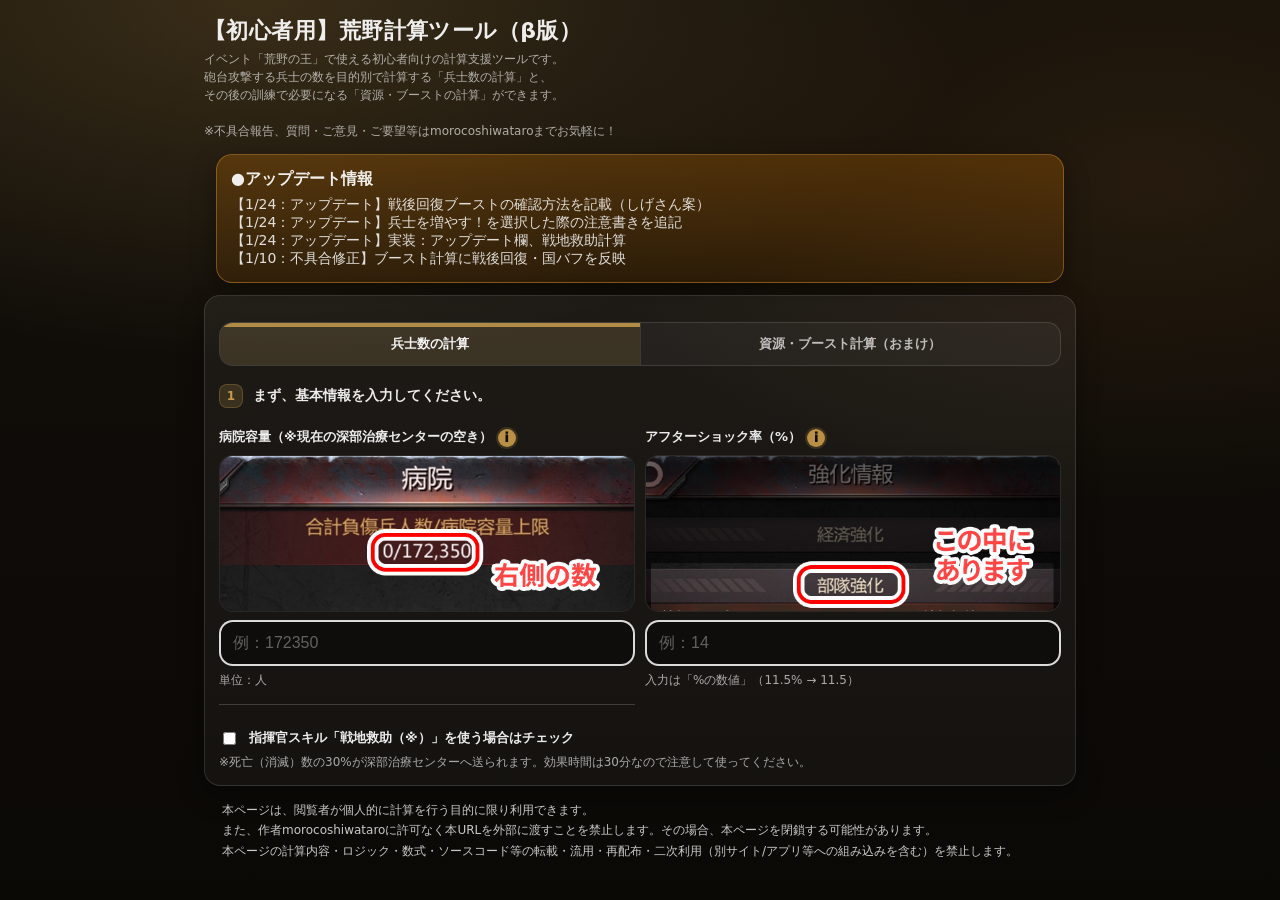
<file: wk-tool.html>
<!doctype html>
<html lang="ja">
<head>
  <meta charset="utf-8" />
  <meta name="viewport" content="width=device-width, initial-scale=1" />
  <title>荒野の王 兵士数・ポイント計算ツール</title>
  <style>
    :root{
      --bg: #0f0c07;
      --card: rgba(255,255,255,.06);
      --border: rgba(255,255,255,.12);
      --text: rgba(255,255,255,.92);
      --muted: rgba(255,255,255,.64);
      --accent: #c79a4b;
      --warn: #ff4d4d;
      --shadow: 0 10px 24px rgba(0,0,0,.35);
      --radius: 16px;
    }
    *{ box-sizing:border-box; }
    body{
      margin:0;
      font-family: system-ui, -apple-system, "Segoe UI", "Noto Sans JP", sans-serif;
      color: var(--text);
      background:
        radial-gradient(1200px 600px at 20% 0%, rgba(199,154,75,.22), transparent 60%),
        radial-gradient(900px 500px at 90% 20%, rgba(122,79,29,.20), transparent 65%),
        linear-gradient(180deg, #120f0a 0%, #0b0906 100%);
      min-height:100dvh;
    }
    .wrap{ max-width: 900px; margin: 0 auto; padding: 18px 14px 30px; }

    header{ margin-bottom: 14px; }
    h1{
      margin:0;
      font-size: 22px; /* ←少し大きめ */
      letter-spacing: .02em;
      line-height: 1.2;
    }
    .sub{
      margin-top: 6px;
      font-size: 12px;
      color: var(--muted);
      line-height: 1.5;
    }

    .card{
      border: 1px solid var(--border);
      border-radius: var(--radius);
      background: linear-gradient(180deg, rgba(255,255,255,.06) 0%, rgba(255,255,255,.04) 100%);
      box-shadow: var(--shadow);
      padding: 14px;
    }
    .section{ margin-top: 12px; }
    .sectionTitle{
      display:flex; align-items:center; gap:10px;
      margin: 2px 0 10px;
      font-size: 14px; font-weight: 900;
    }
    .step{
      width: 24px; height: 24px;
      display:inline-grid; place-items:center;
      border-radius: 8px;
      background: rgba(199,154,75,.18);
      border: 1px solid rgba(199,154,75,.28);
      color: var(--accent);
      font-weight: 900;
      font-size: 12px;
      flex: 0 0 auto;
    }

    label{
      display:block;
      font-size: 13px;
      font-weight: 800;
      margin: 10px 0 6px;
    }
    .req{
      display:inline-block;
      margin-left: 6px;
      font-size: 11px;
      padding: 2px 7px;
      border-radius: 999px;
      border: 1px solid rgba(199,154,75,.35);
      color: var(--accent);
      background: rgba(199,154,75,.10);
      vertical-align: middle;
    }

    /* placeholder screenshot */
    .shot{
      width: 100%;
      height: auto;          /* 高さ固定をやめる */
      max-height: 240px;     /* 必要なら上限 */
      object-fit: contain;   /* 全体を表示 */
      border-radius: 14px;
      border: 1px solid rgba(255,255,255,.10);
      background: rgba(0,0,0,.25);
      display:block;
      margin: 8px 0 8px;
    }
    .shot.sm{
      height: 40px;
      border-radius: 10px;
      margin: 6px 0;
    }

    input, select{
      width: 100%;
      padding: 12px 12px;
      border-radius: 14px;
      border: 2px solid rgba(255,255,255,.85);
      background: rgba(0,0,0,.35);
      color: var(--text);
      outline: none;
      font-size: 16px;
    }
    input::placeholder{ color: rgba(255,255,255,.35); }
    input:focus, select:focus{
      border-color: rgba(199,154,75,.55);
      box-shadow: 0 0 0 3px rgba(199,154,75,.16);
    }

    .hint{ margin-top: 6px; color: var(--muted); font-size: 12px; line-height: 1.45; }

    .grid{ display:grid; gap: 10px; grid-template-columns: 1fr; }
    @media (min-width: 720px){
      .grid.two{ grid-template-columns: 1fr 1fr; }
    }

    .divider{ height:1px; background: rgba(255,255,255,.10); margin: 12px 0; }
    .hidden{ display:none; }

    /* Results */
    .results{ margin-top: 12px; display:grid; gap: 10px; }
    .kpi{
      border: 1px solid rgba(255,255,255,.12);
      border-radius: var(--radius);
      background: linear-gradient(180deg, rgba(255,255,255,.08), rgba(255,255,255,.04));
      padding: 12px;
    }
    .kpi .name{ font-size: 12px; color: var(--muted); }
    .kpi .value{
      margin-top: 6px;
      font-size: 30px;
      font-weight: 950;
      letter-spacing: .02em;
      font-variant-numeric: tabular-nums;
      color: #fff;
    }
    .kpi .unit{ font-size: 12px; color: var(--muted); margin-left: 6px; font-weight: 800; }
    .kpi .mini{ margin-top: 6px; font-size: 12px; color: var(--muted); line-height: 1.4; }

    .warnBar{
      margin-top: 10px;
      border-radius: var(--radius);
      padding: 10px 12px;
      border: 1px solid rgba(255,77,77,.35);
      background: rgba(255,77,77,.12);
      color: #ffd7d7;
      font-weight: 950;
      display:none;
    }
    .warnBar.show{ display:block; }

    /* Table (A breakdown) */
    .tableWrap{
      margin-top: 10px;
      border: 1px solid rgba(255,255,255,.12);
      border-radius: var(--radius);
      overflow: hidden;
      background: rgba(0,0,0,.18);
    }
    table{ width:100%; border-collapse: collapse; font-variant-numeric: tabular-nums; }
    th, td{
      padding: 10px 10px;
      border-bottom: 1px solid rgba(255,255,255,.08);
      text-align: right;
      font-size: 13px;
      vertical-align: top;
    }
    th:first-child, td:first-child{ text-align:left; }
    th{
      font-size: 12px;
      color: var(--muted);
      background: rgba(255,255,255,.04);
    }
    tr:last-child td{ border-bottom: none; }

    /* A：合計（筆算っぽく表示） */
    .sumBox{
      padding: 10px 10px 12px;
    }
    .sumBox .bar{
      height: 1px;
      background: rgba(255,255,255,.22);
      margin: 6px 0 8px;
    }
    .sumBox .sumLine{
      display:flex;
      justify-content: flex-end;
      align-items: baseline;
      gap: 8px;
      font-variant-numeric: tabular-nums;
    }
    .sumBox .label{
      color: var(--muted);
      font-size: 12px;
      font-weight: 800;
    }
    .sumBox .num{
      font-size: 16px;
      font-weight: 950;
      color: rgba(255,255,255,.92);
    }
    .sumBox .unit{
      color: var(--muted);
      font-size: 12px;
      font-weight: 800;
    }

    .smallInput{
      padding: 10px 10px;
      border-radius: 12px;
      font-size: 15px;
    }

    .toggle{
      margin-top: 10px;
      width: 100%;
      padding: 12px 12px;
      border-radius: 14px;
      border: 1px solid rgba(199,154,75,.30);
      background: rgba(199,154,75,.12);
      color: #ffe7be;
      font-weight: 950;
      cursor: pointer;
    }

    footer{
      margin-top: 14px;
      color: var(--muted);
      font-size: 12px;
      line-height: 1.55;
    }
    footer b{ color: rgba(255,255,255,.85); }

    /* 各入力項目の区切り線 */
    .grid > div {
      padding-bottom: 14px;
      margin-bottom: 14px;
      border-bottom: 1px solid rgba(255,255,255,.18);
    }

    /* 最後の項目だけ線を消す */
    .grid > div:last-child {
      border-bottom: none;
      margin-bottom: 0;
      padding-bottom: 0;
    }

    .section {
      margin-top: 18px;
      padding-top: 14px;
      border-top: 1px solid rgba(255,255,255,.22);
    }

    /* 一番最初の section は線なし */
    .section:first-of-type {
      border-top: none;
      padding-top: 0;
    }

    .results {
      margin-top: 20px;
      padding-top: 14px;
      border-top: 1px solid rgba(255,255,255,.25);
    }    
  
    /* ===== Tabs (full width 2 tabs) ===== */
    .tabBar{
      display:flex;
      gap:0;
      margin: 12px 0 0;
      border: 1px solid rgba(255,255,255,.12);
      border-radius: 14px;
      overflow:hidden;
      background: rgba(255,255,255,.04);
    }
    .tabBtn{
      flex:1;
      padding: 12px 10px;
      background: transparent;
      border: 0;
      color: rgba(255,255,255,.70);
      font-weight: 950;
      cursor: pointer;
      position: relative;
    }
    .tabBtn + .tabBtn{
      border-left: 1px solid rgba(255,255,255,.10);
    }
    .tabBtn.isActive{
      color: rgba(255,255,255,.95);
      background: rgba(199,154,75,.14);
    }
    .tabBtn.isActive::before{
      content:"";
      position:absolute;
      top:0;
      left:0;
      right:0;
      height:4px;
      background: rgba(199,154,75,.85);
    }
    .tabPanel{ margin-top: 12px; }
    .tabPanel.hidden{ display:none !important; }

    /* ===== Info mark (used instead of 必須) ===== */
    .infoMark{
      display:inline-flex;
      align-items:center;
      justify-content:center;
      width: 18px;
      height: 18px;
      margin-left: 6px;
      border-radius: 999px;
      font-size: 12px;
      font-weight: 950;
      vertical-align: middle;
      cursor: help;
      position: relative;
      color: #0f0c07;
      background: rgba(199,154,75,.92);
      box-shadow: 0 0 0 2px rgba(199,154,75,.18);
    }
    .infoMark:hover{ filter: brightness(1.05); }

    .infoMark::after{
      content: attr(data-info);
      position: absolute;
      bottom: 135%;
      left: 50%;
      transform: translateX(-50%);
      white-space: normal;
      max-width: min(320px, calc(100vw - 24px));
      text-align: left;
      background: rgba(0,0,0,.85);
      color: #fff;
      padding: 6px 8px;
      border-radius: 10px;
      font-size: 12px;
      line-height: 1.4;
      opacity: 0;
      pointer-events: none;
      transition: opacity .12s ease;
      z-index: 20;
      border: 1px solid rgba(255,255,255,.12);
    }
    .infoMark::before{
      content:"";
      position:absolute;
      bottom: 125%;
      left: 50%;
      transform: translateX(-50%);
      border-width: 6px;
      border-style: solid;
      border-color: rgba(0,0,0,.85) transparent transparent transparent;
      opacity: 0;
      transition: opacity .12s ease;
      z-index: 20;
    }
    .infoMark:hover::after,
    .infoMark:hover::before{
      opacity: 1;
    }

    /* small action button */
    .actionBtn{
      margin-top: 10px;
      width: 100%;
      padding: 12px 12px;
      border-radius: 14px;
      border: 1px solid rgba(199,154,75,.30);
      background: rgba(255,255,255,.06);
      color: #ffe7be;
      font-weight: 950;
      cursor: pointer;
    }
    .actionBtn:hover{ background: rgba(199,154,75,.12); }

    .warn-num{font-size:1.35em;font-weight:900;line-height:1;display:inline-block;padding:0 .15em;}

    /* ===== Train block layout tweaks ===== */
    .grid.three{ display:grid; grid-template-columns: 1fr 1fr 180px; gap: 14px; }
    .allocLabel{ display:flex; align-items:center; gap:8px; }
    .ugLine{ display:flex; align-items:center; gap:12px; margin-top:10px; flex-wrap:wrap; }
    .ugToggle{ display:flex; align-items:center; gap:8px; font-weight:850; }
    .ugSelect{ display:flex; align-items:center; gap:8px; }
    .ugSelect select{ min-width: 120px; }

.trainBlock{ margin-top:14px; padding:14px; border:1px solid rgba(255,255,255,.10); border-radius:14px; background: rgba(0,0,0,.12); }
    .trainHead{ font-weight:900; margin-bottom:10px; }
    .row3{ display:grid; grid-template-columns: 1fr 1fr 1fr; gap:14px; align-items:end; }
    .row3 .field .label{ font-size:12px; color: rgba(255,255,255,.75); margin-bottom:6px; display:flex; align-items:center; gap:6px; }
    .ugRow{ display:flex; align-items:center; gap:14px; margin-top:10px; flex-wrap:wrap; }
    .checkLine{ display:flex; align-items:center; gap:8px; }
    .ugPick{ display:flex; align-items:center; gap:8px; }
/* ===== Upgrade row ===== */
    .ugBox{
      display:flex; align-items:center; gap:14px; flex-wrap:wrap;
      border:1px solid rgba(255,255,255,.18);
      background: rgba(0,0,0,.12);
      padding:10px 12px;
      border-radius: 12px;
      margin-top: 10px;
    }
    .ugCheck{ display:flex; align-items:center; gap:10px; font-weight:900; }
    .ugCheck span{ white-space:nowrap; }
    .ugPick{ display:flex; align-items:center; gap:10px; }
    .ugLabel{ font-weight:900; white-space:nowrap; opacity:.9; }

    /* ===== Radio (override global input styles) ===== */
    .radioRow{ display:flex; flex-direction:column; gap:10px; margin-top:10px; }
    label.radio{ display:flex; align-items:center; gap:10px; margin:0; font-size:14px; font-weight:850; }
    label.radio input[type="radio"]{
      width:auto; padding:0; border:0; background:transparent;
      appearance:auto; -webkit-appearance:radio;
      transform: scale(1.05);
      flex:0 0 auto;
    }


    @media (max-width: 520px){
      /* On phones, align tooltip to the icon's right edge to avoid being cut off on the left */
      .infoMark::after{
        left: auto;
        right: 0;
        transform: none;
        max-width: calc(100vw - 24px);
      }
    }

    /* PATCH: layout helpers */
    .footer-wrap{max-width:900px;margin:0 auto;padding:0 12px}
    .update-out{max-width:1100px;margin:0 auto 12px auto;padding:0 12px}
    .noticeRed{margin-top:10px;padding:12px 12px;border-radius:12px;border:1px solid rgba(255,60,60,.65);background:rgba(255,0,0,.08);color:#ff7b7b;font-weight:800;line-height:1.35}
    .img-row{display:flex;gap:12px;flex-wrap:wrap}
    .img-row img{flex:1 1 48%;max-width:100%}
    @media(max-width:600px){.img-row img{flex:1 1 100%}}

    /* FIX: img-row内のスクショは横並び（スマホは縦） */
    .img-row .shot{width:auto;flex:1 1 48%;max-width:100%}
    @media(max-width:600px){.img-row .shot{flex:1 1 100%}}

    .footerText{
      background: transparent;
      border: none;
      border-radius: 0;
      padding: 0 6px;
      color: rgba(255,255,255,.78);
      font-size: 12px;
      line-height: 1.7;
    }
    /* form controls: avoid applying width:100% to checkbox/radio */
    input[type="checkbox"], input[type="radio"]{ width:auto !important; min-width:auto !important; height:auto !important; }
    .line label{ justify-content:flex-start; }


    .modeANote{ margin-top:10px; }
    .modeANoteInner{
      border:1px solid rgba(255,60,60,.6);
      background: rgba(120,10,10,.18);
      color: #ffb3b3;
      padding: 10px 12px;
      border-radius: 12px;
      font-weight: 800;
      line-height: 1.5;
    }
    
    /* 【最終上書き】戦後回復ブースト画像(07/08)だけを強制的に横並び */
    .img-row {
      display: flex !important;
      gap: 12px !important;
      flex-wrap: nowrap !important;
    }

    .img-row img {
      width: 50% !important;
      max-width: 50% !important;
      flex: 0 0 50% !important;
    }

    /* スマホ時だけ縦に戻す */
    @media (max-width: 600px) {
      .img-row {
        flex-direction: column !important;
      }

      .img-row img {
        width: 100% !important;
        max-width: 100% !important;
        flex: 1 1 100% !important;
      }
    }
</style>
</head>
<body>
  <div class="wrap">
    <header>
      <h1>【初心者用】荒野計算ツール（β版）</h1>
      <div class="sub">
        イベント「荒野の王」で使える初心者向けの計算支援ツールです。</br>
        砲台攻撃する兵士の数を目的別で計算する「兵士数の計算」と、</br>
        その後の訓練で必要になる「資源・ブーストの計算」ができます。</br>
        </br>
        ※不具合報告、質問・ご意見・ご要望等はmorocoshiwataroまでお気軽に！</br>
      </div>
    </header>


  <div class="update-out">
    <div class="card" style="background: linear-gradient(180deg, rgba(255,140,0,.22), rgba(255,140,0,.10)); border:1px solid rgba(255,170,60,.35);">
      <div style="font-weight:900; margin-bottom:6px;">●アップデート情報</div>
      <div style="color:rgba(255,255,255,.85); font-size:14px;">
        【1/24：アップデート】戦後回復ブーストの確認方法を記載（しげさん案）</br>
        【1/24：アップデート】兵士を増やす！を選択した際の注意書きを追記</br>
        【1/24：アップデート】実装：アップデート欄、戦地救助計算</br>
        【1/10：不具合修正】ブースト計算に戦後回復・国バフを反映
      </div>
    </div>
  </div>

    <div class="card">
      <div class="tabBar" role="tablist" aria-label="計算タブ">
        <button class="tabBtn isActive" id="tabSoldier" type="button" aria-selected="true">兵士数の計算</button>
        <button class="tabBtn" id="tabBoost" type="button" aria-selected="false">資源・ブースト計算（おまけ）</button>
      </div>

      <div class="tabPanel" id="panelSoldier">


      <!-- Step 1 -->
      <div class="section" id="step1">
        <div class="sectionTitle"><span class="step">1</span>まず、基本情報を入力してください。</div>

        <div class="grid two">
          <div>
            <label>病院容量（※現在の深部治療センターの空き）<span class="infoMark" data-info="避難所＞病院＞治療">i</span></label>
            <img class="shot" src="images/01.png" alt="病院容量の確認画面" />
                      <input id="hospitalCap" type="number" min="0" step="1" placeholder="例：172350" />
            <div class="hint">単位：人</div>
          </div>

          <div>
            <label>アフターショック率（%）<span class="infoMark" data-info="指揮官情報（顔アイコン）＞強化情報＞部隊強化">i</span></label>
            <img class="shot" src="images/02.png" alt="アフターショック率の確認画面" />
            <input id="aftershockRate" type="number" min="0" step="0.01" placeholder="例：14" />
            <div class="hint">入力は「%の数値」（11.5% → 11.5）</div>
          </div>
        </div>

          <div class="line" style="margin-top:10px">
            <label style="display:flex;align-items:center;gap:10px; font-weight:900;">
              <input id="battleRescue" type="checkbox" />
              指揮官スキル「戦地救助（※）」を使う場合はチェック
            </label>
            <div class="hint">※死亡（消滅）数の30%が深部治療センターへ送られます。効果時間は30分なので注意して使ってください。</div>
          </div>
      </div>

      <!-- Step 2 (only after step1 valid) -->
      <div class="section hidden" id="step2">
        <div class="sectionTitle"><span class="step">2</span>次に、目的を選んでください</div>

        <label>今回の荒野の王では、どちらを重視しますか？</label>
        <select id="mode">
          <option value="">選択してください</option>
          <option value="A">兵士を増やす！（なるべく多くの戦後回復ブーストを獲得する）</option>
          <option value="B">ポイント重視！（目標ポイントに必要な分だけ兵を殺す）</option>
        </select>

        <div id="modeANote" class="noticeRed hidden">
          こちらは初回の攻撃時（死亡ポイントをもっていない状態）のみ正しく計算ができます。<br/>
          不足ポイント分を稼ぎたい等ポイントが基準の場合は必ず「ポイント重視！」を選んでください
        </div>
      </div>

      <!-- A -->
      <div class="section hidden" id="sectionA">
        <div class="sectionTitle"><span class="step">A</span>兵士を増やす！（なるべく多くの戦後回復ブーストを獲得する）</div>

        <!-- keep safety limit near the top -->
        <div class="results" style="margin-top: 6px;">
          <div class="kpi">
            <div class="name">突撃できる最大兵士数（推奨上限）</div>
            <div class="value"><span id="aMaxSafe">-</span><span class="unit">人</span></div>
            <div class="mini">これ以上で突撃すると、深部治療センターに収まらずギルド病院に入ります。（要ギルドコイン）</div>
          </div>
        </div>

        <div class="divider"></div>

        <div class="hint">以下に各兵士ランクの突撃人数を入力すると、獲得できるポイントがわかります。</div>

        <div class="tableWrap">
          <table>
            <thead>
              <tr>
                <th>兵士ランク</th>
                <th>突撃人数</th>
                <th>ポイント小計（死亡数ポイント）</th>
              </tr>
            </thead>
            <tbody id="aTableBody"></tbody>
          </table>
          <!-- 合計（筆算っぽく）: 右下に表示 -->
          <div class="sumBox">
            <div class="bar"></div>
            <div class="sumLine">
              <span class="label">合計（死亡数ポイント）</span>
              <span class="num" id="aTotalPointsInline">-</span>
              <span class="unit">ポイント</span>
            </div>
          </div>
        </div>

        <!-- A results moved UNDER the rank inputs -->
        <div class="results">
          <div class="kpi">
            <div class="name">死亡数ポイントで獲得できる実ポイント（目安）</div>
            <div class="value"><span id="aDeathBonusRealPoints">-</span><span class="unit">ポイント</span></div>
          </div>

          <div class="kpi">
            <div class="name">深部行きになる兵士数</div>
            <div class="value"><span id="aDeepCount">-</span><span class="unit">人</span></div>
          </div>
          <div class="kpi">
            <div class="name">入力した突撃人数の合計</div>
            <div class="value"><span id="aTotalSoldiers">-</span><span class="unit">人</span></div>
          </div>
        </div>

        <div class="warnBar" id="aWarn"></div>
        <button class="actionBtn" id="toBoostFromA" type="button">この人数の場合に、その後の訓練で必要なブースト・資源数を計算する</button>
      </div>

      <!-- B -->
      <div class="section hidden" id="sectionB">
        <div class="sectionTitle"><span class="step">B</span>ポイント重視！（目標ポイントに必要な分だけ兵を殺す）</div>

        <!-- target: 1 row -->
        <div class="grid">
          <div>
            <label>目標ポイント（ほしいポイント数）<span class="infoMark" data-info="これから攻撃することで獲得したいポイントのことです">i</span></label>
            <input id="targetPoints" type="number" min="0" step="1" placeholder="例：5000" />
          </div>
        </div>

        <!-- current real + current death: 1 row -->
        <div class="grid two">
          <div>
            <label>現在獲得しているポイント<span class="infoMark" data-info="イベントセンター＞荒野の王＞個人報酬の右やや上">i</span></label>
            <img class="shot" src="images/03.png" alt="現在獲得しているポイントの確認画面" />
            <input id="currentRealPoints" type="number" min="0" step="1" placeholder="例：2000" />
            <div class="hint">まだポイントを獲得していない場合、0と入れてください</div>
          </div>
          <div>
            <label>現在の死亡数ポイント<span class="infoMark" data-info="イベントセンター＞荒野の王＞個人報酬の下部赤字部分">i</span></label>
            <img class="shot" src="images/04.png" alt="現在の死亡数ポイントの確認画面" />
            <input id="currentDeathPoints" type="number" min="0" step="1" placeholder="例：200000" />
            <div class="hint">まだポイントを獲得していない場合、0と入れてください</div>
          </div>
        </div>

        <!-- main rank: 1 row -->
        <div class="grid">
          <div>
            <label>砲台を攻撃する兵士のランク<span class="infoMark" data-info="ランク混合で攻撃する場合は「サブを使う」から追加してください">i</span></label>
            <select id="mainRank"></select>
            <button class="toggle" id="toggleIrregular" type="button">兵士が1種類では足りない場合（サブを使う）</button>
          </div>
          <div id="irregularInputs" class="hidden">
          <div class="sectionTitle"><span class="step">＋</span>サブを使う場合</div>
          <div class="grid two">
            <div>
              <label>サブで突撃させる兵士ランク</label>
              <select id="subRank"></select>
            </div>
            <div>
              <label>メインで突撃させる兵士数（手入力）</label>
              <input id="mainCountManual" type="number" min="0" step="1" placeholder="例：20000" />
            </div>
          </div>
          </div>
        </div>

        <!-- B results: BEFORE irregular (no sub) -->
        <div class="results">
          <div class="kpi">
            <div class="name">不足ポイント（目標−現在）</div>
            <div class="value"><span id="bNeedPoints">-</span><span class="unit">ポイント</span></div>
          </div>

          <div class="kpi">
            <div class="name">深部行きになる兵士数</div>
            <div class="value"><span id="bDeepCount">-</span><span class="unit">人</span></div>
          </div>

          <div class="kpi">
            <div class="name">砲台攻撃の合計人数</div>
            <div class="value"><span id="bMainSoldiers">-</span><span class="unit">人</span></div>
          </div>

          <!-- sub result appears ONLY when irregular ON -->
          <div class="kpi hidden" id="bSubCard">
            <div class="name">サブ突撃人数</div>
            <div class="value"><span id="bSubSoldiers">-</span><span class="unit">人</span></div>
            <div class="mini">1種類の兵士ランクでは不足する際、追加で突撃させるランクの兵士数</div>
          </div>
        </div>

        <div class="warnBar" id="bWarn"></div>
        <button class="actionBtn" id="toBoostFromB" type="button">ブースト計算へ反映して移動</button>

        <div class="section hidden" id="irregularBox" style="margin-top: 10px;">
          <!-- After irregular ON: show ONLY one sub number (sub soldiers) -->
          <div class="results">
            <div class="kpi">
              <div class="name">メインで突撃する人数</div>
              <div class="value"><span id="iMainConclusion">-</span><span class="unit">人</span></div>
            </div>
            <div class="kpi">
              <div class="name">サブで突撃する人数</div>
              <div class="value"><span id="iSubConclusion">-</span><span class="unit">人</span></div>
            </div>
          </div>

          <div class="warnBar" id="iWarn"></div>
        </div>
      </div>
</div><!-- /panelSoldier -->

      <div class="tabPanel hidden" id="panelBoost">
        <div class="section">
          <div class="sectionTitle"><span class="step">1</span>訓練環境の情報を入力してください。</div>
          <div class="grid two">
            <div>
              <label>訓練速度（%）<span class="infoMark" data-info="指揮官情報（顔アイコン）＞強化情報＞戦闘準備強化">i</span></label>
              <img class="shot" src="images/05.png" alt="訓練速度の確認画面" />
              <input id="trainSpeed" type="number" min="0" step="0.01" value="0" />
            </div>
            <div>
              <label>訓練コストダウン（%）<span class="infoMark" data-info="英雄＞マリオス＞軍団スキル">i</span></label>
              <img class="shot" src="images/06.png" alt="訓練コストダウンの確認画面" />
              <input id="trainCostDown" type="number" min="0" step="0.01" value="0" />
            </div>
          </div>
        </div>

        <div class="section">
          <div class="sectionTitle"><span class="step">2</span>戦後回復ブーストの入力 or 計算</div>
          <div class="hint" style="margin-top:8px; font-size:14px; font-weight:900;">※戦後回復ブーストは下記（荒野の王イベントページ）から確認できます</div>
          <div class="img-row" style="margin-top:10px;">
            <img class="shot" src="images/07.png" alt="戦後回復ブースト確認手順1" />
            <img class="shot" src="images/08.png" alt="戦後回復ブースト確認手順2" />
          </div>
          <div class="radioRow" style="margin-top:10px;">
            <label class="radio"><input type="radio" name="boostInputMode" id="boostModeManual" value="manual">戦後回復ブーストを入力する【攻撃終了後のみ】</label>
            <label class="radio"><input type="radio" name="boostInputMode" id="boostModeCharge" value="charge" checked>突撃する兵士の情報から算出する</label>
          </div>

          <div id="manualModeFields" class="section hidden" style="margin-top:10px;">
            <div class="grid">
              <div>
                <label>戦後回復ブースト（ポイント）<span class="infoMark" data-info="イベントセンター＞荒野の王＞個人報酬＞下部真ん中のiマーク＞一番下の数字">i</span></label>
                <input id="deathBoostManual" type="number" min="0" step="1" value="0" />
              </div>
            </div>
          </div>

          <div id="chargeModeFields">
          <div id="charge1" class="grid two">
            <div>
              <label>攻撃兵士のティア</label>
              <select id="chargeTier1"></select>
            </div>
            <div>
              <label>攻撃兵士の人数</label>
              <input id="chargeNum1" type="number" min="0" step="1" value="0" />
            </div>
            <div class="sub">「＋サブ追加」を押すと、サブで攻撃した兵の入力欄が出ます。</div>
          </div>

          <div id="charge2Wrap" class="section hidden" style="margin-top:10px;">
            <div class="grid two">
              <div>
                <label>サブ攻撃兵士のティア</label>
                <select id="chargeTier2"></select>
              </div>
              <div>
                <label>サブ攻撃兵士の人数</label>
                <input id="chargeNum2" type="number" min="0" step="1" value="0" />
              </div>
            </div>
            <button class="toggle" id="removeCharge2" type="button" style="margin-top:10px;">サブ攻撃兵士の項目を削除</button>
          </div>

          <button class="toggle" id="addCharge2" type="button">＋サブ追加</button>

          </div><!-- /chargeModeFields -->

          <div class="warnBar" id="boostFromChargeInfo" style="margin-top:10px;"></div>
        </div>

        <div class="section">
          <div class="sectionTitle"><span class="step">3</span>新たに訓練する兵士の情報（最大4種類）</div>
          <div class="sub">「＋追加する」から種類を増やせます。</div>

          <div id="trainBlocks"></div>

          <button class="toggle" id="addTrainBlock" type="button">＋追加する</button>
          <button class="actionBtn" id="equalAlloc" type="button">入力した兵士を均等な数ずつ作る<span class="infoMark" data-info="バフで作れる分の兵士を均等に割ります">i</span></button>
        </div>

        <div class="section">
          <div class="sectionTitle"><span class="step">4</span>結果</div>
          <div class="results" style="margin-top:10px;">
            <div class="kpi">
              <div class="name">必要なブースト（合計）（※戦後回復ブーストのバフ300％＋国バフ30％を含む）</div>
              <div class="value"><span id="outNeedBoost">-</span></div>
            </div>
            <div class="kpi">
              <div class="name">算出される戦後回復ブーストの値（ポイント）</div>
              <div class="value"><span id="outDeathBoost">-</span><span class="unit">ポイント</span></div>
            </div>
          </div>

          <div class="tableWrap" style="margin-top:10px;">
            <table>
              <thead>
                <tr>
                  <th>訓練兵</th>
                  <th>配分%</th>
                  <th>訓練人数</th>
                </tr>
              </thead>
              <tbody id="boostTableBody"></tbody>
            </table>
          </div>

          <div class="tableWrap" style="margin-top:10px;">
            <table>
              <thead>
                <tr>
                  <th>消費ダウン<span class="infoMark" data-info="指揮官スキルの「消費ダウン」のこと">i</span></th>
                  <th>食料</th>
                  <th>木材</th>
                  <th>鋼材</th>
                  <th>ガス</th>
                </tr>
              </thead>
              <tbody>
                <tr>
                  <th style="text-align:left">なし</th>
                  <td id="sumFoodNo">-</td>
                  <td id="sumWoodNo">-</td>
                  <td id="sumSteelNo">-</td>
                  <td id="sumGasNo">-</td>
                </tr>
                <tr>
                  <th style="text-align:left">あり</th>
                  <td id="sumFoodYes">-</td>
                  <td id="sumWoodYes">-</td>
                  <td id="sumSteelYes">-</td>
                  <td id="sumGasYes">-</td>
                </tr>
              </tbody>
            </table>
          </div>
        </div>
      </div><!-- /panelBoost -->

  </div>

<script>
(() => {
  // ④ 兵士ランクごとのポイント（死亡数ポイント増分の換算）
  const RANK_POINTS = {
    "T6": 20, "T7": 25, "T8": 33, "T9": 45,
    "T10": 60, "T11": 80, "T12": 100, "T13": 125,
  };

  // ⑤ 到達表（累計死亡数ポイント → 加算ポイント）
  const MILESTONES = [
    { deathPoints: 10000, addPoints: 100 },
    { deathPoints: 20000, addPoints: 150 },
    { deathPoints: 40000, addPoints: 200 },
    { deathPoints: 100000, addPoints: 250 },
    { deathPoints: 200000, addPoints: 300 },
    { deathPoints: 300000, addPoints: 350 },
    { deathPoints: 400000, addPoints: 400 },
    { deathPoints: 600000, addPoints: 450 },
    { deathPoints: 800000, addPoints: 500 },
    { deathPoints: 1000000, addPoints: 600 },
  ];
  const AFTER_1M_STEP = 500000;
  const AFTER_1M_ADD = 200;

  const $ = (id) => document.getElementById(id);

  function num(v, fallback = NaN) {
    // 空欄は 0 扱いにしない（未入力として扱う）
    if (v === null || v === undefined) return fallback;
    if (typeof v === "string" && v.trim() === "") return fallback;

    const n = Number(v);
    return Number.isFinite(n) ? n : fallback;
  }

  function fmt(n) {
    if (!Number.isFinite(n)) return "-";
    return Math.round(n).toLocaleString("ja-JP");
  }


  // 係数（0.7＋②×0.003）
  function factorFromRate(aftershockRatePercent) {
    const rescue = document.getElementById("battleRescue");
    const extra = (rescue && rescue.checked) ? 0.09 : 0;
    return 0.7 + (aftershockRatePercent * 0.003) + extra;
  }

  // Aの推奨上限：①÷（0.7＋②×0.003）
  function calcMaxSafe(hospitalCap, aftershockRatePercent) {
    const factor = factorFromRate(aftershockRatePercent);
    if (!Number.isFinite(factor) || factor <= 0) return NaN;
    return hospitalCap / factor;
  }

  // 累計死亡数ポイント→加算ポイント
  function pointsFromDeathPoints(deathPoints) {
    let p = 0;
    for (const m of MILESTONES) {
      if (deathPoints >= m.deathPoints) p += m.addPoints;
    }
    if (deathPoints > 1000000) {
      const extra = deathPoints - 1000000;
      const blocks = Math.floor(extra / AFTER_1M_STEP);
      p += blocks * AFTER_1M_ADD;
    }
    return p;
  }

  // 現在死亡数ポイントから、追加でneedAdditionalPoints稼ぐのに必要な最小の累計死亡数ポイント
  function minDeathPointsFromCurrentForAdditionalPoints(currentDeathPoints, needAdditionalPoints) {
    if (needAdditionalPoints <= 0) return Math.floor(currentDeathPoints);

    const base = Math.max(0, Math.floor(currentDeathPoints));
    const basePoints = pointsFromDeathPoints(base);

    const candidates = MILESTONES
      .map(m => m.deathPoints)
      .filter(dp => dp >= base)
      .sort((a,b)=>a-b);

    for (const dp of candidates) {
      const gain = pointsFromDeathPoints(dp) - basePoints;
      if (gain >= needAdditionalPoints) return dp;
    }

    let dp = Math.max(base, 1000000);
    while ((pointsFromDeathPoints(dp) - basePoints) < needAdditionalPoints) {
      dp += AFTER_1M_STEP;
      if (dp > 50000000) break;
    }
    return dp;
  }

  function show(el, on){ el.classList.toggle("hidden", !on); }

  function setWarn(id, htmlText){
    const el = $(id);
    if (htmlText && String(htmlText).trim().length){
      el.innerHTML = String(htmlText).replace(/\n/g,'<br>');
      el.classList.add("show");
    } else {
      el.innerHTML = "";
      el.classList.remove("show");
    }
  }

  // Populate rank selects
  function fillRankSelect(sel) {
    sel.innerHTML = `<option value="">選択してください</option>`;
    for (const r of Object.keys(RANK_POINTS)) {
      const opt = document.createElement("option");
      opt.value = r;
      opt.textContent = r;
      sel.appendChild(opt);
    }
  }

  // Build A table (with a small placeholder shot for each input row)
  function buildATable() {
    const body = $("aTableBody");
    body.innerHTML = "";
    for (const r of Object.keys(RANK_POINTS)) {
      const tr = document.createElement("tr");
      tr.innerHTML = `
        <td>${r}</td>
        <td>
          <input class="smallInput aCount" data-rank="${r}" type="number" min="0" step="1" placeholder="0" />
        </td>
        <td id="sub_${r}">0</td>
      `;
      body.appendChild(tr);
    }
    body.querySelectorAll(".aCount").forEach(inp => inp.addEventListener("input", updateA));
  }

  // Step gating
  function step1Valid(){
    const cap = num($("hospitalCap").value);
    const rate = num($("aftershockRate").value);
    return Number.isFinite(cap) && cap >= 0 && Number.isFinite(rate) && rate >= 0;
  }

  function updateStepVisibility(){
    const ok1 = step1Valid();
    show($("step2"), ok1);

    const mode = $("mode").value;
    show($("sectionA"), ok1 && mode === "A");
    show($("modeANote"), ok1 && mode === "A");
    show($("sectionB"), ok1 && mode === "B");

    if (!(ok1 && mode === "B")) {
      show($("irregularBox"), false);
      $("bSubCard").classList.add("hidden");
    }
  }

  // A calc
  // 病院（深部治療センター）収容チェック：推奨上限（=突撃できる最大兵士数）を超えたら警告文を返す
  // factor = 0.7 + アフターショック率×0.003
  function buildHospitalWarn(chargeCount, cap, factor){
    if(!Number.isFinite(chargeCount) || !Number.isFinite(cap) || !Number.isFinite(factor) || factor <= 0) return "";
    const recommended = Math.floor(cap / factor); // 推奨人数（突撃できる最大兵士数）
    const exceed = Math.max(0, Math.ceil(chargeCount - recommended)); // ▲
    if(exceed <= 0) return "";
    const needLv = Math.ceil(exceed / 500); // ●
    return `深部治療センターに収容できる人数を<span class="warn-num">${fmt(exceed)}</span>人超えています。\n` +
           `病院を合計であと<span class="warn-num">${fmt(needLv)}</span>レベル上げれば、この人数でも突撃可能です（※深部が現在0人の場合）。`;
  }

  function updateA(){
    const cap = num($("hospitalCap").value);
    const rate = num($("aftershockRate").value);
    if (!Number.isFinite(cap) || !Number.isFinite(rate)) {
      $("aMaxSafe").textContent = "-";
      if ($("aDeepCount")) $("aDeepCount").textContent = "-";
      if ($("aTotalPoints")) $("aTotalPoints").textContent = "-";
      $("aTotalSoldiers").textContent = "-";
      setWarn("aWarn", "");
      return;
    }

    const maxSafe = Math.floor(calcMaxSafe(cap, rate));
    $("aMaxSafe").textContent = fmt(maxSafe);

    let totalSoldiers = 0;
    let totalPoints = 0;
    document.querySelectorAll(".aCount").forEach(inp => {
      const r = inp.dataset.rank;
      const c = Math.max(0, Math.floor(num(inp.value, 0)));
      totalSoldiers += c;
      const sub = c * RANK_POINTS[r];
      totalPoints += sub;
      $("sub_" + r).textContent = fmt(sub);
    });

    $("aTotalSoldiers").textContent = fmt(totalSoldiers);
    if ($("aDeepCount")) {
      const deep = Math.floor(totalSoldiers * factorFromRate(rate));
      $("aDeepCount").textContent = fmt(deep);
    }
    // 表の右下（筆算）に、死亡数ポイント合計
    if ($("aTotalPointsInline")) $("aTotalPointsInline").textContent = fmt(totalPoints);
    // KPI側に、死亡数ポイント報酬の「実ポイント（目安）」
    if ($("aDeathBonusRealPoints")) $("aDeathBonusRealPoints").textContent = fmt(pointsFromDeathPoints(totalPoints));
    
    if ($("aTotalPoints")) if ($("aTotalPoints")) $("aTotalPoints").textContent = fmt(totalPoints);

    const factor = factorFromRate(rate);
    const warn = buildHospitalWarn(totalSoldiers, cap, factor);
    setWarn("aWarn", warn);
  }

  // B state
  let lastNeedDeathDelta = 0;

  function bInputsReady(){
    const target = num($("targetPoints").value);
    const curReal = num($("currentRealPoints").value);
    const curDeath = num($("currentDeathPoints").value);
    const mainRank = $("mainRank").value;
    return Number.isFinite(target) && target >= 0 &&
           Number.isFinite(curReal) && curReal >= 0 &&
           Number.isFinite(curDeath) && curDeath >= 0 &&
           mainRank;
  }

  function updateB(){
    const cap = num($("hospitalCap").value);
    const rate = num($("aftershockRate").value);
    const factor = factorFromRate(rate);

    if (!bInputsReady()){
      $("bNeedPoints").textContent = "-";
      $("bMainSoldiers").textContent = "-";
      $("bSubSoldiers").textContent = "-";
      if ($("bDeepCount")) $("bDeepCount").textContent = "-";
      $("bSubCard").classList.add("hidden");
      setWarn("bWarn", "");
      lastNeedDeathDelta = 0;
      return;
    }

    const target = Math.floor(num($("targetPoints").value, 0));
    const curReal = Math.floor(num($("currentRealPoints").value, 0));
    const curDeath = Math.floor(num($("currentDeathPoints").value, 0));
    const mainRank = $("mainRank").value;

    const needRealPoints = Math.max(0, target - curReal);
    $("bNeedPoints").textContent = fmt(needRealPoints);

    const newDP = minDeathPointsFromCurrentForAdditionalPoints(curDeath, needRealPoints);
    lastNeedDeathDelta = Math.max(0, newDP - curDeath);

    const mainPer = RANK_POINTS[mainRank];
    const mainNeed = mainPer > 0 ? Math.ceil(lastNeedDeathDelta / mainPer) : NaN;

    const irregularOn = !$("irregularBox").classList.contains("hidden");
    if (!irregularOn){
      $("bMainSoldiers").textContent = fmt(mainNeed);
      if ($("bDeepCount")) $("bDeepCount").textContent = fmt(Math.floor(mainNeed * factor));
      $("bSubCard").classList.add("hidden"); // ←サブは非表示
      setWarn("bWarn", buildHospitalWarn(mainNeed, cap, factor));
    } else {
      updateIrregular();
    }
  }

  function irregularInputsReady(){
    return $("subRank").value && Number.isFinite(num($("mainCountManual").value));
  }

  function updateIrregular(){
    const cap = num($("hospitalCap").value);
    const rate = num($("aftershockRate").value);
    const factor = factorFromRate(rate);

    const mainRank = $("mainRank").value;
    const subRank = $("subRank").value;
    const mainPer = RANK_POINTS[mainRank];
    const subPer = RANK_POINTS[subRank];

    $("bSubCard").classList.remove("hidden"); // ←サブ表示ON

    if (!irregularInputsReady()){
      $("iMainConclusion").textContent = "-";
      $("iSubConclusion").textContent = "-";
      $("bSubSoldiers").textContent = "-";
      setWarn("iWarn", "⑥ メイン兵士数 と サブランク を入力してください。");
      setWarn("bWarn", "");
      return;
    }

    const mainCount = Math.max(0, Math.floor(num($("mainCountManual").value, 0)));
    const remain = Math.max(0, lastNeedDeathDelta - (mainCount * mainPer));
    const subNeed = subPer > 0 ? Math.ceil(remain / subPer) : NaN;
    const total = Number.isFinite(subNeed) ? (mainCount + subNeed) : NaN;

    $("iMainConclusion").textContent = fmt(mainCount);
    $("iSubConclusion").textContent = fmt(subNeed);

    $("bMainSoldiers").textContent = fmt(mainCount);
    $("bSubSoldiers").textContent = fmt(subNeed);
    if ($("bDeepCount")) {
      const totalAtk = num($("mainCountManual").value,0) + num($("subCount").value,0);
      $("bDeepCount").textContent = fmt(Math.floor(totalAtk * factorFromRate(num($("aftershockRate").value))));
    }

    const warn = (Number.isFinite(cap) && Number.isFinite(total) && Number.isFinite(factor) && (total * factor) > cap)
      ? buildHospitalWarn(total, cap, factor) : "";
    setWarn("iWarn", warn);
    setWarn("bWarn", warn);
  }

  // Mode change
  function onModeChange(){
    updateStepVisibility();
    updateA();
    updateB();
  }

  // Toggle irregular
  $("toggleIrregular").addEventListener("click", () => {
    const box = $("irregularBox");
    const inputs = $("irregularInputs");
    box.classList.toggle("hidden");
    // サブ入力欄も同じ条件で表示/非表示
    if (inputs) {
      if (box.classList.contains("hidden")) inputs.classList.add("hidden");
      else inputs.classList.remove("hidden");
    }
    if (box.classList.contains("hidden")) {
      $("bSubCard").classList.add("hidden");
      setWarn("iWarn", "");
      updateB();
    } else {
      updateB();
      updateIrregular();
    }
  });

  // Init selects & table
  fillRankSelect($("mainRank"));
  fillRankSelect($("subRank"));
  buildATable();

  // Events
  $("hospitalCap").addEventListener("input", () => { updateStepVisibility(); updateA(); updateB(); });
  $("aftershockRate").addEventListener("input", () => { updateStepVisibility(); updateA(); updateB(); });
  $("mode").addEventListener("change", onModeChange);

  const br = $("battleRescue");
  if (br) br.addEventListener("change", () => { updateA(); updateB(); });

  $("targetPoints").addEventListener("input", updateB);
  $("currentRealPoints").addEventListener("input", updateB);
  $("currentDeathPoints").addEventListener("input", updateB);
  $("mainRank").addEventListener("change", () => { updateStepVisibility(); updateB(); });

  $("subRank").addEventListener("change", () => { if (!$("irregularBox").classList.contains("hidden")) updateIrregular(); });
  $("mainCountManual").addEventListener("input", () => { if (!$("irregularBox").classList.contains("hidden")) updateIrregular(); });

  // Initial state (force correct hidden)
  updateStepVisibility();
  updateA();
  updateB();
})();


  /* ===== Tabs switching ===== */
  const tabSoldier = document.getElementById("tabSoldier");
  const tabBoost = document.getElementById("tabBoost");
  const panelSoldier = document.getElementById("panelSoldier");
  const panelBoost = document.getElementById("panelBoost");

  function showPanel(which){
    const isSoldier = which === "soldier";
    tabSoldier.classList.toggle("isActive", isSoldier);
    tabBoost.classList.toggle("isActive", !isSoldier);
    tabSoldier.setAttribute("aria-selected", isSoldier ? "true" : "false");
    tabBoost.setAttribute("aria-selected", !isSoldier ? "true" : "false");
    panelSoldier.classList.toggle("hidden", !isSoldier);
    panelBoost.classList.toggle("hidden", isSoldier);
    window.scrollTo({top: 0, behavior: "smooth"});
  }
  window.showPanel = showPanel;
  tabSoldier.addEventListener("click", ()=>showPanel("soldier"));
  tabBoost.addEventListener("click", ()=>showPanel("boost"));

  /* ===== Boost calc ===== */
  // Tier coefficient (points per dead soldier-ish) and time coeff (sec-ish) arrays
  const C = [4,6,8,12,15,20,25,33,45,60,80,100,125]; // T1..T13
  const A = [18,23,30,39,51,67,88,115,150,197,260,400,600]; // T1..T13

  // Resource base table (M*1e4 units) by tier+type (type: 0 fighter / 1 shooter / 2 rider / 3 vehicle)
  const G = {
    10:[30,10,0,0],11:[27,10,0,0],12:[24,12,0,0],13:[16,16,0,0],
    20:[39,12,0,0],21:[36,12,0,0],22:[33,15,0,0],23:[22,22,0,0],
    30:[51,15,0,0],31:[45,16,0,0],32:[40,20,0,0],33:[27,27,0,0],
    40:[66,20,0,0],41:[60,20,0,0],42:[55,25,0,0],43:[36,36,0,0],
    50:[87,25,0,0],51:[78,26,0,0],52:[71,32,0,0],53:[48,48,0,0],
    60:[115,33,1,0],61:[105,34,1,0],62:[96,41,1,0],63:[66,66,0,0],
    70:[149,44,3,0],71:[135,45,2,0],72:[124,54,2,0],73:[85,85,1,0],
    80:[206,60,8,1],81:[188,60,7,1],82:[171,73,6,1],83:[121,121,5,1],
    90:[623,181,33,5],91:[570,181,30,4],92:[519,219,28,4],93:[364,364,22,3],
    100:[1530,443,115,16],101:[1391,444,105,15],102:[1266,538,96,14],103:[888,888,76,11],
    110:[4203,1246,414,57],111:[3823,1247,376,52],112:[3478,1511,342,47],113:[2442,2442,271,38],
    120:[10880,3226,1624,223],121:[9894,3228,1476,202],122:[8998,3910,1342,184],123:[6322,6322,1063,147],
    130:[25000,7424,4545,625],131:[22727,7424,4132,567],132:[20661,9005,3756,515],133:[14514,14514,2971,409]
  };

  const trainBlocksEl = document.getElementById("trainBlocks");
  // 配分(%)を変更したら、残りを自動で調整して合計100にする
  trainBlocksEl.addEventListener("input", (e)=>{
    const t = e.target;
    if(t && t.classList && t.classList.contains("alloc")){
      autoBalanceAlloc(t);
    }
  });

  const charge2Wrap = document.getElementById("charge2Wrap");

  function fillTier(sel){
    sel.innerHTML = "";
    for(let t=1;t<=13;t++){
      const opt=document.createElement("option");
      opt.value = String(t);
      opt.textContent = "T"+t;
      sel.appendChild(opt);
    }
  }

  // Setup charge tier selects
  const chargeTier1 = document.getElementById("chargeTier1");
  const chargeTier2 = document.getElementById("chargeTier2");
  fillTier(chargeTier1); fillTier(chargeTier2);
  chargeTier1.value = "9";
  chargeTier2.value = "7";

  function fmtDuration(sec){
    sec = Math.max(0, Math.floor(sec));
    const d = Math.floor(sec/86400); sec -= d*86400;
    const h = Math.floor(sec/3600); sec -= h*3600;
    const m = Math.floor(sec/60); sec -= m*60;
    const parts=[];
    if(d) parts.push(d+"日");
    if(d||h) parts.push(h+"時間");
    if(d||h||m) parts.push(m+"分");
    parts.push(sec+"秒");
    return parts.join("");
  }
  function toM2(x){ return (Math.round(x/1e4)/100); } // -> M with 2 decimals

  function perOneCA(tier, ug){
    const v = ug>0 ? (C[tier-1]-C[ug-1]) : C[tier-1];
    const d = ug>0 ? (A[tier-1]-A[ug-1]) : A[tier-1];
    return {v, d};
  }
  function perOneRes(tier, ug, type){
    const base = G[String(tier)+String(type)];
    if(!base) return null;
    if(ug>0){
      const u = G[String(ug)+String(type)];
      if(!u) return null;
      return [base[0]-u[0], base[1]-u[1], base[2]-u[2], base[3]-u[3]];
    }
    return [...base];
  }

  // ---- Input mode (manual boost vs charge) ----
  const modeManual = document.getElementById("boostModeManual");
  const modeCharge = document.getElementById("boostModeCharge");
  const manualFields = document.getElementById("manualModeFields");
  const chargeFields = document.getElementById("chargeModeFields");
  const deathBoostManual = document.getElementById("deathBoostManual");

  function updateBoostModeUI(){
    const isManual = modeManual?.checked;
    manualFields?.classList.toggle("hidden", !isManual);
    chargeFields?.classList.toggle("hidden", !!isManual);
    // If manual, hide charge2 UI button too (optional) - chargeFields already hidden
    calcBoost();
  }
  if(modeManual && modeCharge){
    modeManual.addEventListener("change", updateBoostModeUI);
    modeCharge.addEventListener("change", updateBoostModeUI);
  }

  // ---- Train blocks ----
  const maxTrainBlocks = 4;
  function createTrainBlock(i){
    const div=document.createElement("div");
    div.className="trainBlock";

    div.innerHTML = `
      <div class="trainHead">訓練兵士${i}</div>
      <div class="row3">
        <div class="field">
          <div class="label">訓練ティア</div>
          <select class="trainTier"></select>
        </div>
        <div class="field">
          <div class="label">兵種</div>
          <select class="trainType">
            <option value="0">ファイター</option>
            <option value="1">シューター</option>
            <option value="2">ライダー</option>
            <option value="3">車両</option>
          </select>
        </div>
        <div class="field">
          <div class="label">配分（%） </div>
          <input class="alloc" type="number" min="0" max="100" step="1" value="${i===1?100:0}">
        </div>
      </div>

      <div class="ugRow">
        <div class="ugBox">
          <label class="ugCheck">
            <input class="useUg" type="checkbox">
            <span>既存の兵士をアップグレードする場合はチェック</span>
          </label>
          <div class="ugPick hidden">
            <span class="ugLabel">アップグレード前のティア</span>
            <select class="ugTier"></select>
          </div>
        </div>
      </div>

      </div>
      <div class="trainActions"></div>
    `;

    const tierSel = div.querySelector(".trainTier");
    const ugSel = div.querySelector(".ugTier");
    fillTier(tierSel); fillTier(ugSel);
    tierSel.value="9"; ugSel.value="7";

    const ugChk = div.querySelector(".useUg");
    const ugPick = div.querySelector(".ugPick");
    const syncUg = ()=> ugPick.classList.toggle("hidden", !ugChk.checked);
    ugChk.addEventListener("change", ()=>{ syncUg(); calcBoost(); });
    syncUg();

    if(i>1){
      const btn=document.createElement("button");
      btn.type="button";
      btn.className="toggle removeTrain";
      btn.textContent="この訓練兵士を削除";
      btn.addEventListener("click", ()=>{
        div.remove();
        normalizeAlloc();
        calcBoost();
      });
      div.querySelector(".trainActions").appendChild(btn);
    }

    div.addEventListener("input", ()=>{ normalizeAlloc(false); calcBoost(); });
    div.addEventListener("change", ()=>{ normalizeAlloc(false); calcBoost(); });
    return div;
  }

  function getTrainBlockCount(){ return trainBlocksEl.querySelectorAll(".trainBlock").length; }

  function normalizeAlloc(forceFix=true){
    const blocks = Array.from(trainBlocksEl.querySelectorAll(".trainBlock"));
    if(blocks.length===0) return;
    const sum = blocks.reduce((a,b)=> a + (Number(b.querySelector(".alloc").value)||0), 0);
    if(sum===0 && forceFix){
      blocks[0].querySelector(".alloc").value="100";
    }

  function autoBalanceAlloc(changedEl){
    const blocks = Array.from(trainBlocksEl.querySelectorAll(".trainBlock"));
    if(blocks.length === 0) return;
    if(blocks.length === 1){
      blocks[0].querySelector(".alloc").value = "100";
      return;
    }

    const changedBlock = changedEl.closest(".trainBlock");
    if(!changedBlock) return;

    let changed = Number(changedEl.value);
    if(!Number.isFinite(changed)) changed = 0;
    changed = Math.max(0, Math.min(100, Math.round(changed)));
    changedEl.value = String(changed);

    const others = blocks.filter(b => b !== changedBlock);
    const remaining = Math.max(0, 100 - changed);

    let sumOthers = 0;
    const cur = others.map(b => {
      const el = b.querySelector(".alloc");
      let v = Number(el.value);
      if(!Number.isFinite(v)) v = 0;
      v = Math.max(0, Math.round(v));
      sumOthers += v;
      return {el, v};
    });

    if(sumOthers === 0){
      cur.forEach((o, idx)=> o.el.value = String(idx === 0 ? remaining : 0));
      return;
    }

    let assigned = 0;
    cur.forEach((o, idx)=>{
      if(idx === cur.length - 1) return;
      const nv = Math.floor(o.v / sumOthers * remaining);
      o.el.value = String(nv);
      assigned += nv;
    });
    const last = cur[cur.length - 1];
    last.el.value = String(Math.max(0, remaining - assigned));
  }

  }

  function addTrain(){
    const n=getTrainBlockCount();
    if(n>=maxTrainBlocks) return;
    trainBlocksEl.appendChild(createTrainBlock(n+1));
    normalizeAlloc(true);
    calcBoost();
  }

  // init 1 block
  trainBlocksEl.innerHTML = "";
  addTrain();

  const addTrainBtn = document.getElementById("addTrainBlock");
  if(addTrainBtn){
    addTrainBtn.addEventListener("click", addTrain);
  }

  const equalAllocBtn = document.getElementById("equalAlloc");
  if(equalAllocBtn){
    equalAllocBtn.addEventListener("click", ()=>{
      const blocks = Array.from(trainBlocksEl.querySelectorAll(".trainBlock"));
      const n = blocks.length || 1;
      const base = Math.floor(100/n);
      let rem = 100 - base*n;
      blocks.forEach((b,idx)=>{
        b.querySelector(".alloc").value = String(base + (idx<rem?1:0));
      });
      calcBoost();
    });
  }

  // ---- charge2 toggles ----
  const addCharge2Btn = document.getElementById("addCharge2");
  const removeCharge2Btn = document.getElementById("removeCharge2");

  addCharge2Btn?.addEventListener("click", ()=>{
    charge2Wrap.classList.remove("hidden");
    addCharge2Btn.classList.add("hidden");
    calcBoost();
  });
  removeCharge2Btn?.addEventListener("click", ()=>{
    charge2Wrap.classList.add("hidden");
    addCharge2Btn.classList.remove("hidden");
    document.getElementById("chargeNum2").value="0";
    calcBoost();
  });

  // ---- main calc ----
  function calcBoost(){
    const speed = Math.max(0, Number(document.getElementById("trainSpeed").value)||0);
    const costDown = Math.max(0, Number(document.getElementById("trainCostDown").value)||0);
    // このサイトの仕様：ブースト計算では常に訓練速度 +330%
    const effSpeed = speed + 330;

    // Determine B (death boost points)
    let B = 0;
    if(modeManual && modeManual.checked){
      B = Math.max(0, Math.floor(Number(deathBoostManual.value)||0));
    } else {
      const ct1 = Number(chargeTier1.value)||1;
      const cn1 = Math.max(0, Number(document.getElementById("chargeNum1").value)||0);
      const ct2 = Number(chargeTier2.value)||1;
      const cn2 = charge2Wrap.classList.contains("hidden") ? 0 : Math.max(0, Number(document.getElementById("chargeNum2").value)||0);
      const raw = cn1*C[ct1-1] + cn2*C[ct2-1];
      B = Math.ceil(raw * 1.2);
    }

    document.getElementById("outDeathBoost").textContent = (B||0).toLocaleString("ja-JP");

    const blocks = Array.from(trainBlocksEl.querySelectorAll(".trainBlock"));
    const tbody = document.getElementById("boostTableBody");
    tbody.innerHTML = "";

    let totalSec = 0;

    let sumFoodNo=0, sumWoodNo=0, sumSteelNo=0, sumGasNo=0;
    let sumFoodYes=0, sumWoodYes=0, sumSteelYes=0, sumGasYes=0;

    const allocSum = blocks.reduce((a,b)=> a + (Number(b.querySelector(".alloc").value)||0), 0) || 1;

    blocks.forEach((b, idx)=>{
      const tier = Number(b.querySelector(".trainTier").value)||1;
      const type = Number(b.querySelector(".trainType").value)||0;
      const useUg = b.querySelector(".useUg").checked;
      const ug = useUg ? (Number(b.querySelector(".ugTier").value)||0) : 0;
      const alloc = Math.max(0, Number(b.querySelector(".alloc").value)||0);

      const share = alloc / allocSum;
      const Bi = Math.ceil(B * share);

      const {v, d} = perOneCA(tier, ug);
      const m = v>0 ? Math.ceil(Bi / v) : 0;
      const sec = (m*d) / (1 + effSpeed/100);
      totalSec += sec;

      const r = perOneRes(tier, ug, type);
      let food=0,wood=0,steel=0,gas=0;
      if(r){
        const foodNo = toM2(r[0]*m);
        const woodNo = toM2(r[1]*m);
        const steelNo= toM2(r[2]*m);
        const gasNo  = toM2(r[3]*m);

        
        const factor = 1 - costDown/100;
        const consumeFactor = factor * 0.75; // 消費ダウン(-25%)

        // 集計：なし=訓練コストダウンのみ / あり=さらに消費ダウン(-25%)
        const foodBase = toM2(r[0]*m*factor);
        const woodBase = toM2(r[1]*m*factor);
        const steelBase= toM2(r[2]*m*factor);
        const gasBase  = toM2(r[3]*m*factor);

        // （行表示に使う値：あり側）
        food = toM2(r[0]*m*consumeFactor);
        wood = toM2(r[1]*m*consumeFactor);
        steel= toM2(r[2]*m*consumeFactor);
        gas  = toM2(r[3]*m*consumeFactor);

        sumFoodNo += foodBase; sumWoodNo += woodBase; sumSteelNo += steelBase; sumGasNo += gasBase;
        sumFoodYes += food; sumWoodYes += wood; sumSteelYes += steel; sumGasYes += gas;
}

      const fullType = ["ファイター","シューター","ライダー","車両"][type] || "";
      const label = `T${tier}/${fullType}${useUg?"（アップグレード）":""}`;
      const tr=document.createElement("tr");
      tr.innerHTML = `
        <td style="text-align:left">${label}</td>
        <td>${alloc}</td>
        <td>${m.toLocaleString("ja-JP")}</td>
      `;
      tbody.appendChild(tr);
    });

    document.getElementById("outNeedBoost").textContent = fmtDuration(totalSec);

    const setM = (id, v)=>{
      const el=document.getElementById(id);
      if(!el) return;
      el.textContent = Number.isFinite(v) ? (v.toFixed(2)+"M") : "-";
    };
    setM("sumFoodNo", sumFoodNo); setM("sumWoodNo", sumWoodNo); setM("sumSteelNo", sumSteelNo); setM("sumGasNo", sumGasNo);
    setM("sumFoodYes", sumFoodYes); setM("sumWoodYes", sumWoodYes); setM("sumSteelYes", sumSteelYes); setM("sumGasYes", sumGasYes);

    const info = document.getElementById("boostFromChargeInfo");
    if(info){
      if(modeManual && modeManual.checked){
        info.textContent = `入力ブースト: ${(B||0).toLocaleString("ja-JP")} pt`;
        info.classList.toggle("show", (B||0)>0);
      }else{
        // show only if any charge input
        const cn1 = Math.max(0, Number(document.getElementById("chargeNum1").value)||0);
        const cn2 = charge2Wrap.classList.contains("hidden") ? 0 : Math.max(0, Number(document.getElementById("chargeNum2").value)||0);
        const msg = (cn1||cn2) ? `突撃から算出した戦後回復ブースト： ${(B||0).toLocaleString("ja-JP")} pt` : "";
        info.textContent = msg;
        info.classList.toggle("show", !!msg);
      }
    }
  }

  // bind boost inputs
  ["trainSpeed","trainCostDown","chargeTier1","chargeNum1","chargeTier2","chargeNum2","deathBoostManual"].forEach(id=>{
    const el=document.getElementById(id);
    if(el){
      el.addEventListener("input", calcBoost);
      el.addEventListener("change", calcBoost);
    }
  });

  // initial UI
  updateBoostModeUI();
  calcBoost();

  /* ===== Transfer from Soldier calc to Boost (A/B) ===== */
  function rankToTier(rankStr){
    if(!rankStr) return null;
    const m = String(rankStr).match(/T(\d+)/i);
    return m ? parseInt(m[1],10) : null;
  }
  function pickTop2FromA(){
    const pairs = [];
    document.querySelectorAll(".aCount").forEach(inp=>{
      const tier = rankToTier(inp.dataset.rank);
      const num  = Math.max(0, Number(inp.value)||0);
      if(tier && num>0) pairs.push({tier, num});
    });
    pairs.sort((x,y)=>y.num-x.num);
    return pairs.slice(0,2);
  }
  function pickTop2FromB(){
    const pairs = [];
    const mainTier = rankToTier(document.getElementById("mainRank")?.value);
    const mainNum  = Math.max(0, Number((document.getElementById("bMainSoldiers")?.textContent||"0").replace(/,/g,'')));
    if(mainTier && mainNum>0) pairs.push({tier: mainTier, num: mainNum});

    const subCardVisible = !document.getElementById("bSubCard")?.classList.contains("hidden");
    if(subCardVisible){
      const subTier = rankToTier(document.getElementById("subRank")?.value);
      const subNum  = Math.max(0, Number((document.getElementById("bSubSoldiers")?.textContent||"0").replace(/,/g,'')));
      if(subTier && subNum>0) pairs.push({tier: subTier, num: subNum});
    }
    pairs.sort((x,y)=>y.num-x.num);
    return pairs.slice(0,2);
  }

  function applyChargePairs(pairs){
    if(!pairs || pairs.length === 0) return;

    // ensure "突撃する兵士の情報から算出する" mode
    if(modeCharge){
      modeCharge.checked = true;
    }
    updateBoostModeUI();

    // apply charge #1
    chargeTier1.value = String(pairs[0].tier);
    document.getElementById("chargeNum1").value = String(pairs[0].num);

    // apply charge #2 (optional)
    if(pairs.length >= 2){
      charge2Wrap.classList.remove("hidden");
      addCharge2Btn?.classList.add("hidden");
      chargeTier2.value = String(pairs[1].tier);
      document.getElementById("chargeNum2").value = String(pairs[1].num);
    }else{
      charge2Wrap.classList.add("hidden");
      addCharge2Btn?.classList.remove("hidden");
      document.getElementById("chargeNum2").value = "0";
    }

    calcBoost();
  }

  const btnA = document.getElementById("toBoostFromA");
  btnA?.addEventListener("click", ()=>{
    const pairs = pickTop2FromA();
    applyChargePairs(pairs);
    showPanel("boost");
  });

  const btnB = document.getElementById("toBoostFromB");
  btnB?.addEventListener("click", ()=>{
    const pairs = pickTop2FromB();
    applyChargePairs(pairs);
    showPanel("boost");
  });

</script>

  <div class="footer-wrap">
    <footer class="footerText" style="margin-top:14px">
      本ページは、閲覧者が個人的に計算を行う目的に限り利用できます。<br/>
      また、作者morocoshiwataroに許可なく本URLを外部に渡すことを禁止します。その場合、本ページを閉鎖する可能性があります。<br/>
      本ページの計算内容・ロジック・数式・ソースコード等の転載・流用・再配布・二次利用（別サイト/アプリ等への組み込みを含む）を禁止します。
    </footer>
  </div>

</body>
</html>
</file>
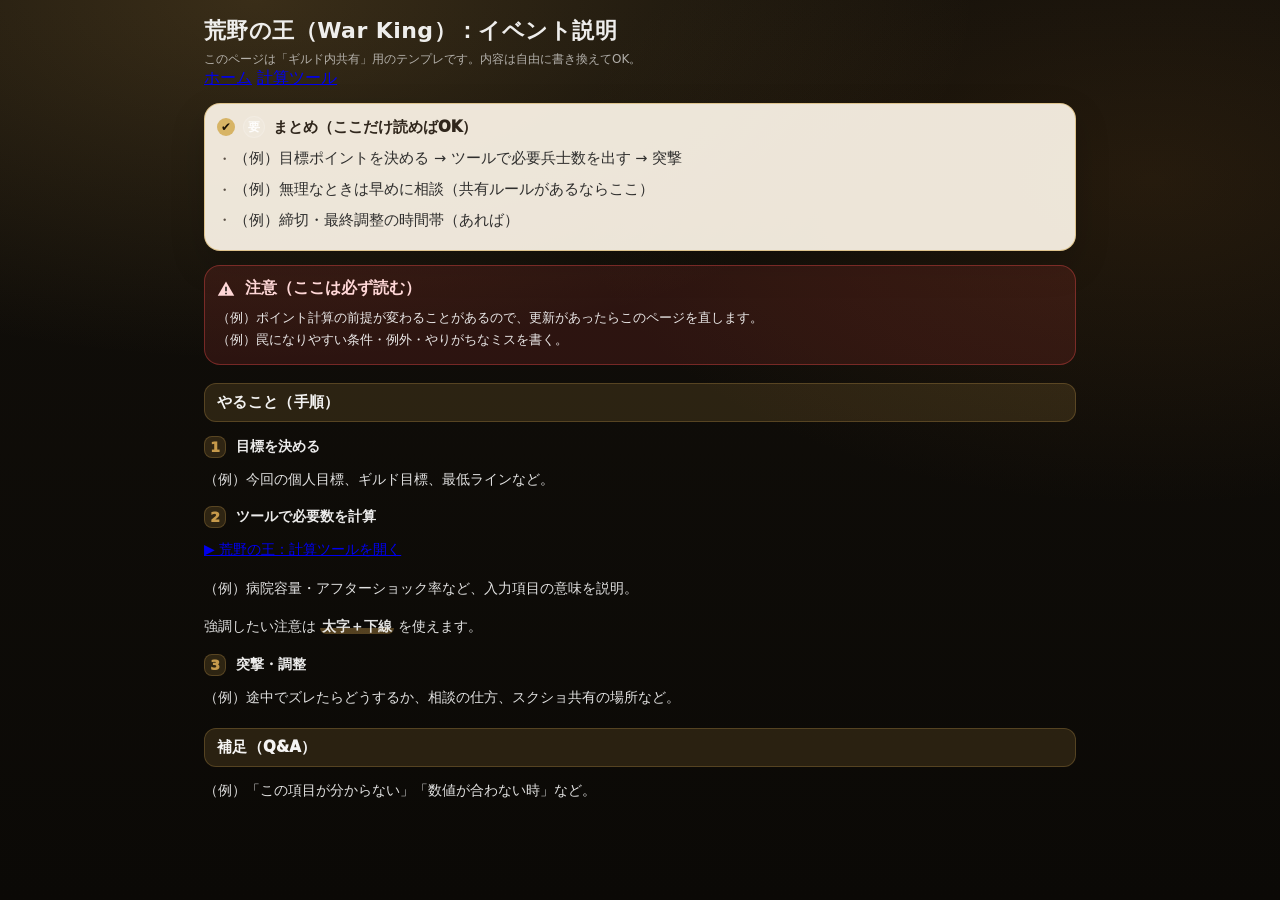
<file: events/speakertrap.html>
<!doctype html>
<html lang="ja">
<head>
  <meta charset="utf-8" />
  <meta name="viewport" content="width=device-width, initial-scale=1" />
  <title>荒野の王：イベント説明</title>
  <link rel="stylesheet" href="../site.css">
</head>
<body>
  <div class="wrap">
    <header>
      <h1>荒野の王（War King）：イベント説明</h1>
      <div class="sub">
        このページは「ギルド内共有」用のテンプレです。内容は自由に書き換えてOK。
      </div>

      <nav class="nav" aria-label="サイト内ナビ">
        <a href="../home.html">ホーム</a>
        <a href="../tool-wk.html">計算ツール</a>
      </nav>
    </header>

    <main class="card">
      <article class="article">
        <section class="summary" aria-label="まとめ">
          <div class="summaryTitle">
            <span class="badge">要</span>
            <span>まとめ（ここだけ読めばOK）</span>
          </div>
          <div class="summaryBody">
            <ul>
              <li>（例）目標ポイントを決める → ツールで必要兵士数を出す → 突撃</li>
              <li>（例）無理なときは早めに相談（共有ルールがあるならここ）</li>
              <li>（例）締切・最終調整の時間帯（あれば）</li>
            </ul>
          </div>
        </section>

        <section class="notice" aria-label="注意">
          <div class="noticeTitle">
            <svg class="tri" viewBox="0 0 24 24" aria-hidden="true">
              <path fill="currentColor" d="M1 21h22L12 2 1 21z"></path>
              <path fill="#0f0c07" d="M11 9h2v6h-2zM11 17h2v2h-2z"></path>
            </svg>
            <span>注意（ここは必ず読む）</span>
          </div>
          <div class="noticeBody">
            （例）ポイント計算の前提が変わることがあるので、更新があったらこのページを直します。<br/>
            （例）罠になりやすい条件・例外・やりがちなミスを書く。
          </div>
        </section>

        <div class="headingBig">やること（手順）</div>

        <div class="headingSmall">
          <span class="icon">1</span>
          <span>目標を決める</span>
        </div>
        <div class="content">
          <p>（例）今回の個人目標、ギルド目標、最低ラインなど。</p>
        </div>

        <div class="headingSmall">
          <span class="icon">2</span>
          <span>ツールで必要数を計算</span>
        </div>
        <div class="content">
          <p><a href="../tool-wk.html">▶ 荒野の王：計算ツールを開く</a></p>
          <p>（例）病院容量・アフターショック率など、入力項目の意味を説明。</p>
          <p>強調したい注意は <span class="emph">太字＋下線</span> を使えます。</p>
        </div>

        <div class="headingSmall">
          <span class="icon">3</span>
          <span>突撃・調整</span>
        </div>
        <div class="content">
          <p>（例）途中でズレたらどうするか、相談の仕方、スクショ共有の場所など。</p>
        </div>

        <div class="headingBig">補足（Q&A）</div>
        <div class="content">
          <p>（例）「この項目が分からない」「数値が合わない時」など。</p>
        </div>
      </article>
    </main>
  </div>
</body>
</html>
</file>
<file: site.css>
:root{
      --bg: #0f0c07;
      --card: rgba(255,255,255,.06);
      --border: rgba(255,255,255,.12);
      --text: rgba(255,255,255,.92);
      --muted: rgba(255,255,255,.64);
      --accent: #c79a4b;
      --warn: #ff4d4d;
      --shadow: 0 10px 24px rgba(0,0,0,.35);
      --radius: 16px;
    }
    *{ box-sizing:border-box; }
    body{
      margin:0;
      font-family: system-ui, -apple-system, "Segoe UI", "Noto Sans JP", sans-serif;
      color: var(--text);
      background:
        radial-gradient(1200px 600px at 20% 0%, rgba(199,154,75,.22), transparent 60%),
        radial-gradient(900px 500px at 90% 20%, rgba(122,79,29,.20), transparent 65%),
        linear-gradient(180deg, #120f0a 0%, #0b0906 100%);
      min-height:100dvh;
    }
    .wrap{ max-width: 900px; margin: 0 auto; padding: 18px 14px 30px; }

    header{ margin-bottom: 14px; }
    h1{
      margin:0;
      font-size: 22px; /* ←少し大きめ */
      letter-spacing: .02em;
      line-height: 1.2;
    }
    .sub{
      margin-top: 6px;
      font-size: 12px;
      color: var(--muted);
      line-height: 1.5;
    }

    .card{
      border: 1px solid var(--border);
      border-radius: var(--radius);
      background: linear-gradient(180deg, rgba(255,255,255,.06) 0%, rgba(255,255,255,.04) 100%);
      box-shadow: var(--shadow);
      padding: 14px;
    }
    .section{ margin-top: 12px; }
    .sectionTitle{
      display:flex; align-items:center; gap:10px;
      margin: 2px 0 10px;
      font-size: 14px; font-weight: 900;
    }
    .step{
      width: 24px; height: 24px;
      display:inline-grid; place-items:center;
      border-radius: 8px;
      background: rgba(199,154,75,.18);
      border: 1px solid rgba(199,154,75,.28);
      color: var(--accent);
      font-weight: 900;
      font-size: 12px;
      flex: 0 0 auto;
    }

    label{
      display:block;
      font-size: 13px;
      font-weight: 800;
      margin: 10px 0 6px;
    }
    .req{
      display:inline-block;
      margin-left: 6px;
      font-size: 11px;
      padding: 2px 7px;
      border-radius: 999px;
      border: 1px solid rgba(199,154,75,.35);
      color: var(--accent);
      background: rgba(199,154,75,.10);
      vertical-align: middle;
    }

    /* placeholder screenshot */
    .shot{
      width: 100%;
      height: auto;          /* 高さ固定をやめる */
      max-height: 240px;     /* 必要なら上限 */
      object-fit: contain;   /* 全体を表示 */
      border-radius: 14px;
      border: 1px solid rgba(255,255,255,.10);
      background: rgba(0,0,0,.25);
      display:block;
      margin: 8px 0 8px;
    }
    .shot.sm{
      height: 40px;
      border-radius: 10px;
      margin: 6px 0;
    }

    input, select{
      width: 100%;
      padding: 12px 12px;
      border-radius: 14px;
      border: 2px solid rgba(255,255,255,.85);
      background: rgba(0,0,0,.35);
      color: var(--text);
      outline: none;
      font-size: 16px;
    }
    input::placeholder{ color: rgba(255,255,255,.35); }
    input:focus, select:focus{
      border-color: rgba(199,154,75,.55);
      box-shadow: 0 0 0 3px rgba(199,154,75,.16);
    }

    .hint{ margin-top: 6px; color: var(--muted); font-size: 12px; line-height: 1.45; }

    .grid{ display:grid; gap: 10px; grid-template-columns: 1fr; }
    @media (min-width: 720px){
      .grid.two{ grid-template-columns: 1fr 1fr; }
    }

    .divider{ height:1px; background: rgba(255,255,255,.10); margin: 12px 0; }
    .hidden{ display:none !important; }

    /* Results */
    .results{ margin-top: 12px; display:grid; gap: 10px; }
    .kpi{
      border: 1px solid rgba(255,255,255,.12);
      border-radius: var(--radius);
      background: linear-gradient(180deg, rgba(255,255,255,.08), rgba(255,255,255,.04));
      padding: 12px;
    }
    .kpi .name{ font-size: 12px; color: var(--muted); }
    .kpi .value{
      margin-top: 6px;
      font-size: 30px;
      font-weight: 950;
      letter-spacing: .02em;
      font-variant-numeric: tabular-nums;
      color: #fff;
    }
    .kpi .unit{ font-size: 12px; color: var(--muted); margin-left: 6px; font-weight: 800; }
    .kpi .mini{ margin-top: 6px; font-size: 12px; color: var(--muted); line-height: 1.4; }

    .warnBar{
      margin-top: 10px;
      border-radius: var(--radius);
      padding: 10px 12px;
      border: 1px solid rgba(255,77,77,.35);
      background: rgba(255,77,77,.12);
      color: #ffd7d7;
      font-weight: 950;
      display:none;
    }
    .warnBar.show{ display:block; }

    /* Table (A breakdown) */
    .tableWrap{
      margin-top: 10px;
      border: 1px solid rgba(255,255,255,.12);
      border-radius: var(--radius);
      overflow: hidden;
      background: rgba(0,0,0,.18);
    }
    table{ width:100%; border-collapse: collapse; font-variant-numeric: tabular-nums; }
    th, td{
      padding: 10px 10px;
      border-bottom: 1px solid rgba(255,255,255,.08);
      text-align: right;
      font-size: 13px;
      vertical-align: top;
    }
    th:first-child, td:first-child{ text-align:left; }
    th{
      font-size: 12px;
      color: var(--muted);
      background: rgba(255,255,255,.04);
    }
    tr:last-child td{ border-bottom: none; }

    /* A：合計（筆算っぽく表示） */
    .sumBox{
      padding: 10px 10px 12px;
    }
    .sumBox .bar{
      height: 1px;
      background: rgba(255,255,255,.22);
      margin: 6px 0 8px;
    }
    .sumBox .sumLine{
      display:flex;
      justify-content: flex-end;
      align-items: baseline;
      gap: 8px;
      font-variant-numeric: tabular-nums;
    }
    .sumBox .label{
      color: var(--muted);
      font-size: 12px;
      font-weight: 800;
    }
    .sumBox .num{
      font-size: 16px;
      font-weight: 950;
      color: rgba(255,255,255,.92);
    }
    .sumBox .unit{
      color: var(--muted);
      font-size: 12px;
      font-weight: 800;
    }

    .smallInput{
      padding: 10px 10px;
      border-radius: 12px;
      font-size: 15px;
    }

    .toggle{
      margin-top: 10px;
      width: 100%;
      padding: 12px 12px;
      border-radius: 14px;
      border: 1px solid rgba(199,154,75,.30);
      background: rgba(199,154,75,.12);
      color: #ffe7be;
      font-weight: 950;
      cursor: pointer;
    }

    footer{
      margin-top: 14px;
      color: var(--muted);
      font-size: 12px;
      line-height: 1.55;
    }
    footer b{ color: rgba(255,255,255,.85); }

    /* 各入力項目の区切り線 */
    .grid > div {
      padding-bottom: 14px;
      margin-bottom: 14px;
      border-bottom: 1px solid rgba(255,255,255,.18);
    }

    /* 最後の項目だけ線を消す */
    .grid > div:last-child {
      border-bottom: none;
      margin-bottom: 0;
      padding-bottom: 0;
    }

    .section {
      margin-top: 18px;
      padding-top: 14px;
      border-top: 1px solid rgba(255,255,255,.22);
    }

    /* 一番最初の section は線なし */
    .section:first-of-type {
      border-top: none;
      padding-top: 0;
    }

    .results {
      margin-top: 20px;
      padding-top: 14px;
      border-top: 1px solid rgba(255,255,255,.25);
    }    
  
    /* ===== Tabs (full width 2 tabs) ===== */
    .tabBar{
      display:flex;
      gap:0;
      margin: 12px 0 0;
      border: 1px solid rgba(255,255,255,.12);
      border-radius: 14px;
      overflow:hidden;
      background: rgba(255,255,255,.04);
    }
    .tabBtn{
      flex:1;
      padding: 12px 10px;
      background: transparent;
      border: 0;
      color: rgba(255,255,255,.70);
      font-weight: 950;
      cursor: pointer;
      position: relative;
    }
    .tabBtn + .tabBtn{
      border-left: 1px solid rgba(255,255,255,.10);
    }
    .tabBtn.isActive{
      color: rgba(255,255,255,.95);
      background: rgba(199,154,75,.14);
    }
    .tabBtn.isActive::before{
      content:"";
      position:absolute;
      top:0;
      left:0;
      right:0;
      height:4px;
      background: rgba(199,154,75,.85);
    }
    .tabPanel{ margin-top: 12px; }
    .tabPanel.hidden{ display:none !important; }

    /* ===== Info mark (used instead of 必須) ===== */
    .infoMark{
      display:inline-flex;
      align-items:center;
      justify-content:center;
      width: 18px;
      height: 18px;
      margin-left: 6px;
      border-radius: 999px;
      font-size: 12px;
      font-weight: 950;
      vertical-align: middle;
      cursor: help;
      position: relative;
      color: #0f0c07;
      background: rgba(199,154,75,.92);
      box-shadow: 0 0 0 2px rgba(199,154,75,.18);
    }
    .infoMark:hover{ filter: brightness(1.05); }

    .infoMark::after{
      content: attr(data-info);
      position: absolute;
      bottom: 135%;
      left: 50%;
      transform: translateX(-50%);
      white-space: nowrap;
      background: rgba(0,0,0,.85);
      color: #fff;
      padding: 6px 8px;
      border-radius: 10px;
      font-size: 12px;
      line-height: 1.4;
      opacity: 0;
      pointer-events: none;
      transition: opacity .12s ease;
      z-index: 20;
      border: 1px solid rgba(255,255,255,.12);
    }
    .infoMark::before{
      content:"";
      position:absolute;
      bottom: 125%;
      left: 50%;
      transform: translateX(-50%);
      border-width: 6px;
      border-style: solid;
      border-color: rgba(0,0,0,.85) transparent transparent transparent;
      opacity: 0;
      transition: opacity .12s ease;
      z-index: 20;
    }
    .infoMark:hover::after,
    .infoMark:hover::before{
      opacity: 1;
    }

    /* small action button */
    .actionBtn{
      margin-top: 10px;
      width: 100%;
      padding: 12px 12px;
      border-radius: 14px;
      border: 1px solid rgba(199,154,75,.30);
      background: rgba(255,255,255,.06);
      color: #ffe7be;
      font-weight: 950;
      cursor: pointer;
    }
    .actionBtn:hover{ background: rgba(199,154,75,.12); }

    .warn-num{font-size:1.35em;font-weight:900;line-height:1;display:inline-block;padding:0 .15em;}

    /* ===== Train block layout tweaks ===== */
    .grid.three{ display:grid; grid-template-columns: 1fr 1fr 180px; gap: 14px; }
    .allocLabel{ display:flex; align-items:center; gap:8px; }
    .ugLine{ display:flex; align-items:center; gap:12px; margin-top:10px; flex-wrap:wrap; }
    .ugToggle{ display:flex; align-items:center; gap:8px; font-weight:850; }
    .ugSelect{ display:flex; align-items:center; gap:8px; }
    .ugSelect select{ min-width: 120px; }

.trainBlock{ margin-top:14px; padding:14px; border:1px solid rgba(255,255,255,.10); border-radius:14px; background: rgba(0,0,0,.12); }
    .trainHead{ font-weight:900; margin-bottom:10px; }
    .row3{ display:grid; grid-template-columns: 1fr 1fr 1fr; gap:14px; align-items:end; }
    .row3 .field .label{ font-size:12px; color: rgba(255,255,255,.75); margin-bottom:6px; display:flex; align-items:center; gap:6px; }
    .ugRow{ display:flex; align-items:center; gap:14px; margin-top:10px; flex-wrap:wrap; }
    .checkLine{ display:flex; align-items:center; gap:8px; }
    .ugPick{ display:flex; align-items:center; gap:8px; }
/* ===== Upgrade row ===== */
    .ugBox{
      display:flex; align-items:center; gap:14px; flex-wrap:wrap;
      border:1px solid rgba(255,255,255,.18);
      background: rgba(0,0,0,.12);
      padding:10px 12px;
      border-radius: 12px;
      margin-top: 10px;
    }
    .ugCheck{ display:flex; align-items:center; gap:10px; font-weight:900; }
    .ugCheck span{ white-space:nowrap; }
    .ugPick{ display:flex; align-items:center; gap:10px; }
    .ugLabel{ font-weight:900; white-space:nowrap; opacity:.9; }

    /* ===== Radio (override global input styles) ===== */
    .radioRow{ display:flex; flex-direction:column; gap:10px; margin-top:10px; }
    label.radio{ display:flex; align-items:center; gap:10px; margin:0; font-size:14px; font-weight:850; }
    label.radio input[type="radio"]{
      width:auto; padding:0; border:0; background:transparent;
      appearance:auto; -webkit-appearance:radio;
      transform: scale(1.05);
      flex:0 0 auto;
    }

/* ===== Article / Blog parts (shared) ===== */

.content{
  font-size: 14px;
  line-height: 1.9;
  color: rgba(255,255,255,.88);
}
.content p{ margin: 0 0 12px; }
.content ul{ margin: 0 0 12px 1.2em; }
.content li{ margin: 0 0 6px; }

.emph{
  font-weight: 950;
  text-decoration: underline;
  text-underline-offset: 3px;
  text-decoration-thickness: 2px;
}

.headingBig{
  margin: 18px 0 10px;
  padding: 9px 12px;
  border-radius: 12px;
  font-size: 15px;
  font-weight: 950;
  letter-spacing: .02em;
  background: rgba(199,154,75,.16);
  border: 1px solid rgba(199,154,75,.28);
  color: rgba(255,255,255,.95);
}

.headingSmall{
  margin: 14px 0 8px;
  display:flex;
  align-items:center;
  gap:10px;
  font-size: 14px;
  font-weight: 950;
  color: rgba(255,255,255,.92);
}
.headingSmall .icon{
  width: 22px; height: 22px;
  display:inline-grid; place-items:center;
  border-radius: 8px;
  background: rgba(199,154,75,.18);
  border: 1px solid rgba(199,154,75,.28);
  color: var(--accent, #c79a4b);
  font-weight: 950;
  flex: 0 0 auto;
}

.notice{
  margin: 14px 0;
  padding: 12px 12px;
  border-radius: var(--radius, 16px);
  border: 1px solid rgba(255,77,77,.35);
  background: rgba(255,77,77,.12);
}
.noticeTitle{
  display:flex;
  align-items:center;
  gap:10px;
  font-weight: 950;
  margin: 0 0 8px;
  color: #ffd7d7;
}
.noticeTitle .tri{
  width: 18px; height: 18px;
  flex: 0 0 auto;
  display:block;
}
.noticeBody{
  font-size: 13px;
  line-height: 1.7;
  color: rgba(255,255,255,.90);
}

.summary{
  margin: 14px 0 0;
  padding: 12px 12px;
  border-radius: var(--radius, 16px);
  border: 1px solid rgba(255,255,255,.18);
  background: transparent;
}
.summaryTitle{
  margin: 0 0 8px;
  font-weight: 950;
  display:flex;
  align-items:center;
  gap:10px;
}
.summaryTitle .badge{
  width: 22px; height: 22px;
  display:inline-grid; place-items:center;
  border-radius: 999px;
  background: rgba(255,255,255,.08);
  border: 1px solid rgba(255,255,255,.18);
  font-size: 12px;
  font-weight: 950;
  color: rgba(255,255,255,.90);
  flex: 0 0 auto;
}
.summaryBody{
  font-size: 13px;
  line-height: 1.7;
  color: rgba(255,255,255,.88);
}

.article + .article{
  margin-top: 18px;
  padding-top: 14px;
  border-top: 1px solid rgba(255,255,255,.22);
}

/* Home cards */
.grid{
  display:grid;
  grid-template-columns: 1fr;
  gap: 12px;
}
@media (min-width: 720px){
  .grid{ grid-template-columns: 1fr 1fr; }
}
.linkCard{
  display:block;
  text-decoration:none;
  color: inherit;
  padding: 12px;
  border-radius: var(--radius, 16px);
  border: 1px solid rgba(255,255,255,.14);
  background: rgba(255,255,255,.03);
}
.linkCard:hover{
  border-color: rgba(199,154,75,.35);
  background: rgba(255,255,255,.05);
}

/* linkCard bg support */
.linkCard{
  position: relative;
  overflow: hidden;
  background-image: var(--bgimg, none);
  background-size: cover;
  background-position: center;
}
.linkCard::before{
  content:"";
  position:absolute;
  inset:0;
  background: linear-gradient(180deg, rgba(15,12,7,.22) 0%, rgba(15,12,7,.80) 72%);
  pointer-events:none;
}
.linkCard > *{
  position: relative;
  z-index: 1;
}

.linkTitle{
  font-weight: 950;
  margin: 0 0 6px;
}
.linkDesc{
  margin: 0;
  color: rgba(255,255,255,.70);
  font-size: 13px;
  line-height: 1.6;
}


/* ===== Site header (click title to home) ===== */
/* Full-bleed + sticky header that works on PC/mobile */
.siteHeader{
  position: sticky;
  top: 0;
  z-index: 1000;

  width: 100vw;
  /* expand to viewport edges even inside a centered .wrap */
  margin-left: calc(50% - 50vw);
  margin-right: calc(50% - 50vw);

  margin-top: 0;
  margin-bottom: 14px;

  padding: calc(12px + env(safe-area-inset-top)) 0 12px;
  background: rgba(0,0,0,.78);          /* near-black, not pure */
  border-bottom: 1px solid rgba(255,255,255,.16);
  box-shadow: 0 8px 22px rgba(0,0,0,.28);
}

.siteHeader a{
  display: block;
  text-decoration: none;
  color: rgba(255,255,255,.96);
  font-weight: 950;
  font-size: 22px;
  letter-spacing: .02em;
  line-height: 1.2;

  /* keep text aligned to content column */
  max-width: 900px;
  margin: 0 auto;
  padding: 6px 14px;
}

.siteHeader a:hover{
  color: rgba(255,255,255,.99);
}

@media (max-width: 420px){
  .siteHeader a{
    font-size: 20px;
    padding: 6px 10px;
  }
}
  .siteHeader a{
    font-size: 20px;
    padding: 6px 10px;
  }
}




/* Reduce top gap above full-bleed header */
.wrap{
  padding-top: 0;
}

/* ===== Today event banner ===== */
.todayBanner{
  margin: 10px 0 14px;
  padding: 12px 12px;
  border-radius: var(--radius, 16px);
  border: 1px solid rgba(255, 120, 120, .22);
  background: rgba(255, 90, 90, .14); /* red-ish, not pure red */
  box-shadow: 0 10px 22px rgba(0,0,0,.22);
}
.todayBannerTitle{
  display:flex;
  align-items:center;
  gap:10px;
  font-weight: 950;
  color: rgba(255,255,255,.94);
  margin: 0 0 6px;
}
.todayBannerBody{
  color: rgba(255,255,255,.86);
  font-size: 13px;
  line-height: 1.7;
  margin: 0;
}
.todayBannerHint{
  color: rgba(255,255,255,.65);
  font-size: 12px;
  line-height: 1.6;
  margin: 6px 0 0;
}


/* ===== Today banner tags (pill) ===== */
.todayBannerTitle{
  display:flex;
  align-items:center;
  gap:10px;
  flex-wrap: wrap;
  justify-content: flex-start;
}
.todayTags{
  display:flex;
  gap:8px;
  flex-wrap:wrap;
}
.todayTag{
  font-size: 12px;
  padding: 3px 10px;
  border-radius: 999px;
  border: 1px solid rgba(255,255,255,.18);
  background: rgba(0,0,0,.22);
  color: rgba(255,255,255,.86);
}


/* ===== Section divider ===== */
.sectionDivider{
  height: 1px;
  background: rgba(255,255,255,.16);
  margin: 16px 0;
  border-radius: 999px;
}


/* ===== Remove card container appearance ===== */
.card{
  background: transparent !important;
  border: none !important;
  box-shadow: none !important;
  padding: 0 !important;
}


/* ===== Today items section ===== */
.todaySubDivider{
  height: 1px;
  background: rgba(255,255,255,.18);
  margin: 10px 0;
  border-radius: 999px;
}
.todayItemsTitle{
  display:flex;
  align-items:center;
  gap:10px;
  font-weight: 950;
  color: rgba(255,255,255,.92);
  margin: 0 0 6px;
  font-size: 13px;
}
.todayItemsBody{
  color: rgba(255,255,255,.86);
  font-size: 13px;
  line-height: 1.7;
  margin: 0;
}


/* ===== Reward pills inside event cards ===== */
.rewardPills{
  display:flex;
  flex-wrap:wrap;
  gap:8px;
  margin-top: 6px;
}
.rewardPill{
  display:inline-flex;
  align-items:center;
  padding: 4px 10px;
  border-radius: 999px;
  font-size: 12px;
  font-weight: 900;
  border: 1px solid rgba(199,154,75,.30);
  background: rgba(199,154,75,.12);
  color: rgba(255,242,220,.92);
}

/* ===== Today items pills (different from week/day pills) ===== */
.todayItemsTitle{
  display:flex;
  align-items:center;
  gap:10px;
  font-weight: 950; /* match 今日のイベント */
  color: rgba(255,255,255,.94);
  margin: 0 0 6px;
}
.todayItemsPills{
  display:flex;
  flex-wrap:wrap;
  gap:8px;
  margin: 0;
}
.todayItemPill{
  display:inline-flex;
  align-items:center;
  padding: 4px 10px;
  border-radius: 999px;
  font-size: 12px;
  font-weight: 900;
  border: 1px solid rgba(210, 170, 80, .35);
  background: rgba(210, 170, 80, .18);
  color: rgba(255, 240, 210, .95);
}
.todayItemPill.isEmpty{
  border-color: rgba(255,255,255,.16);
  background: rgba(0,0,0,.18);
  color: rgba(255,255,255,.78);
}

/* =========================
   Event page additions
   ========================= */

/* reward pills (home/event cards) */
.rewardPills{
  display:flex;
  flex-wrap:wrap;
  gap:8px;
  margin-top: 8px;
}
.rewardPill{
  display:inline-flex;
  align-items:center;
  padding: 4px 10px;
  border-radius: 999px;
  font-size: 12px;
  font-weight: 900;
  border: 1px solid rgba(199,154,75,.30);
  background: rgba(199,154,75,.14);
  color: rgba(255,242,220,.94);
}

/* hero header image area */
.hero{
  position: relative;
  border-radius: 18px;
  overflow: hidden;
  margin-bottom: 12px;
  min-height: 150px;
  background:
    radial-gradient(1200px 240px at 30% 20%, rgba(255,255,255,.10), rgba(255,255,255,0) 60%),
    linear-gradient(135deg, rgba(80,50,20,.95), rgba(20,14,8,.92));
  border: 1px solid rgba(255,255,255,.14);
  box-shadow: 0 18px 44px rgba(0,0,0,.28);
}
.heroOverlay{
  position:absolute;
  inset:0;
  display:flex;
  flex-direction:column;
  justify-content:flex-end;
  padding: 16px 16px 14px;
  background: linear-gradient(to top, rgba(0,0,0,.55), rgba(0,0,0,0) 65%);
}
.heroTitleRow{
  display:flex;
  align-items:flex-end;
  justify-content:space-between;
  gap:12px;
}
.heroTitle{
  margin:0;
  font-size: 22px;
  font-weight: 950;
  letter-spacing: .02em;
  color: rgba(255,255,255,.96);
  text-shadow: 0 10px 22px rgba(0,0,0,.45);
}
.heroPills{
  display:flex;
  flex-wrap:wrap;
  gap:8px;
}

/* pills (shared) */
.pill{
  display:inline-flex;
  align-items:center;
  padding: 4px 10px;
  border-radius: 999px;
  font-size: 12px;
  font-weight: 900;
  line-height: 1.2;
  border: 1px solid rgba(255,255,255,.18);
  background: rgba(0,0,0,.18);
  color: rgba(255,255,255,.88);
}
.pillSolid{
  border-color: rgba(255,255,255,.22);
  background: rgba(0,0,0,.26);
  color: rgba(255,255,255,.92);
}

@media (max-width: 520px){
  .heroTitleRow{ flex-direction:column; align-items:flex-start; }
  .heroPills{ margin-top: 10px; }
  .heroTitle{ font-size: 20px; }
}

/* figure / images in content */
.figure{ margin: 14px 0 18px; }
.figure img{
  width: 100%;
  max-width: 720px;
  height: auto;
  display:block;
  margin: 0 auto;
  border-radius: 16px;
  border: 1px solid rgba(255,255,255,.14);
  box-shadow: 0 18px 44px rgba(0,0,0,.22);
}
.figure figcaption{
  margin-top: 8px;
  text-align:center;
  font-size: 12px;
  color: rgba(255,255,255,.72);
}

/* summary (cream, yellow border, check icon) */
.summary{
  background: rgba(255, 248, 235, .92);
  border: 1px solid rgba(210,170,80,.55);
  box-shadow: 0 14px 34px rgba(0,0,0,.18);
}
.summaryTitle{
  display:flex;
  align-items:center;
  gap:8px;
  font-weight: 950;
  font-size: 15px;
  color: rgba(40,30,20,.96);
  margin-bottom: 8px;
}
.summaryTitle::before{
  content: "✔";
  display:inline-flex;
  align-items:center;
  justify-content:center;
  width: 18px;
  height: 18px;
  border-radius: 50%;
  background: rgba(210,170,80,.85);
  color: #1a1206;
  font-size: 12px;
  font-weight: 900;
}
.summaryBody{
  color: rgba(30,30,30,.92);
  font-size: 14.5px;
  line-height: 1.7;
}

/* summary bullets: tighten dot spacing */
.summaryBody ul{
  list-style: none;
  padding-left: 0;
  margin: 0;
}
.summaryBody li{
  position: relative;
  padding-left: 1.1em;
  margin: 6px 0;
}
.summaryBody li::before{
  content: "・";
  position: absolute;
  left: 0;
  top: 0.05em;
  color: rgba(40,30,20,.72);
}

/* marker emphasis */
.markerEmph{
  position: relative;
  font-weight: 950;
  color: rgba(25,18,12,.96);
  padding: 0 .06em;
  white-space: nowrap;
}
.markerEmph::after{
  content:"";
  position:absolute;
  left:-2px;
  right:-2px;
  bottom: .08em;
  height: .62em;
  border-radius: 8px;
  background: rgba(210,170,80,.88); /* yellow (same family as check) */
  z-index: -1;
  transform: rotate(-1deg);
}
.markerStrong{
  position: relative;
  font-weight: 950;
  color: rgba(255,255,255,.96);
  padding: 0 .06em;
  white-space: nowrap;
}
.markerStrong::after{
  content:"";
  position:absolute;
  left:-2px;
  right:-2px;
  bottom: .08em;
  height: .62em;
  border-radius: 8px;
  background: rgba(40, 140, 90, .78);
  z-index: -1;
  transform: rotate(-1deg);
}
.emph{ text-decoration: none !important; }

/* supplement (green) */
.supplement{
  margin-top: 14px;
  padding: 14px 14px 12px;
  border-radius: 16px;
  border: 1px solid rgba(140, 200, 120, .35);
  background: rgba(140, 200, 120, .14);
  box-shadow: 0 16px 40px rgba(0,0,0,.18);
}
.supplementTitle{
  display:flex;
  align-items:center;
  gap:10px;
  font-weight: 950;
  color: rgba(235,255,235,.96);
  margin-bottom: 6px;
}
.supplementBody{
  color: rgba(255,255,255,.86);
  font-size: 13px;
  line-height: 1.7;
}
.supplement .info{
  color: rgba(170, 235, 170, .95);
  filter: drop-shadow(0 8px 14px rgba(0,0,0,.25));
}

/* stop SVG icon explosion */
.notice .tri,
.supplement .info,
svg.info, svg.tri{
  width: 18px !important;
  height: 18px !important;
  max-width: 18px !important;
  max-height: 18px !important;
}

/* global media safety: images never overflow */
img{
  max-width: 100%;
  height: auto;
}
/* === Patch: wkまとめの微調整（最小差分） === */

/* 1) まとめ内「目標ポイント」のマーカーを黄色に（チェックと同系色） */
.markerEmph::after{
  background: rgba(210,170,80,.90) !important;
}

/* 2) まとめの箇条書き「・」右側の余白を詰める */
.summaryBody ul{
  list-style: none;
  padding-left: 0;
  margin: 0;
}
.summaryBody li{
  position: relative;
  padding-left: 1.2em; /* ← ここで「・」〜本文の距離を制御 */
  margin: 6px 0;
}
.summaryBody li::before{
  content: "・";
  position: absolute;
  left: 0;
  top: 0.05em;
  color: rgba(40,30,20,.75);
}
/* =========================
   宝箱の希望（フィルタ＆カード）
   ※既存の見た目を壊さない追記のみ
   ========================= */

.wishFilters{
  margin-top: 12px;
  display:grid;
  grid-template-columns: 1fr;
  gap: 10px;
  padding: 12px;
  border: 1px solid rgba(255,255,255,.12);
  border-radius: 16px;
  background: rgba(0,0,0,.14);
}
@media (min-width: 720px){
  .wishFilters{
    grid-template-columns: 1fr 1fr 220px;
    align-items:end;
  }
}

.wishFilterItem{ min-width: 0; }
.wishFilterLabel{
  display:block;
  font-size: 12px;
  font-weight: 950;
  margin: 0 0 6px;
  color: rgba(255,255,255,.80);
}
.wishFilters input,
.wishFilters select{
  width: 100%;
}

.wishGrid{
  display:grid;
  grid-template-columns: 1fr;
  gap: 12px;
  margin-top: 12px;
}
@media (min-width: 720px){
  .wishGrid{ grid-template-columns: 1fr 1fr; }
}

.wishCard{
  border: 1px solid rgba(255,255,255,.14);
  border-radius: 16px;
  background: rgba(255,255,255,.04);
  padding: 14px;
}

.wishHead{
  display:flex;
  align-items:baseline;
  justify-content:space-between;
  gap: 10px;
  margin-bottom: 10px;
}
.wishName{
  font-size: 13px;
  font-weight: 950;
  color: rgba(255,255,255,.90);
}
.wishTime{
  font-size: 12px;
  color: rgba(255,255,255,.45);
  font-variant-numeric: tabular-nums;
  white-space: nowrap;
}

.wishRows{
  display:grid;
  gap: 8px;
}
.wishRow{
  display:grid;
  grid-template-columns: 74px 1fr;
  gap: 10px;
  align-items:start;
  padding: 10px 10px;
  border-radius: 14px;
  border: 1px solid rgba(255,255,255,.10);
  background: rgba(0,0,0,.14);
}
.wishLabel{
  font-size: 12px;
  font-weight: 950;
  color: rgba(255,255,255,.70);
  white-space: nowrap;
}
.wishVal{
  font-size: 14px;
  line-height: 1.7;
  color: rgba(255,255,255,.92);
  white-space: pre-wrap;
}

.wishType{
  margin-top: 10px;
  font-size: 12px;
  color: rgba(255,255,255,.70);
}
.wishType b{
  color: rgba(255,242,220,.95);
  font-weight: 950;
}


/* === Emphasis underline color (accent) === */
.emph{ text-decoration-color: var(--accent); }

/* ===== Meyasubako CTA button (home) ===== */
.meyasubakoCta{
  display:flex;
  align-items:center;
  gap:12px;
  padding: 14px 14px;
  border-radius: 18px;
  border: 1px solid rgba(199,154,75,.34);
  background: linear-gradient(180deg, rgba(199,154,75,.16), rgba(255,255,255,.04));
  box-shadow: 0 18px 44px rgba(0,0,0,.26);
  text-decoration:none;
  color: rgba(255,255,255,.95);
  margin: 10px 0 14px;
}
.meyasubakoCta:hover{
  border-color: rgba(199,154,75,.55);
  background: linear-gradient(180deg, rgba(199,154,75,.20), rgba(255,255,255,.05));
  transform: translateY(-1px);
}
.meyasubakoCtaIcon{
  width: 40px; height: 40px;
  display:grid; place-items:center;
  border-radius: 14px;
  background: rgba(0,0,0,.22);
  border: 1px solid rgba(255,255,255,.12);
  font-size: 20px;
  flex: 0 0 auto;
}
.meyasubakoCtaText{ display:flex; flex-direction:column; gap:2px; }
.meyasubakoCtaTitle{ font-weight: 950; font-size: 15px; letter-spacing:.02em; }
.meyasubakoCtaSub{ font-size: 12px; color: rgba(255,255,255,.70); }
.meyasubakoCtaArrow{
  margin-left:auto;
  font-size: 22px;
  opacity:.8;
  padding-left: 6px;
}

/* ===== Tier-style rank table (rules) ===== */
.tierTable{
  margin-top: 10px;
  border: 1px solid rgba(255,255,255,.14);
  border-radius: 16px;
  overflow:hidden;
  background: rgba(0,0,0,.14);
}
.tierRow{
  display:grid;
  grid-template-columns: 84px 1fr;
  gap: 12px;
  padding: 12px 12px;
  border-bottom: 1px solid rgba(255,255,255,.10);
  align-items: start;
}
.tierRow:last-child{ border-bottom:none; }
.tierKey{
  font-weight: 950;
  font-variant-numeric: tabular-nums;
  padding: 6px 10px;
  border-radius: 12px;
  text-align:center;
  border: 1px solid rgba(199,154,75,.28);
  background: rgba(199,154,75,.12);
  color: rgba(255,242,220,.94);
}
.tierVal{
  color: rgba(255,255,255,.90);
  line-height: 1.7;
  font-size: 14px;
}


/* === Force emph underline to display === */
.emph{ text-decoration-line: underline !important; text-decoration-color: var(--accent) !important; }


/* === Marker-style emphasis (bold + highlight) === */
.emph{
  font-weight: 950 !important;
  text-decoration: none !important;
  background-image: linear-gradient(transparent 62%, rgba(199,154,75,.38) 62%);
  background-size: 100% 100%;
  background-repeat: no-repeat;
  padding: 0 .12em;
  border-radius: 6px;
}

/* ===== Embedded Google Form box ===== */
.embedBox{
  border: 1px solid rgba(255,255,255,.14);
  border-radius: 16px;
  overflow: hidden;
  background: rgba(0,0,0,.12);
}
.embedBox iframe{
  display:block;
  width: 100%;
  border: 0;
}

/* ===== Opinion / wish cards grid ===== */
.opinionGrid{
  display:grid;
  grid-template-columns: 1fr;
  gap: 12px;
  margin-top: 12px;
}
@media (min-width: 720px){
  .opinionGrid{ grid-template-columns: 1fr 1fr; }
}
.opinionCard{
  border: 1px solid rgba(255,255,255,.14);
  border-radius: 16px;
  background: rgba(255,255,255,.04);
  padding: 12px 12px;
}
.opinionMain{
  font-size: 14px;
  line-height: 1.75;
  color: rgba(255,255,255,.92);
  white-space: pre-wrap;
}
.opinionMeta{
  margin-top: 10px;
  display:flex;
  gap: 10px;
  flex-wrap: wrap;
  align-items: baseline;
  justify-content: space-between;
  color: rgba(255,255,255,.60);
  font-size: 12px;
}
.opinionName{
  font-weight: 900;
  color: rgba(255,255,255,.80);
}

/* ===== Filters ===== */
.filterBar{
  margin-top: 10px;
  display:grid;
  grid-template-columns: 1fr;
  gap: 10px;
}
@media (min-width: 720px){
  .filterBar{ grid-template-columns: 1.2fr 1fr 220px; align-items:end; }
}
.filterBar .field label{
  margin: 0 0 6px;
  font-size: 12px;
  font-weight: 900;
  color: rgba(255,255,255,.75);
}
.filterBar input, .filterBar select{
  width:100%;
}
.clearBtn{
  width:100%;
  padding: 12px 12px;
  border-radius: 14px;
  border: 1px solid rgba(199,154,75,.30);
  background: rgba(199,154,75,.12);
  color: #ffe7be;
  font-weight: 950;
  cursor: pointer;
}
.clearBtn:hover{ background: rgba(199,154,75,.16); }


/* === Takarabako: avoid preserved newlines in structured rows === */
.pageTakarabako .opinionMain{ white-space: normal; }

/* ===== Card grid (generic) ===== */
.suggestionGrid{
  display:grid;
  grid-template-columns: 1fr;
  gap: 12px;
  margin-top: 14px;
}
@media (min-width: 720px){
  .suggestionGrid{ grid-template-columns: 1fr 1fr; }
}

/* ===== Filter spacing ===== */
.filterBar{ margin-bottom: 14px; }


/* ===== Meyasubako lock ===== */
.lockBox{
  margin-top: 10px;
  padding: 12px;
  border: 1px solid rgba(199,154,75,.30);
  border-radius: 16px;
  background: rgba(0,0,0,.14);
}
.lockText{
  font-size: 13px;
  margin-bottom: 8px;
  color: rgba(255,255,255,.85);
}
.lockRow{
  display:flex;
  gap:8px;
}
.lockRow input{
  flex:1;
}
.lockRow button{
  padding: 10px 14px;
  border-radius: 12px;
  border: 1px solid rgba(199,154,75,.35);
  background: rgba(199,154,75,.16);
  color: #ffe7be;
  font-weight: 900;
  cursor:pointer;
}
.lockError{
  margin-top: 6px;
  font-size: 12px;
  color: #ffb3b3;
}

/* ===== Card grid / spacing safety (override) ===== */
.suggestionGrid{
  display:grid;
  grid-template-columns: 1fr;
  gap: 12px;
  margin-top: 14px;
}
@media (min-width: 720px){
  .suggestionGrid{ grid-template-columns: 1fr 1fr; }
}
.filterBar{ margin-bottom: 14px; }


/* =========================
   Header: mail icon button (home)
   既存の見た目は維持しつつ、右側に✉を追加するための最小追記
   ========================= */
.siteHeaderInner{
  max-width: 900px;
  margin: 0 auto;
  padding: 6px 14px;
  display: flex;
  align-items: center;
  justify-content: space-between;
  gap: 12px;
}

/* タイトルリンク：既存 .siteHeader a の見た目を使い、レイアウトだけ上書き */
.siteHeaderInner .siteTitleLink{
  max-width: none;
  margin: 0;
  padding: 0;
}

/* メールボタン：既存 .siteHeader a のブロック指定等を上書き */
.siteHeaderInner .mailIconBtn{
  display: inline-flex;
  align-items: center;
  justify-content: center;
  width: 34px;
  height: 34px;
  border-radius: 10px;
  border: 1px solid rgba(255,255,255,.18);
  background: rgba(255,255,255,.08);
  box-shadow: 0 10px 24px rgba(0,0,0,.22);
  text-decoration: none;
  font-size: 16px;
  line-height: 1;
  max-width: none;
  margin: 0;
  padding: 0;
  flex: 0 0 auto;
}
.siteHeaderInner .mailIconBtn:hover{
  background: rgba(199,154,75,.18);
  border-color: rgba(199,154,75,.45);
}

/* 420px以下は、タイトルの既存縮小ルールを踏襲（レイアウトだけ維持） */
@media (max-width: 420px){
  .siteHeaderInner{
    padding: 6px 10px;
  }
}

/* =========================
   Message templates page
   ========================= */
.templateControls{
  border: 1px solid rgba(255,255,255,.14);
  border-radius: 16px;
  background: rgba(0,0,0,.14);
  padding: 12px;
  margin: 10px 0 14px;
}
.templateControlsRow{
  display:flex;
  flex-wrap:wrap;
  gap:10px;
  align-items:center;
  justify-content: space-between;
}
.templateControlsLeft{
  display:flex;
  flex-wrap:wrap;
  gap:10px;
  align-items:center;
}
.pillBtn{
  display:inline-flex;
  align-items:center;
  justify-content:center;
  padding: 6px 10px;
  border-radius: 999px;
  border: 1px solid rgba(255,255,255,.18);
  background: rgba(0,0,0,.18);
  color: rgba(255,255,255,.88);
  font-weight: 900;
  font-size: 12px;
  cursor: pointer;
  user-select:none;
}
.pillBtn.isActive{
  border-color: rgba(210, 170, 80, .45);
  background: rgba(210, 170, 80, .18);
  color: rgba(255, 240, 210, .95);
}
.pillBtn:focus{ outline: none; box-shadow: 0 0 0 3px rgba(199,154,75,.16); }

.templateGrid{
  display:grid;
  grid-template-columns: 1fr;
  gap: 12px;
}
@media (min-width: 720px){
  .templateGrid{ grid-template-columns: 1fr 1fr; }
}

.templateCard{
  border: 1px solid rgba(255,255,255,.14);
  border-radius: 16px;
  background: rgba(255,255,255,.04);
  overflow:hidden;
}
.templateCardHead{
  display:flex;
  align-items:center;
  justify-content: space-between;
  gap: 10px;
  padding: 12px 12px 10px;
  border-bottom: 1px solid rgba(255,255,255,.10);
  background: rgba(0,0,0,.10);
}
.templateTitle{
  font-weight: 950;
  font-size: 14px;
}
.copyBtn{
  border: 1px solid rgba(199,154,75,.30);
  background: rgba(199,154,75,.12);
  color: #ffe7be;
  border-radius: 12px;
  padding: 8px 10px;
  font-weight: 950;
  cursor: pointer;
}
.copyBtn:hover{ background: rgba(199,154,75,.16); }

.templateBody{
  padding: 10px 12px 12px;
}
.templateText{
  width: 100%;
  min-height: 110px;
  resize: vertical;
  padding: 10px 10px;
  border-radius: 14px;
  border: 1px solid rgba(255,255,255,.16);
  background: rgba(0,0,0,.22);
  color: rgba(255,255,255,.92);
  font-size: 13px;
  line-height: 1.7;
  font-family: ui-monospace, SFMono-Regular, Menlo, Consolas, "Noto Sans JP", monospace;
}
.templateText:focus{ outline:none; box-shadow: 0 0 0 3px rgba(199,154,75,.14); border-color: rgba(199,154,75,.35); }

.copyToast{
  position: fixed;
  left: 50%;
  bottom: 18px;
  transform: translateX(-50%);
  padding: 10px 12px;
  border-radius: 999px;
  border: 1px solid rgba(255,255,255,.18);
  background: rgba(0,0,0,.72);
  color: rgba(255,255,255,.92);
  box-shadow: 0 12px 30px rgba(0,0,0,.35);
  font-weight: 950;
  font-size: 12px;
  opacity: 0;
  pointer-events: none;
  transition: opacity .16s ease;
  z-index: 9999;
}
.copyToast.show{ opacity: 1; }
</file>
